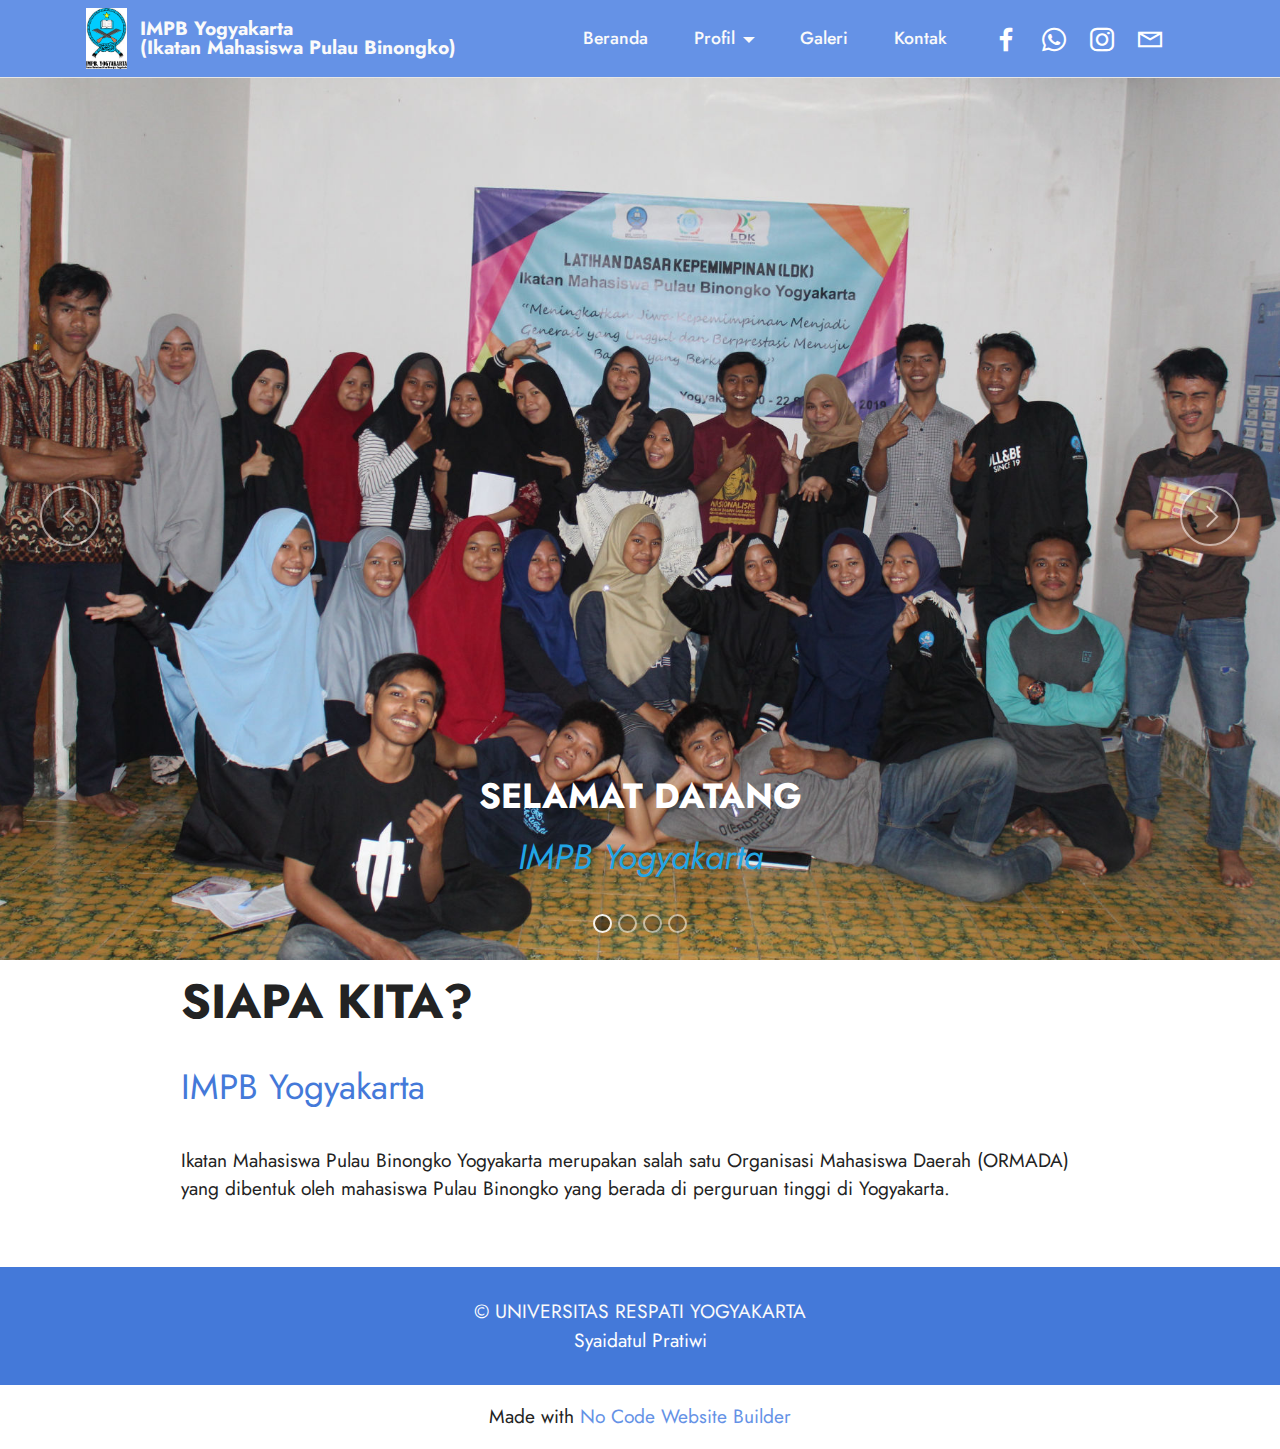
<file: index.html>
<!DOCTYPE html>
<html  >
<head>
  <!-- Site made with Mobirise Website Builder v5.7.4, https://mobirise.com -->
  <meta charset="UTF-8">
  <meta http-equiv="X-UA-Compatible" content="IE=edge">
  <meta name="generator" content="Mobirise v5.7.4, mobirise.com">
  <meta name="viewport" content="width=device-width, initial-scale=1, minimum-scale=1">
  <link rel="shortcut icon" href="assets/images/9-121x178.jpg" type="image/x-icon">
  <meta name="description" content="">
  
  
  <title>Home</title>
  <link rel="stylesheet" href="assets/web/assets/mobirise-icons2/mobirise2.css">
  <link rel="stylesheet" href="assets/bootstrap/css/bootstrap.min.css">
  <link rel="stylesheet" href="assets/bootstrap/css/bootstrap-grid.min.css">
  <link rel="stylesheet" href="assets/bootstrap/css/bootstrap-reboot.min.css">
  <link rel="stylesheet" href="assets/dropdown/css/style.css">
  <link rel="stylesheet" href="assets/socicon/css/styles.css">
  <link rel="stylesheet" href="assets/theme/css/style.css">
  <link rel="preload" href="https://fonts.googleapis.com/css?family=Jost:100,200,300,400,500,600,700,800,900,100i,200i,300i,400i,500i,600i,700i,800i,900i&display=swap" as="style" onload="this.onload=null;this.rel='stylesheet'">
  <noscript><link rel="stylesheet" href="https://fonts.googleapis.com/css?family=Jost:100,200,300,400,500,600,700,800,900,100i,200i,300i,400i,500i,600i,700i,800i,900i&display=swap"></noscript>
  <link rel="preload" as="style" href="assets/mobirise/css/mbr-additional.css"><link rel="stylesheet" href="assets/mobirise/css/mbr-additional.css" type="text/css">

  
  
  
</head>
<body>
  
  <section data-bs-version="5.1" class="menu cid-s48OLK6784" once="menu" id="menu1-h">
    
    <nav class="navbar navbar-dropdown navbar-fixed-top navbar-expand-lg">
        <div class="container">
            <div class="navbar-brand">
                <span class="navbar-logo">
                    <a href="page6.html">
                        <img src="assets/images/9-121x178.jpg" alt="Mobirise Website Builder" style="height: 3.8rem;">
                    </a>
                </span>
                <span class="navbar-caption-wrap"><a class="navbar-caption text-white display-7" href="index.html">IMPB Yogyakarta<br>(Ikatan Mahasiswa Pulau Binongko)</a></span>
            </div>
            <button class="navbar-toggler" type="button" data-toggle="collapse" data-bs-toggle="collapse" data-target="#navbarSupportedContent" data-bs-target="#navbarSupportedContent" aria-controls="navbarNavAltMarkup" aria-expanded="false" aria-label="Toggle navigation">
                <div class="hamburger">
                    <span></span>
                    <span></span>
                    <span></span>
                    <span></span>
                </div>
            </button>
            <div class="collapse navbar-collapse" id="navbarSupportedContent">
                <ul class="navbar-nav nav-dropdown nav-right" data-app-modern-menu="true"><li class="nav-item"><a class="nav-link link text-white text-primary display-4" href="index.html#content5-35">Beranda</a></li>
                    <li class="nav-item dropdown"><a class="nav-link link dropdown-toggle show text-white display-4" href="https://mobirise.com" data-toggle="dropdown-submenu" data-bs-toggle="dropdown" data-bs-auto-close="outside" aria-expanded="false">Profil<br></a><div class="dropdown-menu show" aria-labelledby="dropdown-861" data-bs-popper="none"><a class="dropdown-item text-white display-4" href="page1.html">Visi Misi</a><a class="show dropdown-item text-white display-4" href="page2.html">Sejarah<br></a><a class="dropdown-item text-white display-4" href="page3.html">Struktur Organisasi<br></a></div></li><li class="nav-item"><a class="nav-link link text-white display-4" href="page4.html">Galeri</a></li><li class="nav-item"><a class="nav-link link text-white display-4" href="page5.html">Kontak</a></li></ul>
                <div class="icons-menu">
                    <a class="iconfont-wrapper" href="https://www.facebook.com/profile.php?id=100010501574332" target="_blank">
                        <span class="p-2 mbr-iconfont socicon-facebook socicon" style="color: rgb(255, 255, 255); fill: rgb(255, 255, 255);"></span>
                    </a>
                    <a class="iconfont-wrapper" href="https://wa.me/62 81390400883">
                        <span class="p-2 mbr-iconfont socicon-whatsapp socicon" style="color: rgb(255, 255, 255); fill: rgb(255, 255, 255);"></span>
                    </a>
                    <a class="iconfont-wrapper" href="https://www.instagram.com/impb_yogyakarta/?next=%2F" target="_blank">
                        <span class="p-2 mbr-iconfont socicon-instagram socicon" style="color: rgb(255, 255, 255); fill: rgb(255, 255, 255);"></span>
                    </a>
                    <a class="iconfont-wrapper" href="mailto:impb.yogyakarta@gmail.com">
                        <span class="p-2 mbr-iconfont mobi-mbri-letter mobi-mbri" style="color: rgb(255, 255, 255); fill: rgb(255, 255, 255);"></span>
                    </a>
                </div>
                
            </div>
        </div>
    </nav>

</section>

<section data-bs-version="5.1" class="slider1 cid-trurhmGTHz mbr-fullscreen" id="slider1-1a">
    
    <div class="carousel slide" id="ts5dCzBUdC" data-ride="carousel" data-bs-ride="carousel" data-interval="4000" data-bs-interval="4000">
        <ol class="carousel-indicators">
            <li data-slide-to="0" data-bs-slide-to="0" class="active" data-target="#ts5dCzBUdC" data-bs-target="#ts5dCzBUdC"></li><li data-slide-to="1" data-bs-slide-to="1" class="" data-target="#ts5dCzBUdC" data-bs-target="#ts5dCzBUdC"></li><li data-slide-to="2" data-bs-slide-to="2" class="" data-target="#ts5dCzBUdC" data-bs-target="#ts5dCzBUdC"></li><li data-slide-to="3" data-bs-slide-to="3" class="" data-target="#ts5dCzBUdC" data-bs-target="#ts5dCzBUdC"></li>
            
            
        </ol>
        <div class="carousel-inner">
            
            
            <div class="carousel-item slider-image item active">
                <div class="item-wrapper">
                    <img class="d-block w-100" src="assets/images/img-5733-1900x1267.jpg" alt="Mobirise Website Builder" data-slide-to="0" data-bs-slide-to="0">
                    
                    <div class="carousel-caption">
                        <h5 class="mbr-section-subtitle mbr-fonts-style display-5"><strong>SELAMAT DATANG</strong></h5>
                        <p class="mbr-section-text mbr-fonts-style display-5"><em>IMPB Yogyakarta</em></p>
                    </div>
                </div>
            </div><div class="carousel-item slider-image item">
                <div class="item-wrapper">
                    <img class="d-block w-100" src="assets/images/dscf7388-1020x680.jpg" alt="Mobirise Website Builder" data-slide-to="1" data-bs-slide-to="1">
                    
                    <div class="carousel-caption">
                        <h5 class="mbr-section-subtitle mbr-fonts-style display-5"><strong>SELAMAT DATANG</strong></h5>
                        <p class="mbr-section-text mbr-fonts-style display-5"><em>IMPB Yogyakarta</em></p>
                    </div>
                </div>
            </div><div class="carousel-item slider-image item">
                <div class="item-wrapper">
                    <img class="d-block w-100" src="assets/images/img-69471-1900x1105.jpg" alt="Mobirise Website Builder" data-slide-to="2" data-bs-slide-to="2">
                    
                    <div class="carousel-caption">
                        <h5 class="mbr-section-subtitle mbr-fonts-style display-5"><strong>SELAMAT DATANG</strong></h5>
                        <p class="mbr-section-text mbr-fonts-style display-5"><em>IMPB Yogyakarta</em></p>
                    </div>
                </div>
            </div><div class="carousel-item slider-image item">
                <div class="item-wrapper">
                    <img class="d-block w-100" src="assets/images/sosialisasi-1296x621.jpeg" alt="Mobirise Website Builder" data-slide-to="3" data-bs-slide-to="3">
                    
                    <div class="carousel-caption">
                        <h5 class="mbr-section-subtitle mbr-fonts-style display-5"><strong>SELAMAT DATANG</strong></h5>
                        <p class="mbr-section-text mbr-fonts-style display-5"><em>IMPB Yogyakarta</em></p>
                    </div>
                </div>
            </div>
        </div>
        <a class="carousel-control carousel-control-prev" role="button" data-slide="prev" data-bs-slide="prev" href="#ts5dCzBUdC">
            <span class="mobi-mbri mobi-mbri-arrow-prev" aria-hidden="true"></span>
            <span class="sr-only visually-hidden">Previous</span>
        </a>
        <a class="carousel-control carousel-control-next" role="button" data-slide="next" data-bs-slide="next" href="#ts5dCzBUdC">
            <span class="mobi-mbri mobi-mbri-arrow-next" aria-hidden="true"></span>
            <span class="sr-only visually-hidden">Next</span>
        </a>
    </div>
</section>

<section data-bs-version="5.1" class="content5 cid-ts4ZnFMsCz" id="content5-35">
    
    <div class="container">
        <div class="row justify-content-center">
            <div class="col-md-12 col-lg-10">
                <h3 class="mbr-section-title mbr-fonts-style mb-4 display-2"><strong>SIAPA KITA?</strong></h3>
                <h4 class="mbr-section-subtitle mbr-fonts-style mb-4 display-5">IMPB Yogyakarta</h4>
                <p class="mbr-text mbr-fonts-style display-7">
                    Ikatan Mahasiswa Pulau Binongko Yogyakarta merupakan salah satu Organisasi Mahasiswa Daerah (ORMADA) yang dibentuk oleh mahasiswa Pulau Binongko yang berada di perguruan tinggi di Yogyakarta.</p>
            </div>
        </div>
    </div>
</section>

<section data-bs-version="5.1" class="footer7 cid-trFY1rjYcJ" once="footers" id="footer7-1t">

    

    

    <div class="container">
        <div class="media-container-row align-center mbr-white">
            <div class="col-12">
                <p class="mbr-text mb-0 mbr-fonts-style display-7">
                    ©<a href="https://respati.ac.id/" class="text-white" target="_blank"> UNIVERSITAS RESPATI YOGYAKARTA</a><br>Syaidatul Pratiwi</p>
            </div>
        </div>
    </div>
</section><section class="display-7" style="padding: 0;align-items: center;justify-content: center;flex-wrap: wrap;    align-content: center;display: flex;position: relative;height: 4rem;"><a href="https://mobiri.se/2927710" style="flex: 1 1;height: 4rem;position: absolute;width: 100%;z-index: 1;"><img alt="" style="height: 4rem;" src="[data-uri]"></a><p style="margin: 0;text-align: center;" class="display-7">Made with &#8204;</p><a style="z-index:1" href="https://mobirise.com/builder/no-code-website-builder.html">No Code Website Builder</a></section><script src="assets/bootstrap/js/bootstrap.bundle.min.js"></script>  <script src="assets/smoothscroll/smooth-scroll.js"></script>  <script src="assets/ytplayer/index.js"></script>  <script src="assets/dropdown/js/navbar-dropdown.js"></script>  <script src="assets/theme/js/script.js"></script>  
  
  
</body>
</html>
</file>
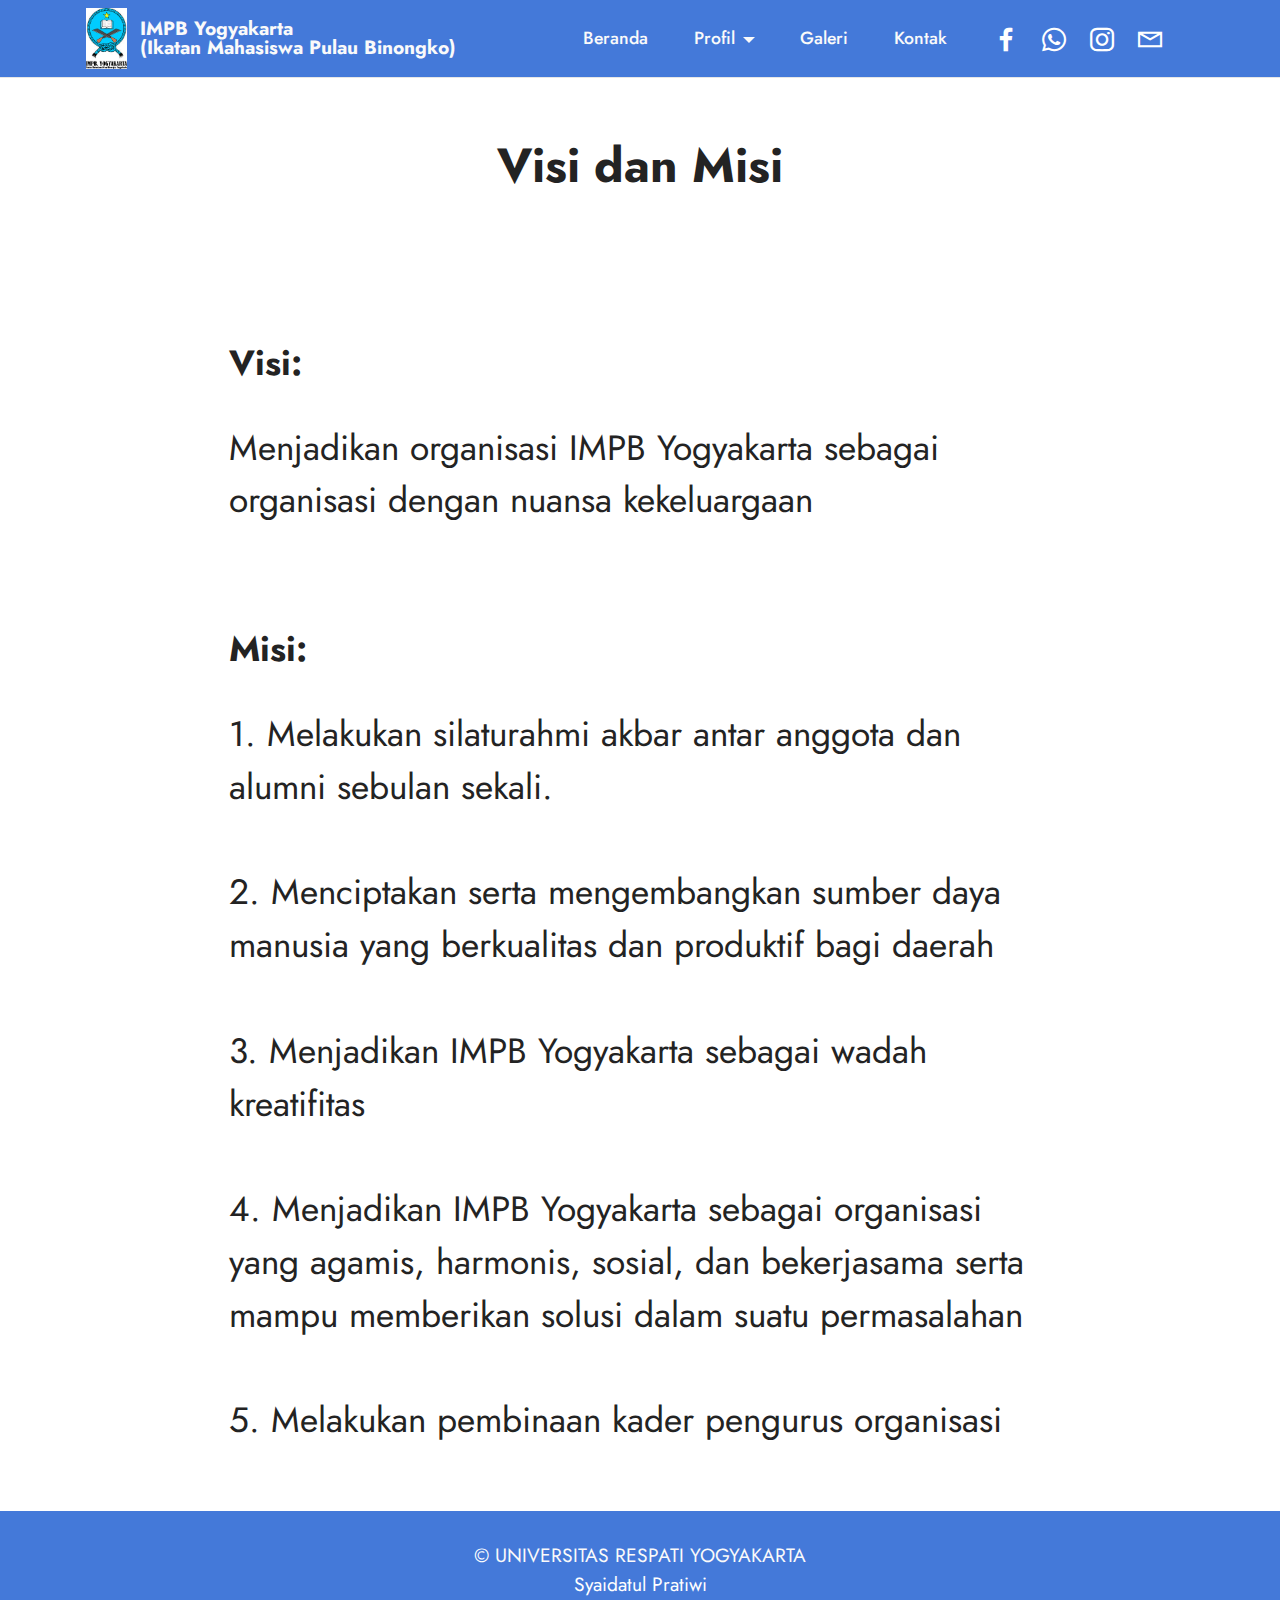
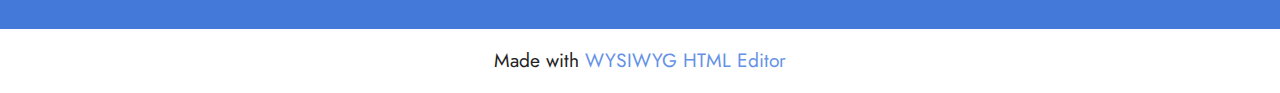
<file: page1.html>
<!DOCTYPE html>
<html  >
<head>
  <!-- Site made with Mobirise Website Builder v5.7.4, https://mobirise.com -->
  <meta charset="UTF-8">
  <meta http-equiv="X-UA-Compatible" content="IE=edge">
  <meta name="generator" content="Mobirise v5.7.4, mobirise.com">
  <meta name="viewport" content="width=device-width, initial-scale=1, minimum-scale=1">
  <link rel="shortcut icon" href="assets/images/9-121x178.jpg" type="image/x-icon">
  <meta name="description" content="">
  
  
  <title>Visi Misi</title>
  <link rel="stylesheet" href="assets/web/assets/mobirise-icons2/mobirise2.css">
  <link rel="stylesheet" href="assets/bootstrap/css/bootstrap.min.css">
  <link rel="stylesheet" href="assets/bootstrap/css/bootstrap-grid.min.css">
  <link rel="stylesheet" href="assets/bootstrap/css/bootstrap-reboot.min.css">
  <link rel="stylesheet" href="assets/dropdown/css/style.css">
  <link rel="stylesheet" href="assets/socicon/css/styles.css">
  <link rel="stylesheet" href="assets/theme/css/style.css">
  <link rel="preload" href="https://fonts.googleapis.com/css?family=Jost:100,200,300,400,500,600,700,800,900,100i,200i,300i,400i,500i,600i,700i,800i,900i&display=swap" as="style" onload="this.onload=null;this.rel='stylesheet'">
  <noscript><link rel="stylesheet" href="https://fonts.googleapis.com/css?family=Jost:100,200,300,400,500,600,700,800,900,100i,200i,300i,400i,500i,600i,700i,800i,900i&display=swap"></noscript>
  <link rel="preload" as="style" href="assets/mobirise/css/mbr-additional.css"><link rel="stylesheet" href="assets/mobirise/css/mbr-additional.css" type="text/css">

  
  
  
</head>
<body>
  
  <section data-bs-version="5.1" class="menu cid-tru9EeYLKo" once="menu" id="menu1-q">
    
    <nav class="navbar navbar-dropdown navbar-fixed-top navbar-expand-lg">
        <div class="container">
            <div class="navbar-brand">
                <span class="navbar-logo">
                    <a href="page6.html">
                        <img src="assets/images/9-121x178.jpg" alt="Mobirise Website Builder" style="height: 3.8rem;">
                    </a>
                </span>
                <span class="navbar-caption-wrap"><a class="navbar-caption text-white display-7" href="index.html">IMPB Yogyakarta<br>(Ikatan Mahasiswa Pulau Binongko)</a></span>
            </div>
            <button class="navbar-toggler" type="button" data-toggle="collapse" data-bs-toggle="collapse" data-target="#navbarSupportedContent" data-bs-target="#navbarSupportedContent" aria-controls="navbarNavAltMarkup" aria-expanded="false" aria-label="Toggle navigation">
                <div class="hamburger">
                    <span></span>
                    <span></span>
                    <span></span>
                    <span></span>
                </div>
            </button>
            <div class="collapse navbar-collapse" id="navbarSupportedContent">
                <ul class="navbar-nav nav-dropdown nav-right" data-app-modern-menu="true"><li class="nav-item"><a class="nav-link link text-white text-primary display-4" href="index.html#content5-35">Beranda</a></li>
                    <li class="nav-item dropdown"><a class="nav-link link dropdown-toggle show text-white display-4" href="https://mobirise.com" data-toggle="dropdown-submenu" data-bs-toggle="dropdown" data-bs-auto-close="outside" aria-expanded="false">Profil<br></a><div class="dropdown-menu show" aria-labelledby="dropdown-861" data-bs-popper="none"><a class="dropdown-item text-white display-4" href="page1.html">Visi Misi</a><a class="show dropdown-item text-white display-4" href="page2.html">Sejarah<br></a><a class="dropdown-item text-white display-4" href="page3.html">Struktur Organisasi<br></a></div></li><li class="nav-item"><a class="nav-link link text-white display-4" href="page4.html">Galeri</a></li><li class="nav-item"><a class="nav-link link text-white display-4" href="page5.html">Kontak</a></li></ul>
                <div class="icons-menu">
                    <a class="iconfont-wrapper" href="https://www.facebook.com/profile.php?id=100010501574332" target="_blank">
                        <span class="p-2 mbr-iconfont socicon-facebook socicon" style="color: rgb(255, 255, 255); fill: rgb(255, 255, 255);"></span>
                    </a>
                    <a class="iconfont-wrapper" href="https://wa.me/62 81390400883">
                        <span class="p-2 mbr-iconfont socicon-whatsapp socicon" style="color: rgb(255, 255, 255); fill: rgb(255, 255, 255);"></span>
                    </a>
                    <a class="iconfont-wrapper" href="https://www.instagram.com/impb_yogyakarta/?next=%2F" target="_blank">
                        <span class="p-2 mbr-iconfont socicon-instagram socicon" style="color: rgb(255, 255, 255); fill: rgb(255, 255, 255);"></span>
                    </a>
                    <a class="iconfont-wrapper" href="mailto:impb.yogyakarta@gmail.com">
                        <span class="p-2 mbr-iconfont mobi-mbri-letter mobi-mbri" style="color: rgb(255, 255, 255); fill: rgb(255, 255, 255);"></span>
                    </a>
                </div>
                
            </div>
        </div>
    </nav>

</section>

<section data-bs-version="5.1" class="content4 cid-trG8XVmQTe" id="content4-24">
    

    
    
    <div class="container">
        <div class="row justify-content-center">
            <div class="title col-md-12 col-lg-8">
                <h3 class="mbr-section-title mbr-fonts-style align-center mb-4 display-2"><strong>Visi dan Misi</strong></h3>
                
                
            </div>
        </div>
    </div>
</section>

<section data-bs-version="5.1" class="content1 cid-tru9E4rLfc" id="content1-l">
    
    <div class="container">
        <div class="row justify-content-center">
            <div class="title col-12 col-md-9">
                <h3 class="mbr-section-title mbr-fonts-style align-center mb-4 display-5"><strong>Visi:</strong></h3>
                <h4 class="mbr-section-subtitle align-center mbr-fonts-style mb-4 display-5">Menjadikan organisasi IMPB Yogyakarta sebagai organisasi dengan nuansa kekeluargaan</h4>
                
            </div>
        </div>
    </div>
</section>

<section data-bs-version="5.1" class="content1 cid-tru9E8Y4xr" id="content1-n">
    
    <div class="container">
        <div class="row justify-content-center">
            <div class="title col-12 col-md-9">
                <h3 class="mbr-section-title mbr-fonts-style align-center mb-4 display-5"><strong>Misi:</strong></h3>
                <h4 class="mbr-section-subtitle align-center mbr-fonts-style mb-4 display-5">1. Melakukan silaturahmi akbar antar anggota dan alumni sebulan sekali.<br><br>
<div>
</div><div>2. Menciptakan serta mengembangkan sumber daya manusia yang berkualitas dan produktif bagi daerah</div><br><div>
</div><div>3. Menjadikan IMPB Yogyakarta sebagai wadah kreatifitas</div><br><div>
</div><div>4.  Menjadikan IMPB Yogyakarta sebagai organisasi yang agamis, harmonis, sosial, dan bekerjasama serta mampu memberikan solusi dalam suatu permasalahan</div><br><div>
</div><div>5. Melakukan pembinaan kader pengurus organisasi</div><div>
</div><div>
</div><div>
</div></h4>
                
            </div>
        </div>
    </div>
</section>

<section data-bs-version="5.1" class="footer7 cid-trFY1rjYcJ" once="footers" id="footer7-1t">

    

    

    <div class="container">
        <div class="media-container-row align-center mbr-white">
            <div class="col-12">
                <p class="mbr-text mb-0 mbr-fonts-style display-7">
                    ©<a href="https://respati.ac.id/" class="text-white" target="_blank"> UNIVERSITAS RESPATI YOGYAKARTA</a><br>Syaidatul Pratiwi</p>
            </div>
        </div>
    </div>
</section><section class="display-7" style="padding: 0;align-items: center;justify-content: center;flex-wrap: wrap;    align-content: center;display: flex;position: relative;height: 4rem;"><a href="https://mobiri.se/2927710" style="flex: 1 1;height: 4rem;position: absolute;width: 100%;z-index: 1;"><img alt="" style="height: 4rem;" src="[data-uri]"></a><p style="margin: 0;text-align: center;" class="display-7">Made with &#8204;</p><a style="z-index:1" href="https://mobirise.com/html-editor.html">WYSIWYG HTML Editor</a></section><script src="assets/bootstrap/js/bootstrap.bundle.min.js"></script>  <script src="assets/smoothscroll/smooth-scroll.js"></script>  <script src="assets/ytplayer/index.js"></script>  <script src="assets/dropdown/js/navbar-dropdown.js"></script>  <script src="assets/theme/js/script.js"></script>  
  
  
</body>
</html>
</file>
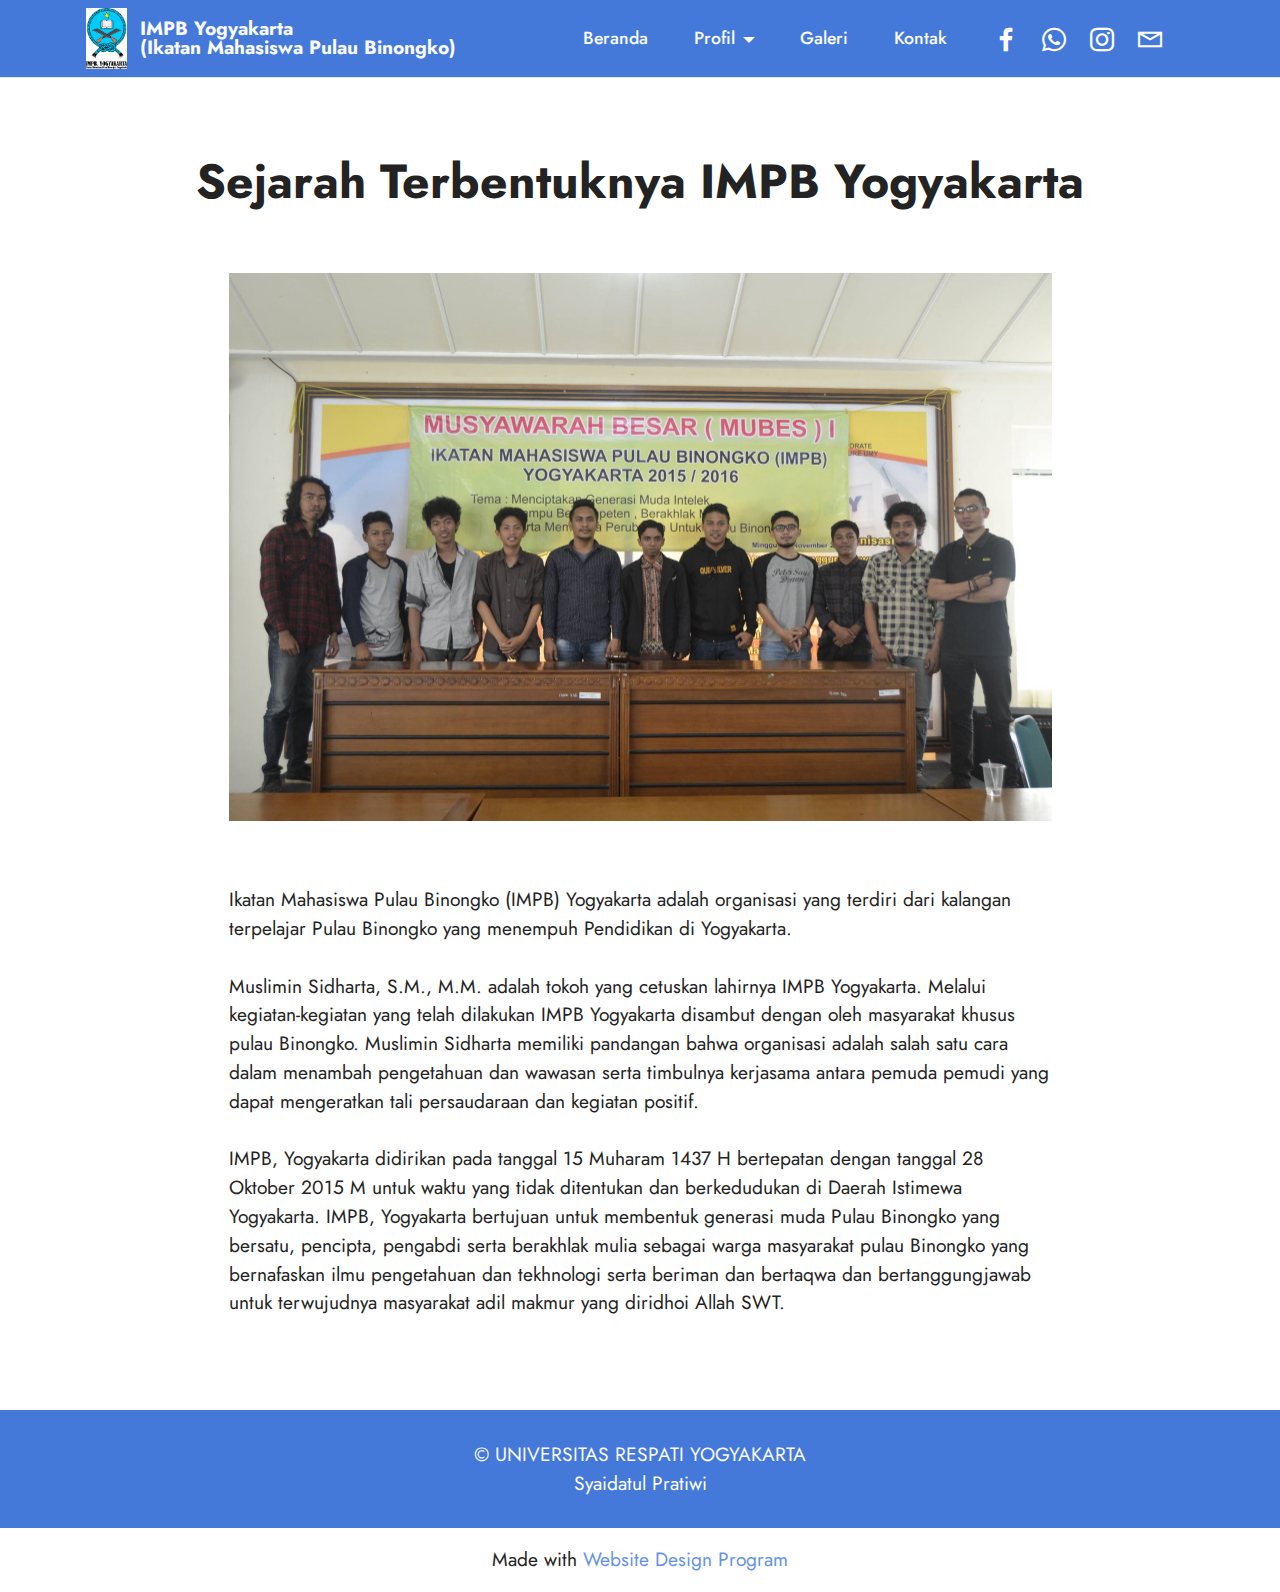
<file: page2.html>
<!DOCTYPE html>
<html  >
<head>
  <!-- Site made with Mobirise Website Builder v5.7.4, https://mobirise.com -->
  <meta charset="UTF-8">
  <meta http-equiv="X-UA-Compatible" content="IE=edge">
  <meta name="generator" content="Mobirise v5.7.4, mobirise.com">
  <meta name="viewport" content="width=device-width, initial-scale=1, minimum-scale=1">
  <link rel="shortcut icon" href="assets/images/9-121x178.jpg" type="image/x-icon">
  <meta name="description" content="">
  
  
  <title>Sejarah</title>
  <link rel="stylesheet" href="assets/web/assets/mobirise-icons2/mobirise2.css">
  <link rel="stylesheet" href="assets/bootstrap/css/bootstrap.min.css">
  <link rel="stylesheet" href="assets/bootstrap/css/bootstrap-grid.min.css">
  <link rel="stylesheet" href="assets/bootstrap/css/bootstrap-reboot.min.css">
  <link rel="stylesheet" href="assets/dropdown/css/style.css">
  <link rel="stylesheet" href="assets/socicon/css/styles.css">
  <link rel="stylesheet" href="assets/theme/css/style.css">
  <link rel="preload" href="https://fonts.googleapis.com/css?family=Jost:100,200,300,400,500,600,700,800,900,100i,200i,300i,400i,500i,600i,700i,800i,900i&display=swap" as="style" onload="this.onload=null;this.rel='stylesheet'">
  <noscript><link rel="stylesheet" href="https://fonts.googleapis.com/css?family=Jost:100,200,300,400,500,600,700,800,900,100i,200i,300i,400i,500i,600i,700i,800i,900i&display=swap"></noscript>
  <link rel="preload" as="style" href="assets/mobirise/css/mbr-additional.css"><link rel="stylesheet" href="assets/mobirise/css/mbr-additional.css" type="text/css">

  
  
  
</head>
<body>
  
  <section data-bs-version="5.1" class="menu cid-tru9ToKmpv" once="menu" id="menu1-y">
    
    <nav class="navbar navbar-dropdown navbar-fixed-top navbar-expand-lg">
        <div class="container">
            <div class="navbar-brand">
                <span class="navbar-logo">
                    <a href="page6.html">
                        <img src="assets/images/9-121x178.jpg" alt="Mobirise Website Builder" style="height: 3.8rem;">
                    </a>
                </span>
                <span class="navbar-caption-wrap"><a class="navbar-caption text-white display-7" href="index.html">IMPB Yogyakarta<br>(Ikatan Mahasiswa Pulau Binongko)</a></span>
            </div>
            <button class="navbar-toggler" type="button" data-toggle="collapse" data-bs-toggle="collapse" data-target="#navbarSupportedContent" data-bs-target="#navbarSupportedContent" aria-controls="navbarNavAltMarkup" aria-expanded="false" aria-label="Toggle navigation">
                <div class="hamburger">
                    <span></span>
                    <span></span>
                    <span></span>
                    <span></span>
                </div>
            </button>
            <div class="collapse navbar-collapse" id="navbarSupportedContent">
                <ul class="navbar-nav nav-dropdown nav-right" data-app-modern-menu="true"><li class="nav-item"><a class="nav-link link text-white text-primary display-4" href="index.html#content5-35">Beranda</a></li>
                    <li class="nav-item dropdown"><a class="nav-link link dropdown-toggle show text-white display-4" href="https://mobirise.com" data-toggle="dropdown-submenu" data-bs-toggle="dropdown" data-bs-auto-close="outside" aria-expanded="false">Profil<br></a><div class="dropdown-menu show" aria-labelledby="dropdown-861" data-bs-popper="none"><a class="dropdown-item text-white display-4" href="page1.html">Visi Misi</a><a class="show dropdown-item text-white display-4" href="page2.html">Sejarah<br></a><a class="dropdown-item text-white display-4" href="page3.html">Struktur Organisasi<br></a></div></li><li class="nav-item"><a class="nav-link link text-white display-4" href="page4.html">Galeri</a></li><li class="nav-item"><a class="nav-link link text-white display-4" href="page5.html">Kontak</a></li></ul>
                <div class="icons-menu">
                    <a class="iconfont-wrapper" href="https://www.facebook.com/profile.php?id=100010501574332" target="_blank">
                        <span class="p-2 mbr-iconfont socicon-facebook socicon" style="color: rgb(255, 255, 255); fill: rgb(255, 255, 255);"></span>
                    </a>
                    <a class="iconfont-wrapper" href="https://wa.me/62 81390400883">
                        <span class="p-2 mbr-iconfont socicon-whatsapp socicon" style="color: rgb(255, 255, 255); fill: rgb(255, 255, 255);"></span>
                    </a>
                    <a class="iconfont-wrapper" href="https://www.instagram.com/impb_yogyakarta/?next=%2F" target="_blank">
                        <span class="p-2 mbr-iconfont socicon-instagram socicon" style="color: rgb(255, 255, 255); fill: rgb(255, 255, 255);"></span>
                    </a>
                    <a class="iconfont-wrapper" href="mailto:impb.yogyakarta@gmail.com">
                        <span class="p-2 mbr-iconfont mobi-mbri-letter mobi-mbri" style="color: rgb(255, 255, 255); fill: rgb(255, 255, 255);"></span>
                    </a>
                </div>
                
            </div>
        </div>
    </nav>

</section>

<section data-bs-version="5.1" class="content4 cid-trGihzxYTK" id="content4-25">
    

    
    
    <div class="container">
        <div class="row justify-content-center">
            <div class="title col-md-12 col-lg-10">
                <h3 class="mbr-section-title mbr-fonts-style align-center mb-4 display-2"><strong>Sejarah Terbentuknya IMPB Yogyakarta</strong></h3>
                
                
            </div>
        </div>
    </div>
</section>

<section data-bs-version="5.1" class="image3 cid-tru9TgeEhY" id="image3-u">
    

    

    <div class="container">
        <div class="row justify-content-center">
            <div class="col-12 col-lg-9">
                <div class="image-wrapper">
                    <img src="assets/images/mubes-1-1646x1097.jpg" alt="Mobirise Website Builder">
                    
                </div>
            </div>
        </div>
    </div>
</section>

<section data-bs-version="5.1" class="content1 cid-tru9Ti0Pih" id="content1-v">
    
    <div class="container">
        <div class="row justify-content-center">
            <div class="title col-12 col-md-9">
                
                <h4 class="mbr-section-subtitle align-center mbr-fonts-style mb-4 display-7">Ikatan Mahasiswa Pulau Binongko (IMPB) Yogyakarta adalah organisasi yang terdiri dari kalangan terpelajar Pulau Binongko yang menempuh Pendidikan di Yogyakarta.<br><br><div>Muslimin Sidharta, S.M., M.M. adalah tokoh yang cetuskan lahirnya IMPB Yogyakarta. Melalui kegiatan-kegiatan yang telah dilakukan IMPB Yogyakarta disambut dengan oleh masyarakat khusus pulau Binongko. Muslimin Sidharta memiliki pandangan bahwa organisasi adalah salah satu cara dalam menambah pengetahuan dan wawasan serta timbulnya kerjasama antara pemuda pemudi yang dapat mengeratkan tali persaudaraan dan kegiatan positif.</div><br><div>
</div><div>IMPB, Yogyakarta didirikan pada tanggal 15 Muharam 1437 H bertepatan dengan tanggal 28 Oktober 2015 M untuk waktu yang tidak ditentukan dan berkedudukan di Daerah Istimewa Yogyakarta. IMPB, Yogyakarta bertujuan untuk membentuk generasi muda Pulau Binongko yang bersatu, pencipta, pengabdi serta berakhlak mulia sebagai warga masyarakat pulau Binongko yang bernafaskan ilmu pengetahuan dan tekhnologi serta beriman dan bertaqwa dan bertanggungjawab untuk terwujudnya masyarakat adil makmur yang diridhoi Allah SWT.
</div><div><br></div></h4>
                
            </div>
        </div>
    </div>
</section>

<section data-bs-version="5.1" class="footer7 cid-trFY1rjYcJ" once="footers" id="footer7-1t">

    

    

    <div class="container">
        <div class="media-container-row align-center mbr-white">
            <div class="col-12">
                <p class="mbr-text mb-0 mbr-fonts-style display-7">
                    ©<a href="https://respati.ac.id/" class="text-white" target="_blank"> UNIVERSITAS RESPATI YOGYAKARTA</a><br>Syaidatul Pratiwi</p>
            </div>
        </div>
    </div>
</section><section class="display-7" style="padding: 0;align-items: center;justify-content: center;flex-wrap: wrap;    align-content: center;display: flex;position: relative;height: 4rem;"><a href="https://mobiri.se/2927710" style="flex: 1 1;height: 4rem;position: absolute;width: 100%;z-index: 1;"><img alt="" style="height: 4rem;" src="[data-uri]"></a><p style="margin: 0;text-align: center;" class="display-7">Made with &#8204;</p><a style="z-index:1" href="https://mobirise.com/builder/web-design-program.html">Website Design Program</a></section><script src="assets/bootstrap/js/bootstrap.bundle.min.js"></script>  <script src="assets/smoothscroll/smooth-scroll.js"></script>  <script src="assets/ytplayer/index.js"></script>  <script src="assets/dropdown/js/navbar-dropdown.js"></script>  <script src="assets/theme/js/script.js"></script>  
  
  
</body>
</html>
</file>
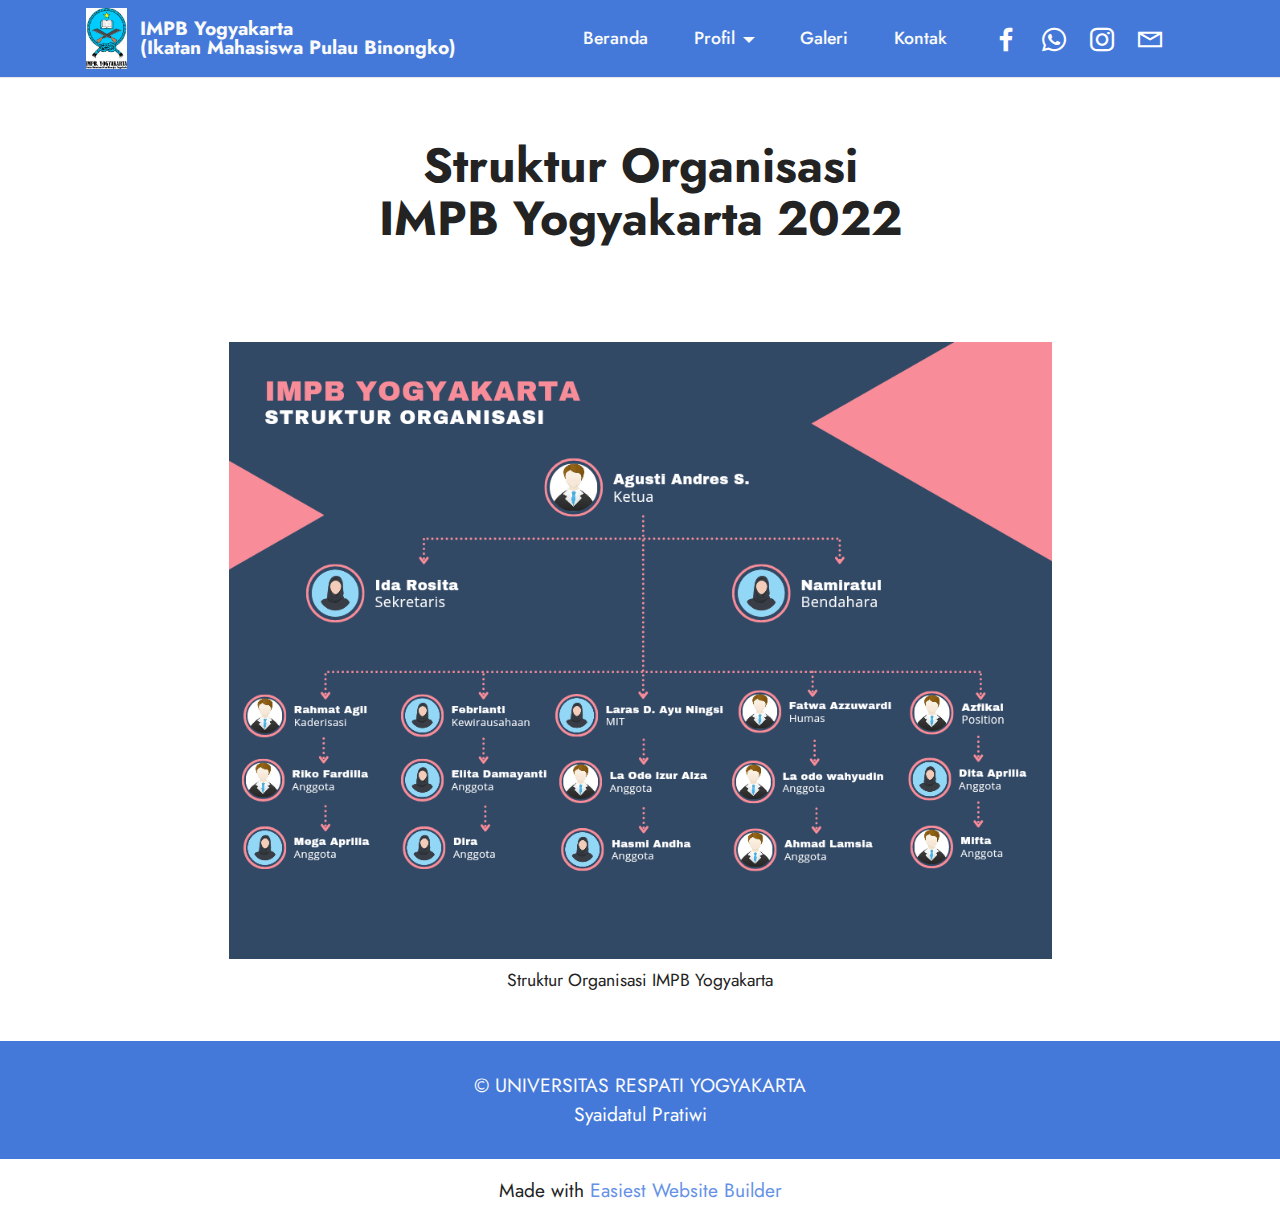
<file: page3.html>
<!DOCTYPE html>
<html  >
<head>
  <!-- Site made with Mobirise Website Builder v5.7.4, https://mobirise.com -->
  <meta charset="UTF-8">
  <meta http-equiv="X-UA-Compatible" content="IE=edge">
  <meta name="generator" content="Mobirise v5.7.4, mobirise.com">
  <meta name="viewport" content="width=device-width, initial-scale=1, minimum-scale=1">
  <link rel="shortcut icon" href="assets/images/9-121x178.jpg" type="image/x-icon">
  <meta name="description" content="">
  
  
  <title>Struktur Organisasi</title>
  <link rel="stylesheet" href="assets/web/assets/mobirise-icons2/mobirise2.css">
  <link rel="stylesheet" href="assets/bootstrap/css/bootstrap.min.css">
  <link rel="stylesheet" href="assets/bootstrap/css/bootstrap-grid.min.css">
  <link rel="stylesheet" href="assets/bootstrap/css/bootstrap-reboot.min.css">
  <link rel="stylesheet" href="assets/dropdown/css/style.css">
  <link rel="stylesheet" href="assets/socicon/css/styles.css">
  <link rel="stylesheet" href="assets/theme/css/style.css">
  <link rel="preload" href="https://fonts.googleapis.com/css?family=Jost:100,200,300,400,500,600,700,800,900,100i,200i,300i,400i,500i,600i,700i,800i,900i&display=swap" as="style" onload="this.onload=null;this.rel='stylesheet'">
  <noscript><link rel="stylesheet" href="https://fonts.googleapis.com/css?family=Jost:100,200,300,400,500,600,700,800,900,100i,200i,300i,400i,500i,600i,700i,800i,900i&display=swap"></noscript>
  <link rel="preload" as="style" href="assets/mobirise/css/mbr-additional.css"><link rel="stylesheet" href="assets/mobirise/css/mbr-additional.css" type="text/css">

  
  
  
</head>
<body>
  
  <section data-bs-version="5.1" class="menu cid-tru9VOBO8k" once="menu" id="menu1-16">
    
    <nav class="navbar navbar-dropdown navbar-fixed-top navbar-expand-lg">
        <div class="container">
            <div class="navbar-brand">
                <span class="navbar-logo">
                    <a href="page6.html">
                        <img src="assets/images/9-121x178.jpg" alt="Mobirise Website Builder" style="height: 3.8rem;">
                    </a>
                </span>
                <span class="navbar-caption-wrap"><a class="navbar-caption text-white display-7" href="index.html">IMPB Yogyakarta<br>(Ikatan Mahasiswa Pulau Binongko)</a></span>
            </div>
            <button class="navbar-toggler" type="button" data-toggle="collapse" data-bs-toggle="collapse" data-target="#navbarSupportedContent" data-bs-target="#navbarSupportedContent" aria-controls="navbarNavAltMarkup" aria-expanded="false" aria-label="Toggle navigation">
                <div class="hamburger">
                    <span></span>
                    <span></span>
                    <span></span>
                    <span></span>
                </div>
            </button>
            <div class="collapse navbar-collapse" id="navbarSupportedContent">
                <ul class="navbar-nav nav-dropdown nav-right" data-app-modern-menu="true"><li class="nav-item"><a class="nav-link link text-white text-primary display-4" href="index.html#content5-35">Beranda</a></li>
                    <li class="nav-item dropdown"><a class="nav-link link dropdown-toggle show text-white display-4" href="https://mobirise.com" data-toggle="dropdown-submenu" data-bs-toggle="dropdown" data-bs-auto-close="outside" aria-expanded="false">Profil<br></a><div class="dropdown-menu show" aria-labelledby="dropdown-861" data-bs-popper="none"><a class="dropdown-item text-white display-4" href="page1.html">Visi Misi</a><a class="show dropdown-item text-white display-4" href="page2.html">Sejarah<br></a><a class="dropdown-item text-white display-4" href="page3.html">Struktur Organisasi<br></a></div></li><li class="nav-item"><a class="nav-link link text-white display-4" href="page4.html">Galeri</a></li><li class="nav-item"><a class="nav-link link text-white display-4" href="page5.html">Kontak</a></li></ul>
                <div class="icons-menu">
                    <a class="iconfont-wrapper" href="https://www.facebook.com/profile.php?id=100010501574332" target="_blank">
                        <span class="p-2 mbr-iconfont socicon-facebook socicon" style="color: rgb(255, 255, 255); fill: rgb(255, 255, 255);"></span>
                    </a>
                    <a class="iconfont-wrapper" href="https://wa.me/62 81390400883">
                        <span class="p-2 mbr-iconfont socicon-whatsapp socicon" style="color: rgb(255, 255, 255); fill: rgb(255, 255, 255);"></span>
                    </a>
                    <a class="iconfont-wrapper" href="https://www.instagram.com/impb_yogyakarta/?next=%2F" target="_blank">
                        <span class="p-2 mbr-iconfont socicon-instagram socicon" style="color: rgb(255, 255, 255); fill: rgb(255, 255, 255);"></span>
                    </a>
                    <a class="iconfont-wrapper" href="mailto:impb.yogyakarta@gmail.com">
                        <span class="p-2 mbr-iconfont mobi-mbri-letter mobi-mbri" style="color: rgb(255, 255, 255); fill: rgb(255, 255, 255);"></span>
                    </a>
                </div>
                
            </div>
        </div>
    </nav>

</section>

<section data-bs-version="5.1" class="content1 cid-tru9VFXUUU" id="content1-11">
    
    <div class="container">
        <div class="row justify-content-center">
            <div class="title col-12 col-md-9">
                <h3 class="mbr-section-title mbr-fonts-style align-center mb-4 display-2"><strong>Struktur Organisasi</strong><br><strong>IMPB Yogyakarta 2022</strong></h3>
                
                
            </div>
        </div>
    </div>
</section>

<section data-bs-version="5.1" class="image3 cid-tru9VHu0Q6" id="image3-12">
    

    

    <div class="container">
        <div class="row justify-content-center">
            <div class="col-12 col-lg-9">
                <div class="image-wrapper">
                    <img src="assets/images/20230101-145823-1024x768.png" alt="Mobirise Website Builder">
                    <p class="mbr-description mbr-fonts-style mt-2 align-center display-4">Struktur Organisasi IMPB Yogyakarta</p>
                </div>
            </div>
        </div>
    </div>
</section>

<section data-bs-version="5.1" class="footer7 cid-trFY1rjYcJ" once="footers" id="footer7-1t">

    

    

    <div class="container">
        <div class="media-container-row align-center mbr-white">
            <div class="col-12">
                <p class="mbr-text mb-0 mbr-fonts-style display-7">
                    ©<a href="https://respati.ac.id/" class="text-white" target="_blank"> UNIVERSITAS RESPATI YOGYAKARTA</a><br>Syaidatul Pratiwi</p>
            </div>
        </div>
    </div>
</section><section class="display-7" style="padding: 0;align-items: center;justify-content: center;flex-wrap: wrap;    align-content: center;display: flex;position: relative;height: 4rem;"><a href="https://mobiri.se/2927710" style="flex: 1 1;height: 4rem;position: absolute;width: 100%;z-index: 1;"><img alt="" style="height: 4rem;" src="[data-uri]"></a><p style="margin: 0;text-align: center;" class="display-7">Made with &#8204;</p><a style="z-index:1" href="https://mobirise.com/builder/easiest-website-builder.html">Easiest Website Builder</a></section><script src="assets/bootstrap/js/bootstrap.bundle.min.js"></script>  <script src="assets/smoothscroll/smooth-scroll.js"></script>  <script src="assets/ytplayer/index.js"></script>  <script src="assets/dropdown/js/navbar-dropdown.js"></script>  <script src="assets/theme/js/script.js"></script>  
  
  
</body>
</html>
</file>
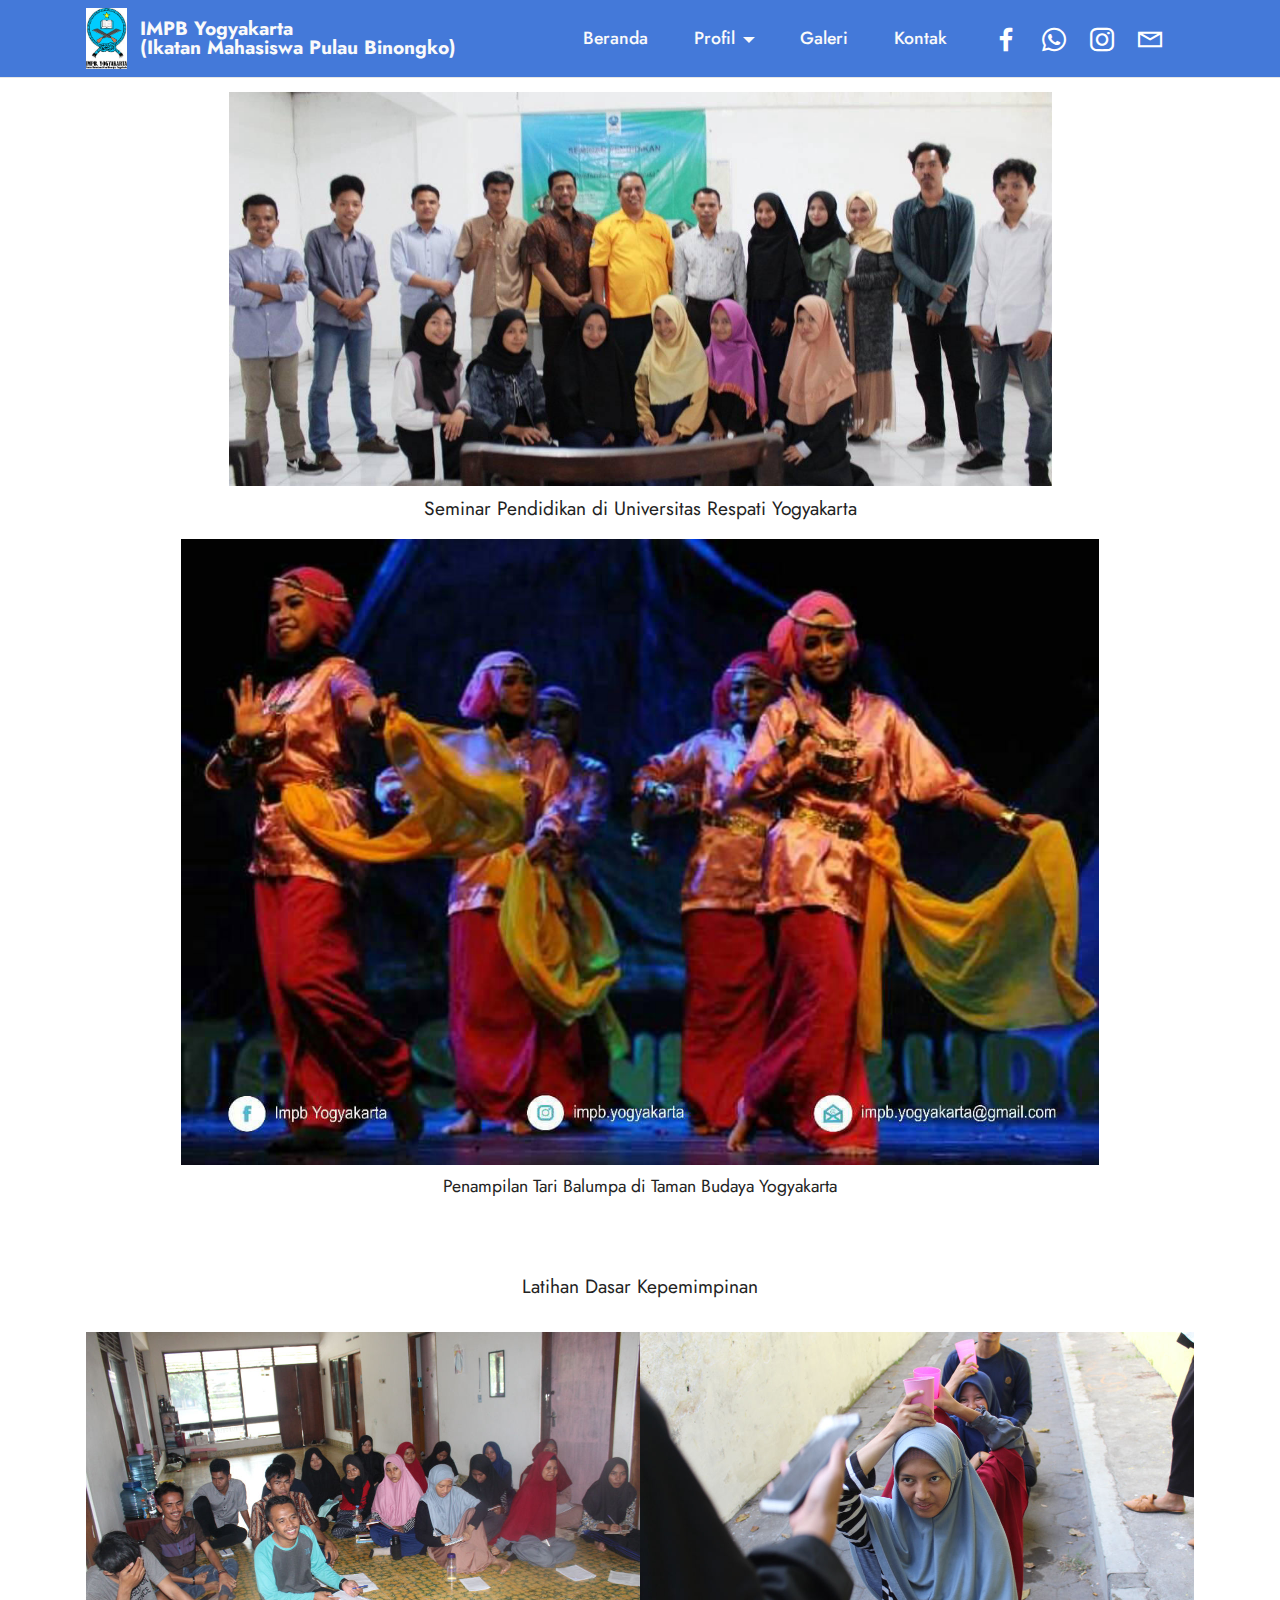
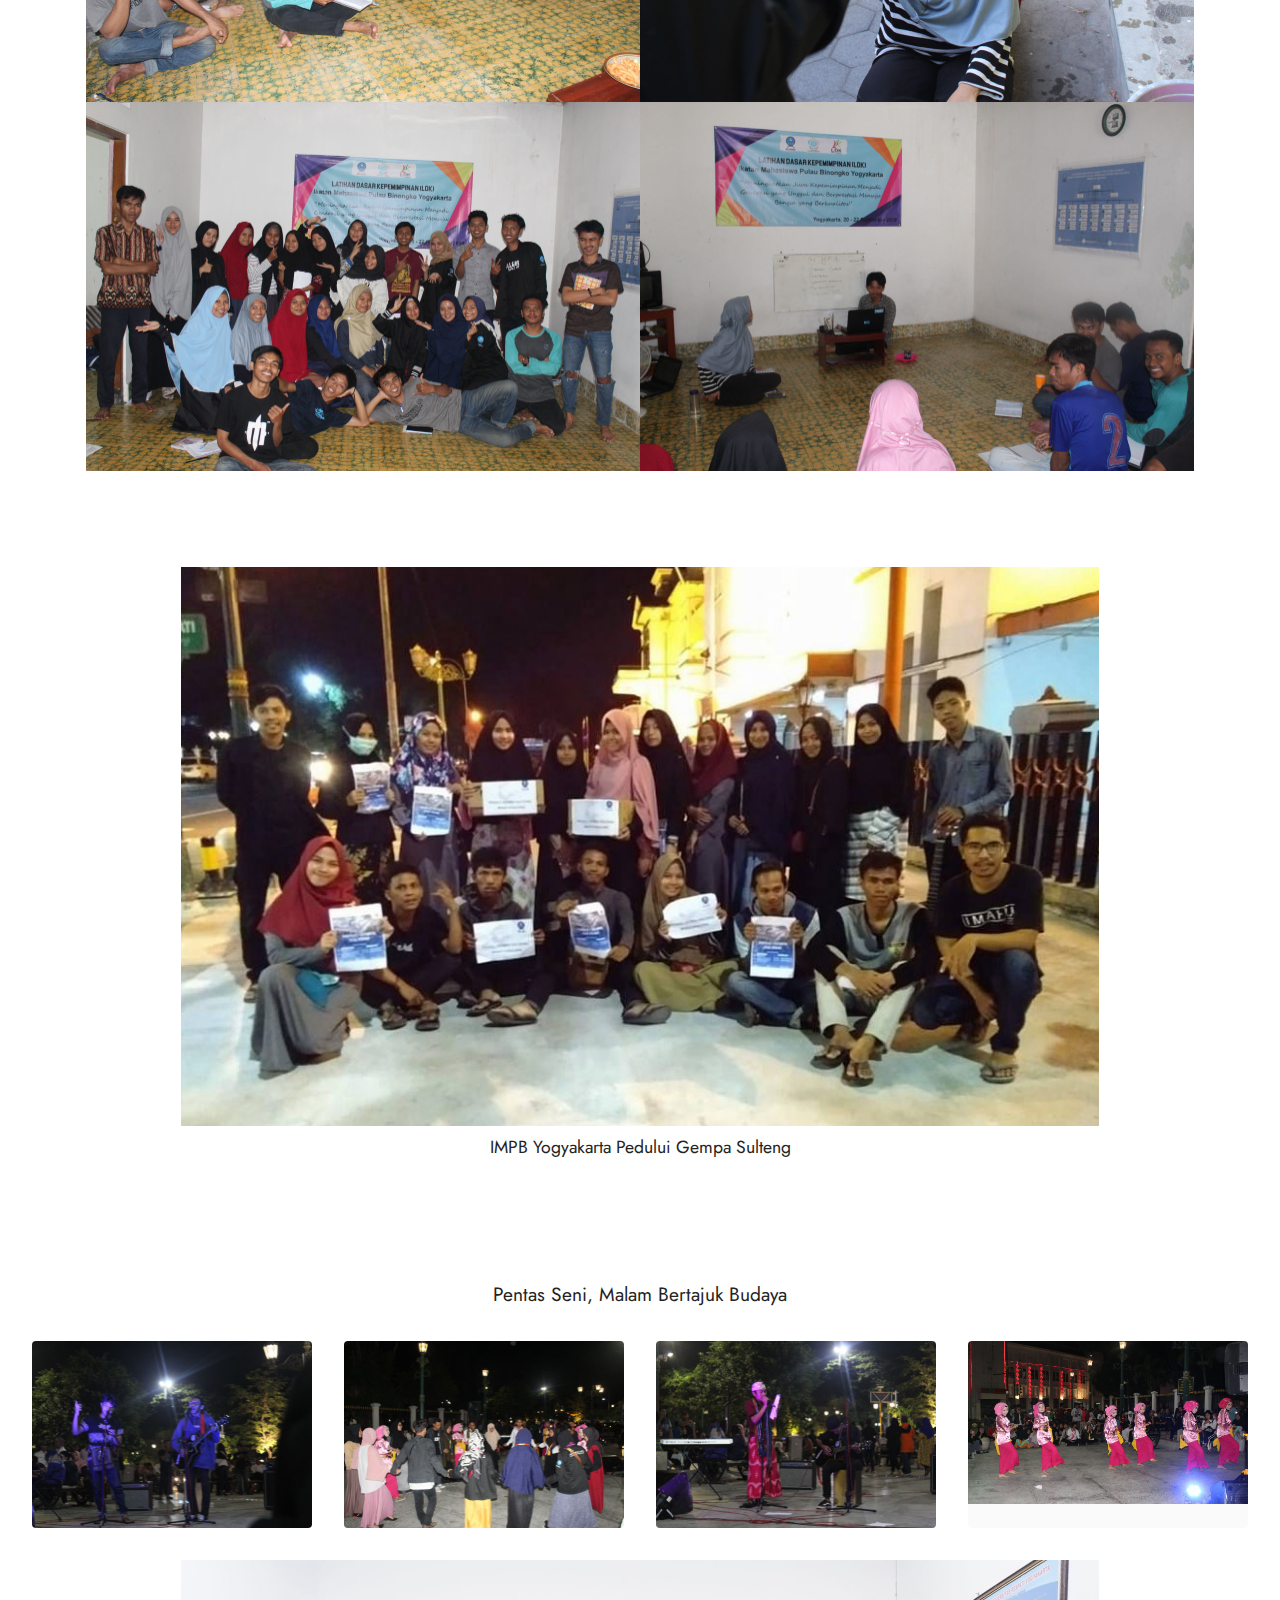
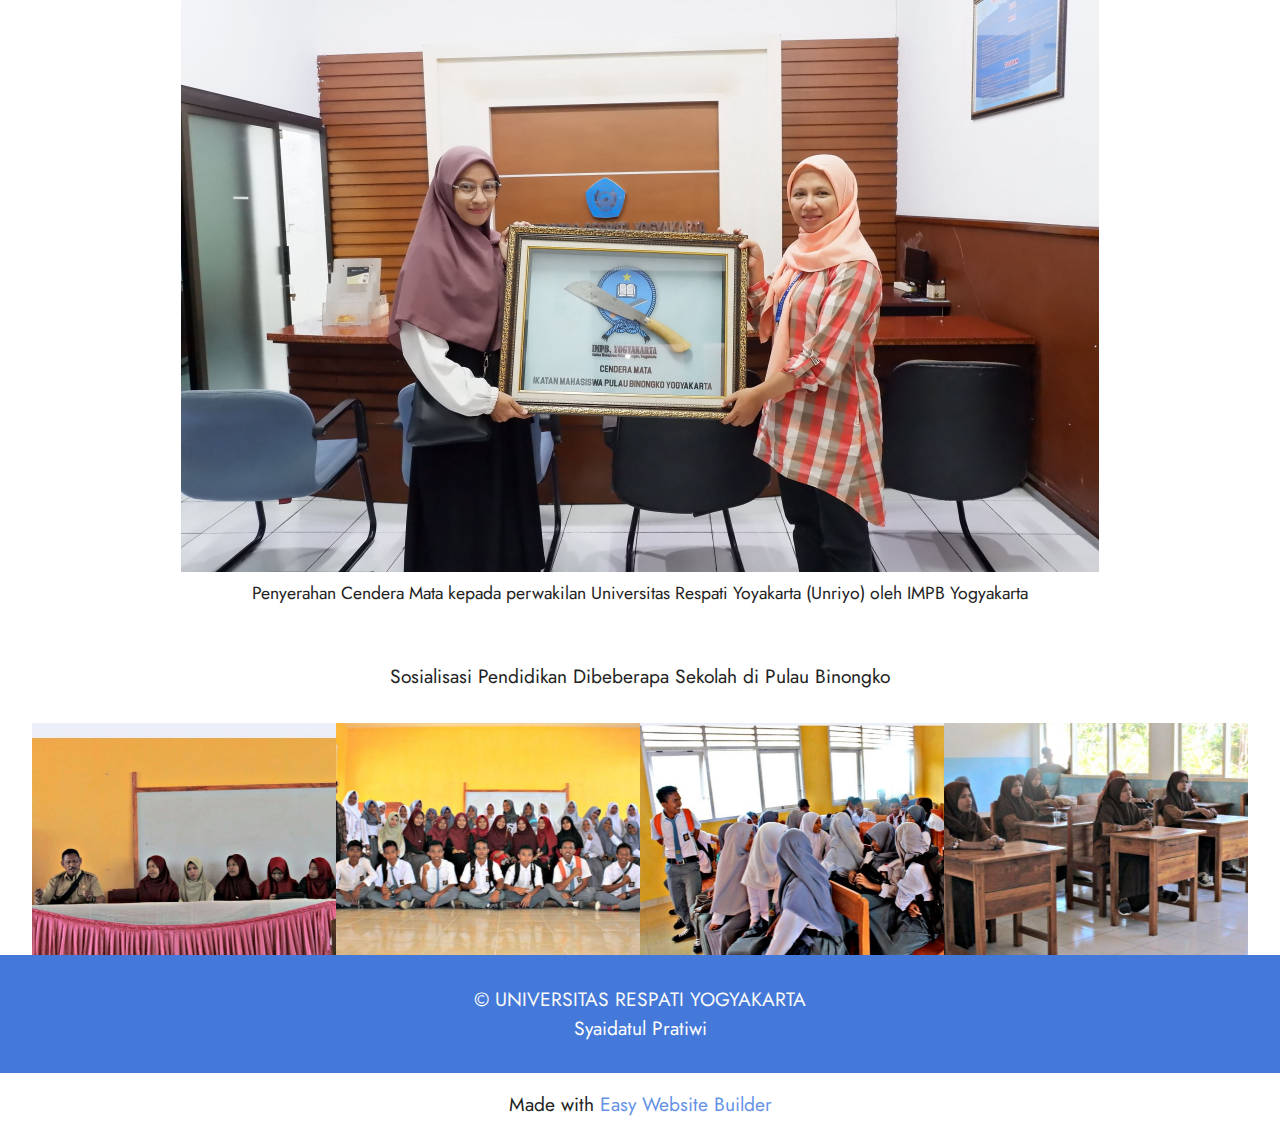
<file: page4.html>
<!DOCTYPE html>
<html  >
<head>
  <!-- Site made with Mobirise Website Builder v5.7.4, https://mobirise.com -->
  <meta charset="UTF-8">
  <meta http-equiv="X-UA-Compatible" content="IE=edge">
  <meta name="generator" content="Mobirise v5.7.4, mobirise.com">
  <meta name="viewport" content="width=device-width, initial-scale=1, minimum-scale=1">
  <link rel="shortcut icon" href="assets/images/9-121x178.jpg" type="image/x-icon">
  <meta name="description" content="">
  
  
  <title>Galeri</title>
  <link rel="stylesheet" href="assets/web/assets/mobirise-icons2/mobirise2.css">
  <link rel="stylesheet" href="assets/bootstrap/css/bootstrap.min.css">
  <link rel="stylesheet" href="assets/bootstrap/css/bootstrap-grid.min.css">
  <link rel="stylesheet" href="assets/bootstrap/css/bootstrap-reboot.min.css">
  <link rel="stylesheet" href="assets/dropdown/css/style.css">
  <link rel="stylesheet" href="assets/socicon/css/styles.css">
  <link rel="stylesheet" href="assets/theme/css/style.css">
  <link rel="preload" href="https://fonts.googleapis.com/css?family=Jost:100,200,300,400,500,600,700,800,900,100i,200i,300i,400i,500i,600i,700i,800i,900i&display=swap" as="style" onload="this.onload=null;this.rel='stylesheet'">
  <noscript><link rel="stylesheet" href="https://fonts.googleapis.com/css?family=Jost:100,200,300,400,500,600,700,800,900,100i,200i,300i,400i,500i,600i,700i,800i,900i&display=swap"></noscript>
  <link rel="preload" as="style" href="assets/mobirise/css/mbr-additional.css"><link rel="stylesheet" href="assets/mobirise/css/mbr-additional.css" type="text/css">

  
  
  
</head>
<body>
  
  <section data-bs-version="5.1" class="menu cid-trGyRxbqJR" once="menu" id="menu1-2c">
    
    <nav class="navbar navbar-dropdown navbar-fixed-top navbar-expand-lg">
        <div class="container">
            <div class="navbar-brand">
                <span class="navbar-logo">
                    <a href="page6.html">
                        <img src="assets/images/9-121x178.jpg" alt="Mobirise Website Builder" style="height: 3.8rem;">
                    </a>
                </span>
                <span class="navbar-caption-wrap"><a class="navbar-caption text-white display-7" href="index.html">IMPB Yogyakarta<br>(Ikatan Mahasiswa Pulau Binongko)</a></span>
            </div>
            <button class="navbar-toggler" type="button" data-toggle="collapse" data-bs-toggle="collapse" data-target="#navbarSupportedContent" data-bs-target="#navbarSupportedContent" aria-controls="navbarNavAltMarkup" aria-expanded="false" aria-label="Toggle navigation">
                <div class="hamburger">
                    <span></span>
                    <span></span>
                    <span></span>
                    <span></span>
                </div>
            </button>
            <div class="collapse navbar-collapse" id="navbarSupportedContent">
                <ul class="navbar-nav nav-dropdown nav-right" data-app-modern-menu="true"><li class="nav-item"><a class="nav-link link text-white text-primary display-4" href="index.html#content5-35">Beranda</a></li>
                    <li class="nav-item dropdown"><a class="nav-link link dropdown-toggle show text-white display-4" href="https://mobirise.com" data-toggle="dropdown-submenu" data-bs-toggle="dropdown" data-bs-auto-close="outside" aria-expanded="false">Profil<br></a><div class="dropdown-menu show" aria-labelledby="dropdown-861" data-bs-popper="none"><a class="dropdown-item text-white display-4" href="page1.html">Visi Misi</a><a class="show dropdown-item text-white display-4" href="page2.html">Sejarah<br></a><a class="dropdown-item text-white display-4" href="page3.html">Struktur Organisasi<br></a></div></li><li class="nav-item"><a class="nav-link link text-white display-4" href="page4.html">Galeri</a></li><li class="nav-item"><a class="nav-link link text-white display-4" href="page5.html">Kontak</a></li></ul>
                <div class="icons-menu">
                    <a class="iconfont-wrapper" href="https://www.facebook.com/profile.php?id=100010501574332" target="_blank">
                        <span class="p-2 mbr-iconfont socicon-facebook socicon" style="color: rgb(255, 255, 255); fill: rgb(255, 255, 255);"></span>
                    </a>
                    <a class="iconfont-wrapper" href="https://wa.me/62 81390400883">
                        <span class="p-2 mbr-iconfont socicon-whatsapp socicon" style="color: rgb(255, 255, 255); fill: rgb(255, 255, 255);"></span>
                    </a>
                    <a class="iconfont-wrapper" href="https://www.instagram.com/impb_yogyakarta/?next=%2F" target="_blank">
                        <span class="p-2 mbr-iconfont socicon-instagram socicon" style="color: rgb(255, 255, 255); fill: rgb(255, 255, 255);"></span>
                    </a>
                    <a class="iconfont-wrapper" href="mailto:impb.yogyakarta@gmail.com">
                        <span class="p-2 mbr-iconfont mobi-mbri-letter mobi-mbri" style="color: rgb(255, 255, 255); fill: rgb(255, 255, 255);"></span>
                    </a>
                </div>
                
            </div>
        </div>
    </nav>

</section>

<section data-bs-version="5.1" class="image3 cid-trGyRtCa0V" id="image3-2b">
    

    

    <div class="container">
        <div class="row justify-content-center">
            <div class="col-12 col-lg-9">
                <div class="image-wrapper">
                    <img src="assets/images/sosialisasi-1296x621.jpg" alt="Mobirise Website Builder">
                    <p class="mbr-description mbr-fonts-style mt-2 align-center display-7">Seminar Pendidikan di Universitas Respati Yogyakarta</p>
                </div>
            </div>
        </div>
    </div>
</section>

<section data-bs-version="5.1" class="image3 cid-trGzzF6yyw" id="image3-2e">
    

    
    

    <div class="container">
        <div class="row justify-content-center">
            <div class="col-12 col-lg-10">
                <div class="image-wrapper">
                    <img src="assets/images/balumpa-1239x845.jpg" alt="Mobirise Website Builder">
                    <p class="mbr-description mbr-fonts-style mt-2 align-center display-4">Penampilan Tari Balumpa di Taman Budaya Yogyakarta</p>
                </div>
            </div>
        </div>
    </div>
</section>

<section data-bs-version="5.1" class="gallery4 mbr-gallery cid-trGMkLisFv" id="gallery4-2j">
    

    
    

    <div class="container">
        <div class="mbr-section-head">
            
            <h4 class="mbr-section-subtitle mbr-fonts-style align-center mb-0 mt-2 display-7">Latihan Dasar Kepemimpinan</h4>
        </div>
        <div class="row mbr-gallery mt-4">
            <div class="col-12 col-md-6 col-lg-6 item gallery-image active">
                <div class="item-wrapper" data-toggle="modal" data-bs-toggle="modal" data-target="#ts5dFwo9tc-modal" data-bs-target="#ts5dFwo9tc-modal">
                    <img class="w-100" src="assets/images/img-5848-1108x739.jpg" alt="Mobirise Website Builder" data-slide-to="0" data-bs-slide-to="0" data-target="#lb-ts5dFwo9tc" data-bs-target="#lb-ts5dFwo9tc">
                    <div class="icon-wrapper">
                        <span class="mobi-mbri mobi-mbri-search mbr-iconfont mbr-iconfont-btn"></span>
                    </div>
                </div>
                
            </div><div class="col-12 col-md-6 col-lg-6 item gallery-image">
                <div class="item-wrapper" data-toggle="modal" data-bs-toggle="modal" data-target="#ts5dFwo9tc-modal" data-bs-target="#ts5dFwo9tc-modal">
                    <img class="w-100" src="assets/images/img-5930-1108x739.jpg" alt="Mobirise Website Builder" data-slide-to="1" data-bs-slide-to="1" data-target="#lb-ts5dFwo9tc" data-bs-target="#lb-ts5dFwo9tc">
                    <div class="icon-wrapper">
                        <span class="mobi-mbri mobi-mbri-search mbr-iconfont mbr-iconfont-btn"></span>
                    </div>
                </div>
                
            </div>
            <div class="col-12 col-md-6 col-lg-6 item gallery-image">
                <div class="item-wrapper" data-toggle="modal" data-bs-toggle="modal" data-target="#ts5dFwo9tc-modal" data-bs-target="#ts5dFwo9tc-modal">
                    <img class="w-100" src="assets/images/img-5733-1108x739.jpg" alt="Mobirise Website Builder" data-slide-to="2" data-bs-slide-to="2" data-target="#lb-ts5dFwo9tc" data-bs-target="#lb-ts5dFwo9tc">
                    <div class="icon-wrapper">
                        <span class="mobi-mbri mobi-mbri-search mbr-iconfont mbr-iconfont-btn"></span>
                    </div>
                </div>
                
            </div>
            <div class="col-12 col-md-6 col-lg-6 item gallery-image">
                <div class="item-wrapper" data-toggle="modal" data-bs-toggle="modal" data-target="#ts5dFwo9tc-modal" data-bs-target="#ts5dFwo9tc-modal">
                    <img class="w-100" src="assets/images/img-5870-1108x739.jpg" alt="Mobirise Website Builder" data-slide-to="3" data-bs-slide-to="3" data-target="#lb-ts5dFwo9tc" data-bs-target="#lb-ts5dFwo9tc">
                    <div class="icon-wrapper">
                        <span class="mobi-mbri mobi-mbri-search mbr-iconfont mbr-iconfont-btn"></span>
                    </div>
                </div>
                
            </div>
            
        </div>

        <div class="modal mbr-slider" tabindex="-1" role="dialog" aria-hidden="true" id="ts5dFwo9tc-modal">
            <div class="modal-dialog" role="document">
                <div class="modal-content">
                    <div class="modal-body">
                        <div class="carousel slide" id="lb-ts5dFwo9tc" data-interval="5000" data-bs-interval="5000">
                            <div class="carousel-inner">
                                <div class="carousel-item active">
                                    <img class="d-block w-100" src="assets/images/img-5848-1108x739.jpg" alt="Mobirise Website Builder">
                                </div><div class="carousel-item">
                                    <img class="d-block w-100" src="assets/images/img-5930-1108x739.jpg" alt="Mobirise Website Builder">
                                </div>
                                <div class="carousel-item">
                                    <img class="d-block w-100" src="assets/images/img-5733-1108x739.jpg" alt="Mobirise Website Builder">
                                </div>
                                <div class="carousel-item">
                                    <img class="d-block w-100" src="assets/images/img-5870-1108x739.jpg" alt="Mobirise Website Builder">
                                </div>
                                
                            </div>
                            <ol class="carousel-indicators">
                                <li data-slide-to="0" data-bs-slide-to="0" class="active" data-target="#lb-ts5dFwo9tc" data-bs-target="#lb-ts5dFwo9tc"></li>
                                <li data-slide-to="1" data-bs-slide-to="1" data-target="#lb-ts5dFwo9tc" data-bs-target="#lb-ts5dFwo9tc"></li>
                                <li data-slide-to="2" data-bs-slide-to="2" data-target="#lb-ts5dFwo9tc" data-bs-target="#lb-ts5dFwo9tc"></li>
                                <li data-slide-to="3" data-bs-slide-to="3" data-target="#lb-ts5dFwo9tc" data-bs-target="#lb-ts5dFwo9tc"></li>
                            </ol>
                            <a role="button" href="" class="close" data-dismiss="modal" data-bs-dismiss="modal" aria-label="Close">
                            </a>
                            <a class="carousel-control-prev carousel-control" role="button" data-slide="prev" data-bs-slide="prev" href="#lb-ts5dFwo9tc">
                                <span class="mobi-mbri mobi-mbri-arrow-prev" aria-hidden="true"></span>
                                <span class="sr-only visually-hidden">Previous</span>
                            </a>
                            <a class="carousel-control-next carousel-control" role="button" data-slide="next" data-bs-slide="next" href="#lb-ts5dFwo9tc">
                                <span class="mobi-mbri mobi-mbri-arrow-next" aria-hidden="true"></span>
                                <span class="sr-only visually-hidden">Next</span>
                            </a>
                        </div>
                    </div>
                </div>
            </div>
        </div>
    </div>
</section>

<section data-bs-version="5.1" class="image3 cid-trGUtLLHgs" id="image3-2m">
    

    
    

    <div class="container">
        <div class="row justify-content-center">
            <div class="col-12 col-lg-10">
                <div class="image-wrapper">
                    <img src="assets/images/peduli-gempa-960x720.jpeg" alt="Mobirise Website Builder">
                    <p class="mbr-description mbr-fonts-style mt-2 align-center display-4">
                        IMPB Yogyakarta Pedului Gempa Sulteng</p>
                </div>
            </div>
        </div>
    </div>
</section>

<section data-bs-version="5.1" class="gallery3 cid-trGW1SgByl" id="gallery3-2n">
    
    
    <div class="container-fluid">
        <div class="mbr-section-head">
            
            <h5 class="mbr-section-subtitle mbr-fonts-style align-center mb-0 mt-2 display-7">Pentas Seni, Malam Bertajuk Budaya</h5>
        </div>
        <div class="row mt-4">
            
            <div class="item features-image сol-12 col-md-6 col-lg-3 active">
                <div class="item-wrapper">
                    <div class="item-img">
                        <img src="assets/images/img-7071-561x374.jpg" alt="Mobirise Website Builder" data-slide-to="0" data-bs-slide-to="0">
                    </div>
                    
                    
                </div>
            </div>
            <div class="item features-image сol-12 col-md-6 col-lg-3">
                <div class="item-wrapper">
                    <div class="item-img">
                        <img src="assets/images/img-7020-561x374.jpg" alt="Mobirise Website Builder" data-slide-to="1" data-bs-slide-to="1">
                    </div>
                    
                    
                </div>
            </div>
            <div class="item features-image сol-12 col-md-6 col-lg-3">
                <div class="item-wrapper">
                    <div class="item-img">
                        <img src="assets/images/img-7092-561x374.jpg" alt="Mobirise Website Builder" title="" data-slide-to="2" data-bs-slide-to="2">
                    </div>
                    
                    
                </div>
            </div><div class="item features-image сol-12 col-md-6 col-lg-3">
                <div class="item-wrapper">
                    <div class="item-img">
                        <img src="assets/images/img-69471-4327x2516.jpg" alt="Mobirise Website Builder" title="" data-slide-to="3" data-bs-slide-to="3">
                    </div>
                    
                    
                </div>
            </div>
        </div>
    </div>
</section>

<section data-bs-version="5.1" class="image3 cid-trGSito7sJ" id="image3-2l">
    

    
    

    <div class="container">
        <div class="row justify-content-center">
            <div class="col-12 col-lg-10">
                <div class="image-wrapper">
                    <img src="assets/images/dscf7388-1836x1224.jpg" alt="Mobirise Website Builder">
                    <p class="mbr-description mbr-fonts-style mt-2 align-center display-4">Penyerahan Cendera Mata kepada perwakilan Universitas Respati Yoyakarta (Unriyo) oleh IMPB Yogyakarta</p>
                </div>
            </div>
        </div>
    </div>
</section>

<section data-bs-version="5.1" class="gallery6 mbr-gallery cid-trGPkpGLXZ" id="gallery6-2k">
    

    
    

    <div class="container-fluid">
        <div class="mbr-section-head">
            
            <h4 class="mbr-section-subtitle mbr-fonts-style align-center mb-0 mt-2 display-7">Sosialisasi Pendidikan Dibeberapa Sekolah di Pulau Binongko</h4>
        </div>
        <div class="row mbr-gallery mt-4">
            <div class="col-12 col-md-6 col-lg-3 item gallery-image">
                <div class="item-wrapper" data-toggle="modal" data-bs-toggle="modal" data-target="#ts5dFMBKhx-modal" data-bs-target="#ts5dFMBKhx-modal">
                    <img class="w-100" src="assets/images/9-609x596.jpeg" alt="Mobirise Website Builder" data-slide-to="0" data-bs-slide-to="0" data-target="#lb-ts5dFMBKhx" data-bs-target="#lb-ts5dFMBKhx">
                    <div class="icon-wrapper">
                        <span class="mobi-mbri mobi-mbri-search mbr-iconfont mbr-iconfont-btn"></span>
                    </div>
                </div>
                
            </div>
            <div class="col-12 col-md-6 col-lg-3 item gallery-image">
                <div class="item-wrapper" data-toggle="modal" data-bs-toggle="modal" data-target="#ts5dFMBKhx-modal" data-bs-target="#ts5dFMBKhx-modal">
                    <img class="w-100" src="assets/images/2-609x596.jpeg" alt="Mobirise Website Builder" data-slide-to="1" data-bs-slide-to="1" data-target="#lb-ts5dFMBKhx" data-bs-target="#lb-ts5dFMBKhx">
                    <div class="icon-wrapper">
                        <span class="mobi-mbri mobi-mbri-search mbr-iconfont mbr-iconfont-btn"></span>
                    </div>
                </div>
                
            </div>
            <div class="col-12 col-md-6 col-lg-3 item gallery-image">
                <div class="item-wrapper" data-toggle="modal" data-bs-toggle="modal" data-target="#ts5dFMBKhx-modal" data-bs-target="#ts5dFMBKhx-modal">
                    <img class="w-100" src="assets/images/10-609x596.jpeg" alt="Mobirise Website Builder" data-slide-to="2" data-bs-slide-to="2" data-target="#lb-ts5dFMBKhx" data-bs-target="#lb-ts5dFMBKhx">
                    <div class="icon-wrapper">
                        <span class="mobi-mbri mobi-mbri-search mbr-iconfont mbr-iconfont-btn"></span>
                    </div>
                </div>
                
            </div>
            <div class="col-12 col-md-6 col-lg-3 item gallery-image">
                <div class="item-wrapper" data-toggle="modal" data-bs-toggle="modal" data-target="#ts5dFMBKhx-modal" data-bs-target="#ts5dFMBKhx-modal">
                    <img class="w-100" src="assets/images/13-609x596.jpeg" alt="Mobirise Website Builder" data-slide-to="3" data-bs-slide-to="3" data-target="#lb-ts5dFMBKhx" data-bs-target="#lb-ts5dFMBKhx">
                    <div class="icon-wrapper">
                        <span class="mobi-mbri mobi-mbri-search mbr-iconfont mbr-iconfont-btn"></span>
                    </div>
                </div>
                
            </div>
        </div>

        <div class="modal mbr-slider" tabindex="-1" role="dialog" aria-hidden="true" id="ts5dFMBKhx-modal">
            <div class="modal-dialog" role="document">
                <div class="modal-content">
                    <div class="modal-body">
                        <div class="carousel slide" id="lb-ts5dFMBKhx" data-interval="5000" data-bs-interval="5000">
                            <div class="carousel-inner">
                                <div class="carousel-item active">
                                    <img class="d-block w-100" src="assets/images/9-609x596.jpeg" alt="Mobirise Website Builder">
                                </div>
                                <div class="carousel-item">
                                    <img class="d-block w-100" src="assets/images/2-609x596.jpeg" alt="Mobirise Website Builder">
                                </div>
                                <div class="carousel-item">
                                    <img class="d-block w-100" src="assets/images/10-609x596.jpeg" alt="Mobirise Website Builder">
                                </div>
                                <div class="carousel-item">
                                    <img class="d-block w-100" src="assets/images/13-609x596.jpeg" alt="Mobirise Website Builder">
                                </div>
                            </div>
                            <ol class="carousel-indicators">
                                <li data-slide-to="0" data-bs-slide-to="0" class="active" data-target="#lb-ts5dFMBKhx" data-bs-target="#lb-ts5dFMBKhx"></li>
                                <li data-slide-to="1" data-bs-slide-to="1" data-target="#lb-ts5dFMBKhx" data-bs-target="#lb-ts5dFMBKhx"></li>
                                <li data-slide-to="2" data-bs-slide-to="2" data-target="#lb-ts5dFMBKhx" data-bs-target="#lb-ts5dFMBKhx"></li>
                                <li data-slide-to="3" data-bs-slide-to="3" data-target="#lb-ts5dFMBKhx" data-bs-target="#lb-ts5dFMBKhx"></li>
                            </ol>
                            <a role="button" href="" class="close" data-dismiss="modal" data-bs-dismiss="modal" aria-label="Close">
                            </a>
                            <a class="carousel-control-prev carousel-control" role="button" data-slide="prev" data-bs-slide="prev" href="#lb-ts5dFMBKhx">
                                <span class="mobi-mbri mobi-mbri-arrow-prev" aria-hidden="true"></span>
                                <span class="sr-only visually-hidden">Previous</span>
                            </a>
                            <a class="carousel-control-next carousel-control" role="button" data-slide="next" data-bs-slide="next" href="#lb-ts5dFMBKhx">
                                <span class="mobi-mbri mobi-mbri-arrow-next" aria-hidden="true"></span>
                                <span class="sr-only visually-hidden">Next</span>
                            </a>
                        </div>
                    </div>
                </div>
            </div>
        </div>
    </div>
</section>

<section data-bs-version="5.1" class="footer7 cid-trGyRAmcSQ" once="footers" id="footer7-2d">

    

    

    <div class="container">
        <div class="media-container-row align-center mbr-white">
            <div class="col-12">
                <p class="mbr-text mb-0 mbr-fonts-style display-7">
                    ©<a href="https://respati.ac.id/" class="text-white" target="_blank"> UNIVERSITAS RESPATI YOGYAKARTA</a><br>Syaidatul Pratiwi</p>
            </div>
        </div>
    </div>
</section><section class="display-7" style="padding: 0;align-items: center;justify-content: center;flex-wrap: wrap;    align-content: center;display: flex;position: relative;height: 4rem;"><a href="https://mobiri.se/2927710" style="flex: 1 1;height: 4rem;position: absolute;width: 100%;z-index: 1;"><img alt="" style="height: 4rem;" src="[data-uri]"></a><p style="margin: 0;text-align: center;" class="display-7">Made with &#8204;</p><a style="z-index:1" href="https://mobirise.com/builder/easiest-website-builder.html">Easy Website Builder</a></section><script src="assets/bootstrap/js/bootstrap.bundle.min.js"></script>  <script src="assets/smoothscroll/smooth-scroll.js"></script>  <script src="assets/ytplayer/index.js"></script>  <script src="assets/dropdown/js/navbar-dropdown.js"></script>  <script src="assets/theme/js/script.js"></script>  
  
  
</body>
</html>
</file>
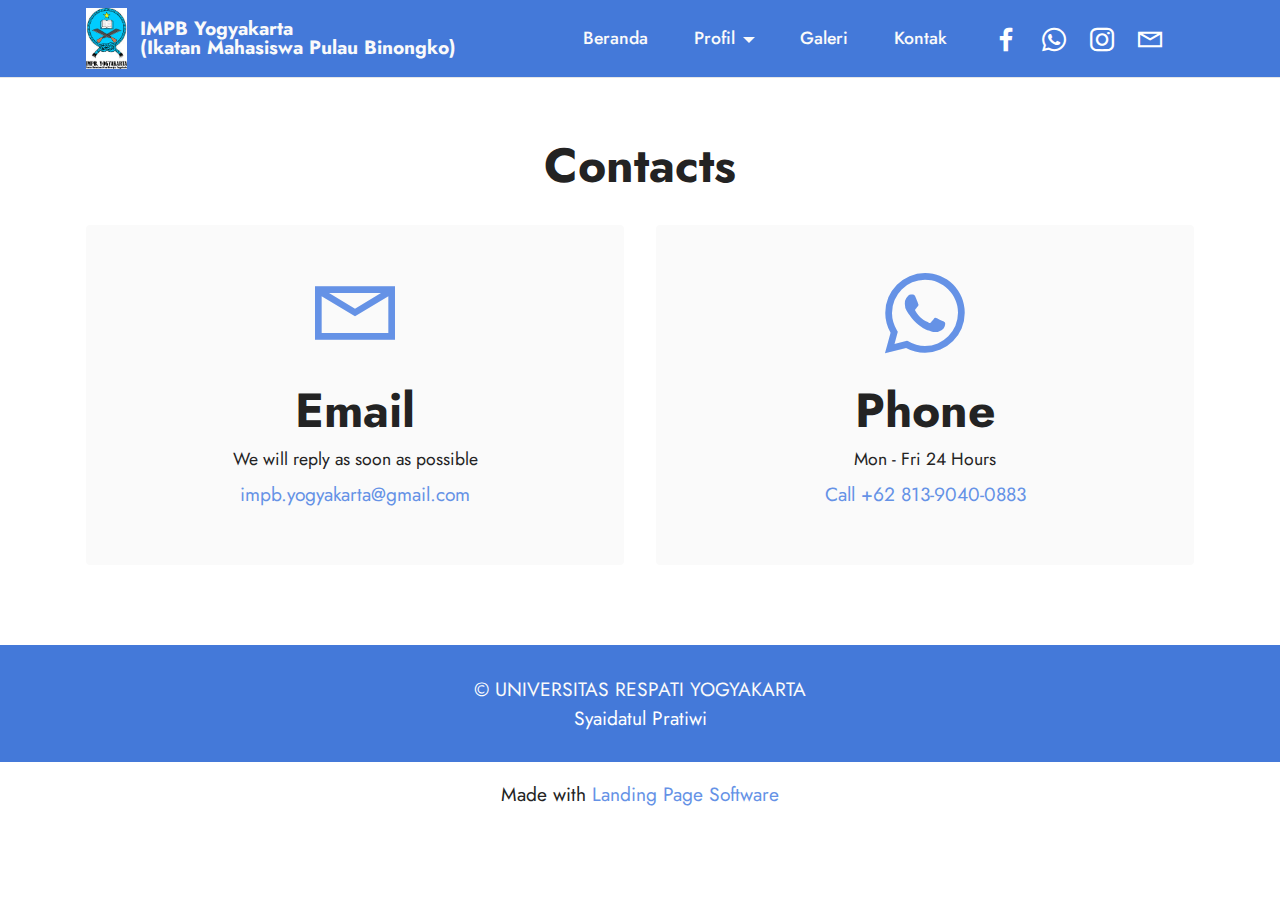
<file: page5.html>
<!DOCTYPE html>
<html  >
<head>
  <!-- Site made with Mobirise Website Builder v5.7.4, https://mobirise.com -->
  <meta charset="UTF-8">
  <meta http-equiv="X-UA-Compatible" content="IE=edge">
  <meta name="generator" content="Mobirise v5.7.4, mobirise.com">
  <meta name="viewport" content="width=device-width, initial-scale=1, minimum-scale=1">
  <link rel="shortcut icon" href="assets/images/9-121x178.jpg" type="image/x-icon">
  <meta name="description" content="">
  
  
  <title>Kontak</title>
  <link rel="stylesheet" href="assets/web/assets/mobirise-icons2/mobirise2.css">
  <link rel="stylesheet" href="assets/bootstrap/css/bootstrap.min.css">
  <link rel="stylesheet" href="assets/bootstrap/css/bootstrap-grid.min.css">
  <link rel="stylesheet" href="assets/bootstrap/css/bootstrap-reboot.min.css">
  <link rel="stylesheet" href="assets/dropdown/css/style.css">
  <link rel="stylesheet" href="assets/socicon/css/styles.css">
  <link rel="stylesheet" href="assets/theme/css/style.css">
  <link rel="preload" href="https://fonts.googleapis.com/css?family=Jost:100,200,300,400,500,600,700,800,900,100i,200i,300i,400i,500i,600i,700i,800i,900i&display=swap" as="style" onload="this.onload=null;this.rel='stylesheet'">
  <noscript><link rel="stylesheet" href="https://fonts.googleapis.com/css?family=Jost:100,200,300,400,500,600,700,800,900,100i,200i,300i,400i,500i,600i,700i,800i,900i&display=swap"></noscript>
  <link rel="preload" as="style" href="assets/mobirise/css/mbr-additional.css"><link rel="stylesheet" href="assets/mobirise/css/mbr-additional.css" type="text/css">

  
  
  
</head>
<body>
  
  <section data-bs-version="5.1" class="menu cid-trGZSZYtVL" once="menu" id="menu1-2q">
    
    <nav class="navbar navbar-dropdown navbar-fixed-top navbar-expand-lg">
        <div class="container">
            <div class="navbar-brand">
                <span class="navbar-logo">
                    <a href="page6.html">
                        <img src="assets/images/9-121x178.jpg" alt="Mobirise Website Builder" style="height: 3.8rem;">
                    </a>
                </span>
                <span class="navbar-caption-wrap"><a class="navbar-caption text-white display-7" href="index.html">IMPB Yogyakarta<br>(Ikatan Mahasiswa Pulau Binongko)</a></span>
            </div>
            <button class="navbar-toggler" type="button" data-toggle="collapse" data-bs-toggle="collapse" data-target="#navbarSupportedContent" data-bs-target="#navbarSupportedContent" aria-controls="navbarNavAltMarkup" aria-expanded="false" aria-label="Toggle navigation">
                <div class="hamburger">
                    <span></span>
                    <span></span>
                    <span></span>
                    <span></span>
                </div>
            </button>
            <div class="collapse navbar-collapse" id="navbarSupportedContent">
                <ul class="navbar-nav nav-dropdown nav-right" data-app-modern-menu="true"><li class="nav-item"><a class="nav-link link text-white text-primary display-4" href="index.html#content5-35">Beranda</a></li>
                    <li class="nav-item dropdown"><a class="nav-link link dropdown-toggle show text-white display-4" href="https://mobirise.com" data-toggle="dropdown-submenu" data-bs-toggle="dropdown" data-bs-auto-close="outside" aria-expanded="false">Profil<br></a><div class="dropdown-menu show" aria-labelledby="dropdown-861" data-bs-popper="none"><a class="dropdown-item text-white display-4" href="page1.html">Visi Misi</a><a class="show dropdown-item text-white display-4" href="page2.html">Sejarah<br></a><a class="dropdown-item text-white display-4" href="page3.html">Struktur Organisasi<br></a></div></li><li class="nav-item"><a class="nav-link link text-white display-4" href="page4.html">Galeri</a></li><li class="nav-item"><a class="nav-link link text-white display-4" href="page5.html">Kontak</a></li></ul>
                <div class="icons-menu">
                    <a class="iconfont-wrapper" href="https://www.facebook.com/profile.php?id=100010501574332" target="_blank">
                        <span class="p-2 mbr-iconfont socicon-facebook socicon" style="color: rgb(255, 255, 255); fill: rgb(255, 255, 255);"></span>
                    </a>
                    <a class="iconfont-wrapper" href="https://wa.me/62 81390400883">
                        <span class="p-2 mbr-iconfont socicon-whatsapp socicon" style="color: rgb(255, 255, 255); fill: rgb(255, 255, 255);"></span>
                    </a>
                    <a class="iconfont-wrapper" href="https://www.instagram.com/impb_yogyakarta/?next=%2F" target="_blank">
                        <span class="p-2 mbr-iconfont socicon-instagram socicon" style="color: rgb(255, 255, 255); fill: rgb(255, 255, 255);"></span>
                    </a>
                    <a class="iconfont-wrapper" href="mailto:impb.yogyakarta@gmail.com">
                        <span class="p-2 mbr-iconfont mobi-mbri-letter mobi-mbri" style="color: rgb(255, 255, 255); fill: rgb(255, 255, 255);"></span>
                    </a>
                </div>
                
            </div>
        </div>
    </nav>

</section>

<section data-bs-version="5.1" class="contacts1 cid-trIsIksUvT" id="contacts1-2y">

    

    
    
    <div class="container">
        <div class="mbr-section-head">
            <h3 class="mbr-section-title mbr-fonts-style align-center mb-0 display-2">
                <strong>Contacts</strong>
            </h3>
            
        </div>
        <div class="row justify-content-center mt-4">
            <div class="card col-12 col-lg-6">
                <div class="card-wrapper">
                    <div class="card-box align-center">
                        <div class="image-wrapper">
                            <span class="mbr-iconfont mobi-mbri-letter mobi-mbri"></span>
                        </div>
                        <h4 class="card-title mbr-fonts-style mb-2 display-2">
                            <strong>Email</strong>
                        </h4>
                        <p class="mbr-text mbr-fonts-style mb-2 display-4">
                            We will reply as soon as possible</p>
                        <h5 class="link mbr-fonts-style display-7"><a href="mailto:impb.yogyakarta@gmail.com" class="text-primary">impb.yogyakarta@gmail.com</a></h5>
                    </div>
                </div>
            </div>
            <div class="card col-12 col-lg-6">
                <div class="card-wrapper">
                    <div class="card-box align-center">
                        <div class="image-wrapper">
                            <span class="mbr-iconfont socicon-whatsapp socicon"></span>
                        </div>
                        <h4 class="card-title mbr-fonts-style align-center mb-2 display-2">
                            <strong>Phone</strong>
                        </h4>
                        <p class="mbr-text mbr-fonts-style mb-2 display-4">
                            Mon - Fri 24 Hours</p>
                        <h5 class="link mbr-black mbr-fonts-style display-7">
                            <a href="https://wa.me/62 81390400883" class="text-primary">Call +62 813-9040-0883</a></h5>
                    </div>
                </div>
            </div>
        </div>
    </div>
</section>

<section data-bs-version="5.1" class="footer7 cid-trGZT2wfv2" once="footers" id="footer7-2r">

    

    

    <div class="container">
        <div class="media-container-row align-center mbr-white">
            <div class="col-12">
                <p class="mbr-text mb-0 mbr-fonts-style display-7">
                    ©<a href="https://respati.ac.id/" class="text-white" target="_blank"> UNIVERSITAS RESPATI YOGYAKARTA</a><br>Syaidatul Pratiwi</p>
            </div>
        </div>
    </div>
</section><section class="display-7" style="padding: 0;align-items: center;justify-content: center;flex-wrap: wrap;    align-content: center;display: flex;position: relative;height: 4rem;"><a href="https://mobiri.se/2927710" style="flex: 1 1;height: 4rem;position: absolute;width: 100%;z-index: 1;"><img alt="" style="height: 4rem;" src="[data-uri]"></a><p style="margin: 0;text-align: center;" class="display-7">Made with &#8204;</p><a style="z-index:1" href="https://mobirise.com/builder/landing-page-software.html">Landing Page Software</a></section><script src="assets/bootstrap/js/bootstrap.bundle.min.js"></script>  <script src="assets/smoothscroll/smooth-scroll.js"></script>  <script src="assets/ytplayer/index.js"></script>  <script src="assets/dropdown/js/navbar-dropdown.js"></script>  <script src="assets/theme/js/script.js"></script>  
  
  
</body>
</html>
</file>
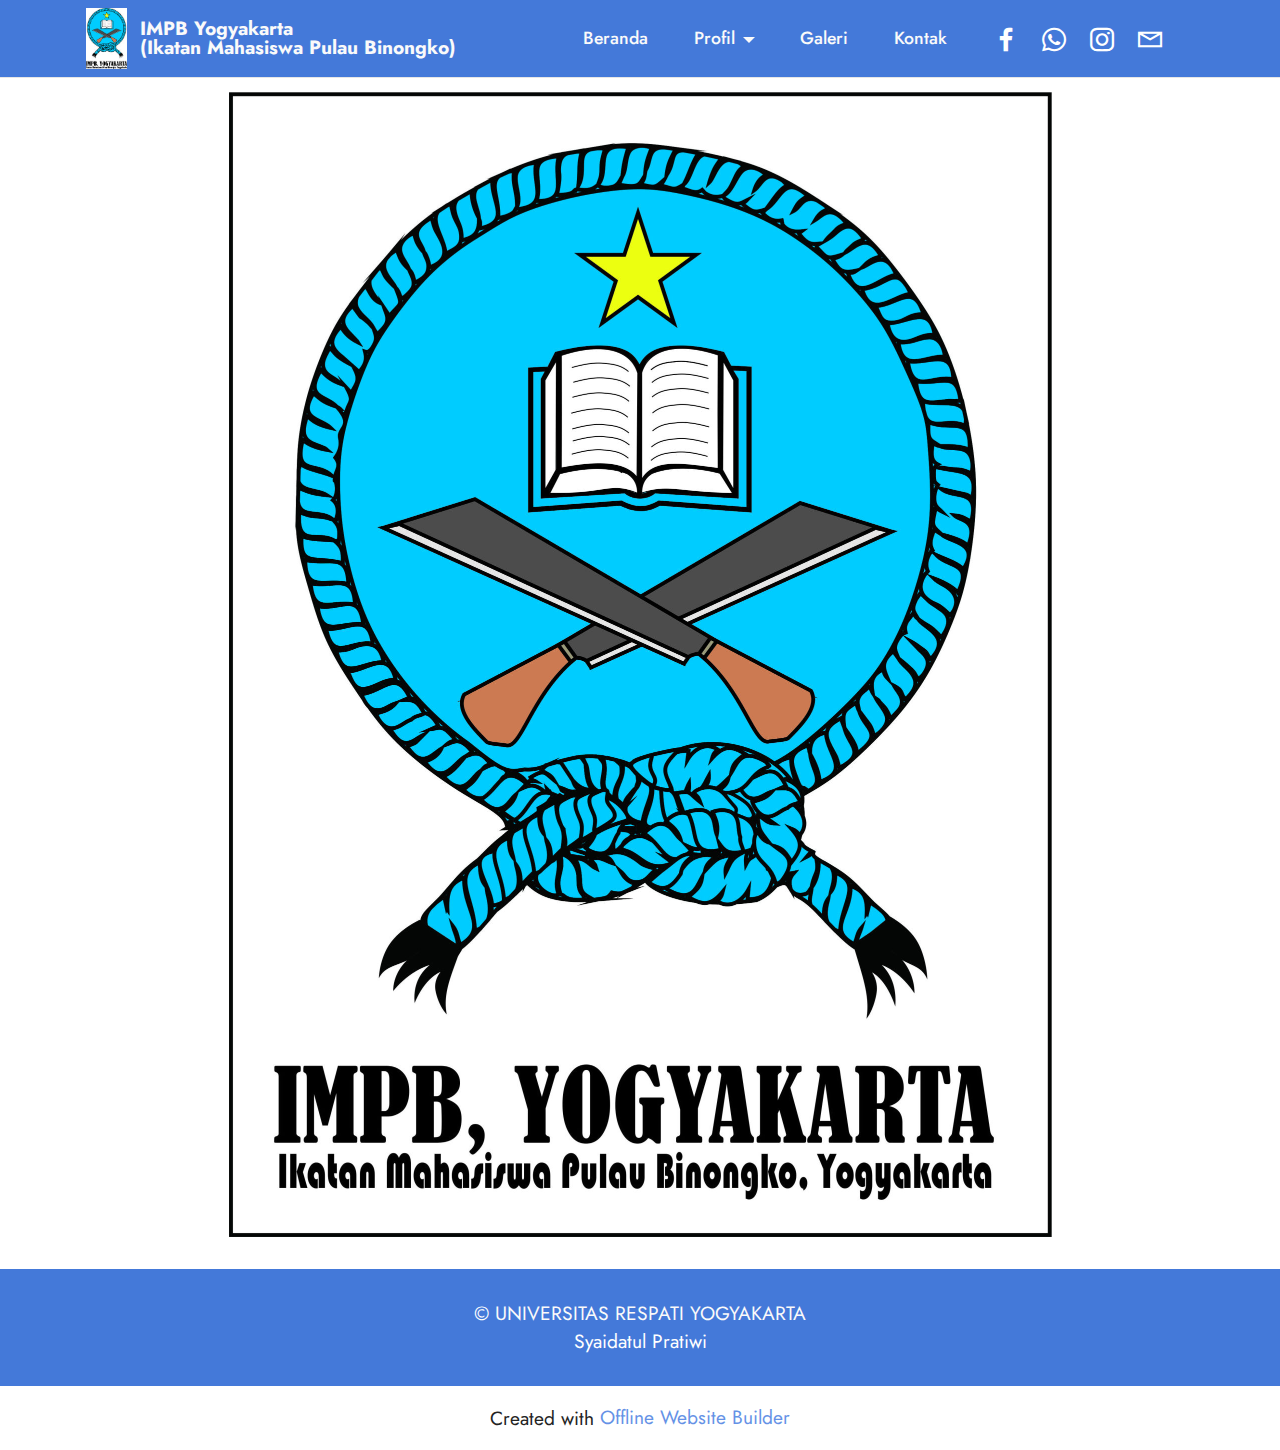
<file: page6.html>
<!DOCTYPE html>
<html  >
<head>
  <!-- Site made with Mobirise Website Builder v5.7.4, https://mobirise.com -->
  <meta charset="UTF-8">
  <meta http-equiv="X-UA-Compatible" content="IE=edge">
  <meta name="generator" content="Mobirise v5.7.4, mobirise.com">
  <meta name="viewport" content="width=device-width, initial-scale=1, minimum-scale=1">
  <link rel="shortcut icon" href="assets/images/9-121x178.jpg" type="image/x-icon">
  <meta name="description" content="">
  
  
  <title>logo</title>
  <link rel="stylesheet" href="assets/web/assets/mobirise-icons2/mobirise2.css">
  <link rel="stylesheet" href="assets/bootstrap/css/bootstrap.min.css">
  <link rel="stylesheet" href="assets/bootstrap/css/bootstrap-grid.min.css">
  <link rel="stylesheet" href="assets/bootstrap/css/bootstrap-reboot.min.css">
  <link rel="stylesheet" href="assets/dropdown/css/style.css">
  <link rel="stylesheet" href="assets/socicon/css/styles.css">
  <link rel="stylesheet" href="assets/theme/css/style.css">
  <link rel="preload" href="https://fonts.googleapis.com/css?family=Jost:100,200,300,400,500,600,700,800,900,100i,200i,300i,400i,500i,600i,700i,800i,900i&display=swap" as="style" onload="this.onload=null;this.rel='stylesheet'">
  <noscript><link rel="stylesheet" href="https://fonts.googleapis.com/css?family=Jost:100,200,300,400,500,600,700,800,900,100i,200i,300i,400i,500i,600i,700i,800i,900i&display=swap"></noscript>
  <link rel="preload" as="style" href="assets/mobirise/css/mbr-additional.css"><link rel="stylesheet" href="assets/mobirise/css/mbr-additional.css" type="text/css">

  
  
  
</head>
<body>
  
  <section data-bs-version="5.1" class="menu cid-trIyjwLhwy" once="menu" id="menu1-32">
    
    <nav class="navbar navbar-dropdown navbar-fixed-top navbar-expand-lg">
        <div class="container">
            <div class="navbar-brand">
                <span class="navbar-logo">
                    <a href="page6.html">
                        <img src="assets/images/9-121x178.jpg" alt="Mobirise Website Builder" style="height: 3.8rem;">
                    </a>
                </span>
                <span class="navbar-caption-wrap"><a class="navbar-caption text-white display-7" href="index.html">IMPB Yogyakarta<br>(Ikatan Mahasiswa Pulau Binongko)</a></span>
            </div>
            <button class="navbar-toggler" type="button" data-toggle="collapse" data-bs-toggle="collapse" data-target="#navbarSupportedContent" data-bs-target="#navbarSupportedContent" aria-controls="navbarNavAltMarkup" aria-expanded="false" aria-label="Toggle navigation">
                <div class="hamburger">
                    <span></span>
                    <span></span>
                    <span></span>
                    <span></span>
                </div>
            </button>
            <div class="collapse navbar-collapse" id="navbarSupportedContent">
                <ul class="navbar-nav nav-dropdown nav-right" data-app-modern-menu="true"><li class="nav-item"><a class="nav-link link text-white text-primary display-4" href="index.html#content5-35">Beranda</a></li>
                    <li class="nav-item dropdown"><a class="nav-link link dropdown-toggle show text-white display-4" href="https://mobirise.com" data-toggle="dropdown-submenu" data-bs-toggle="dropdown" data-bs-auto-close="outside" aria-expanded="false">Profil<br></a><div class="dropdown-menu show" aria-labelledby="dropdown-861" data-bs-popper="none"><a class="dropdown-item text-white display-4" href="page1.html">Visi Misi</a><a class="show dropdown-item text-white display-4" href="page2.html">Sejarah<br></a><a class="dropdown-item text-white display-4" href="page3.html">Struktur Organisasi<br></a></div></li><li class="nav-item"><a class="nav-link link text-white display-4" href="page4.html">Galeri</a></li><li class="nav-item"><a class="nav-link link text-white display-4" href="page5.html">Kontak</a></li></ul>
                <div class="icons-menu">
                    <a class="iconfont-wrapper" href="https://www.facebook.com/profile.php?id=100010501574332" target="_blank">
                        <span class="p-2 mbr-iconfont socicon-facebook socicon" style="color: rgb(255, 255, 255); fill: rgb(255, 255, 255);"></span>
                    </a>
                    <a class="iconfont-wrapper" href="https://wa.me/62 81390400883">
                        <span class="p-2 mbr-iconfont socicon-whatsapp socicon" style="color: rgb(255, 255, 255); fill: rgb(255, 255, 255);"></span>
                    </a>
                    <a class="iconfont-wrapper" href="https://www.instagram.com/impb_yogyakarta/?next=%2F" target="_blank">
                        <span class="p-2 mbr-iconfont socicon-instagram socicon" style="color: rgb(255, 255, 255); fill: rgb(255, 255, 255);"></span>
                    </a>
                    <a class="iconfont-wrapper" href="mailto:impb.yogyakarta@gmail.com">
                        <span class="p-2 mbr-iconfont mobi-mbri-letter mobi-mbri" style="color: rgb(255, 255, 255); fill: rgb(255, 255, 255);"></span>
                    </a>
                </div>
                
            </div>
        </div>
    </nav>

</section>

<section data-bs-version="5.1" class="image3 cid-trIyjrHtC4" id="image3-30">
    

    

    <div class="container">
        <div class="row justify-content-center">
            <div class="col-12 col-lg-9">
                <div class="image-wrapper">
                    <img src="assets/images/10-1646x2289.jpg" alt="Mobirise Website Builder">
                    
                </div>
            </div>
        </div>
    </div>
</section>

<section data-bs-version="5.1" class="footer7 cid-trIyjABUyw" once="footers" id="footer7-33">

    

    

    <div class="container">
        <div class="media-container-row align-center mbr-white">
            <div class="col-12">
                <p class="mbr-text mb-0 mbr-fonts-style display-7">
                    ©<a href="https://respati.ac.id/" class="text-white" target="_blank"> UNIVERSITAS RESPATI YOGYAKARTA</a><br>Syaidatul Pratiwi</p>
            </div>
        </div>
    </div>
</section><section class="display-7" style="padding: 0;align-items: center;justify-content: center;flex-wrap: wrap;    align-content: center;display: flex;position: relative;height: 4rem;"><a href="https://mobiri.se/2927710" style="flex: 1 1;height: 4rem;position: absolute;width: 100%;z-index: 1;"><img alt="" style="height: 4rem;" src="[data-uri]"></a><p style="margin: 0;text-align: center;" class="display-7">Created with &#8204;</p><a style="z-index:1" href="https://mobirise.com/offline-website-builder.html">Offline Website Builder</a></section><script src="assets/bootstrap/js/bootstrap.bundle.min.js"></script>  <script src="assets/smoothscroll/smooth-scroll.js"></script>  <script src="assets/ytplayer/index.js"></script>  <script src="assets/dropdown/js/navbar-dropdown.js"></script>  <script src="assets/theme/js/script.js"></script>  
  
  
</body>
</html>
</file>
<file: assets/web/assets/mobirise-icons2/mobirise2.css>
@font-face {
  font-family: 'Moririse2';
  font-display: swap;
  src:  url('mobirise2.eot?f2bix4');
  src:  url('mobirise2.eot?f2bix4#iefix') format('embedded-opentype'),
    url('mobirise2.ttf?f2bix4') format('truetype'),
    url('mobirise2.woff?f2bix4') format('woff'),
    url('mobirise2.svg?f2bix4#mobirise2') format('svg');
  font-weight: normal;
  font-style: normal;
}

[class^="mobi-"], [class*=" mobi-"] {
  /* use !important to prevent issues with browser extensions that change fonts */
  font-family: 'Moririse2' !important;
  speak: none;
  font-style: normal;
  font-weight: normal;
  font-variant: normal;
  text-transform: none;
  line-height: 1;

  /* Better Font Rendering =========== */
  -webkit-font-smoothing: antialiased;
  -moz-osx-font-smoothing: grayscale;
}

.mobi-mbri-add-submenu:before {
  content: "\e900";
}
.mobi-mbri-alert:before {
  content: "\e901";
}
.mobi-mbri-align-center:before {
  content: "\e902";
}
.mobi-mbri-align-justify:before {
  content: "\e903";
}
.mobi-mbri-align-left:before {
  content: "\e904";
}
.mobi-mbri-align-right:before {
  content: "\e905";
}
.mobi-mbri-android:before {
  content: "\e906";
}
.mobi-mbri-apple:before {
  content: "\e907";
}
.mobi-mbri-arrow-down:before {
  content: "\e908";
}
.mobi-mbri-arrow-next:before {
  content: "\e909";
}
.mobi-mbri-arrow-prev:before {
  content: "\e90a";
}
.mobi-mbri-arrow-up:before {
  content: "\e90b";
}
.mobi-mbri-bold:before {
  content: "\e90c";
}
.mobi-mbri-bookmark:before {
  content: "\e90d";
}
.mobi-mbri-bootstrap:before {
  content: "\e90e";
}
.mobi-mbri-briefcase:before {
  content: "\e90f";
}
.mobi-mbri-browse:before {
  content: "\e910";
}
.mobi-mbri-bulleted-list:before {
  content: "\e911";
}
.mobi-mbri-calendar:before {
  content: "\e912";
}
.mobi-mbri-camera:before {
  content: "\e913";
}
.mobi-mbri-cart-add:before {
  content: "\e914";
}
.mobi-mbri-cart-full:before {
  content: "\e915";
}
.mobi-mbri-cash:before {
  content: "\e916";
}
.mobi-mbri-change-style:before {
  content: "\e917";
}
.mobi-mbri-chat:before {
  content: "\e918";
}
.mobi-mbri-clock:before {
  content: "\e919";
}
.mobi-mbri-close:before {
  content: "\e91a";
}
.mobi-mbri-cloud:before {
  content: "\e91b";
}
.mobi-mbri-code:before {
  content: "\e91c";
}
.mobi-mbri-contact-form:before {
  content: "\e91d";
}
.mobi-mbri-credit-card:before {
  content: "\e91e";
}
.mobi-mbri-cursor-click:before {
  content: "\e91f";
}
.mobi-mbri-cust-feedback:before {
  content: "\e920";
}
.mobi-mbri-database:before {
  content: "\e921";
}
.mobi-mbri-delivery:before {
  content: "\e922";
}
.mobi-mbri-desktop:before {
  content: "\e923";
}
.mobi-mbri-devices:before {
  content: "\e924";
}
.mobi-mbri-down:before {
  content: "\e925";
}
.mobi-mbri-download-2:before {
  content: "\e926";
}
.mobi-mbri-download:before {
  content: "\e927";
}
.mobi-mbri-drag-n-drop-2:before {
  content: "\e928";
}
.mobi-mbri-drag-n-drop:before {
  content: "\e929";
}
.mobi-mbri-edit-2:before {
  content: "\e92a";
}
.mobi-mbri-edit:before {
  content: "\e92b";
}
.mobi-mbri-error:before {
  content: "\e92c";
}
.mobi-mbri-extension:before {
  content: "\e92d";
}
.mobi-mbri-features:before {
  content: "\e92e";
}
.mobi-mbri-file:before {
  content: "\e92f";
}
.mobi-mbri-flag:before {
  content: "\e930";
}
.mobi-mbri-folder:before {
  content: "\e931";
}
.mobi-mbri-gift:before {
  content: "\e932";
}
.mobi-mbri-github:before {
  content: "\e933";
}
.mobi-mbri-globe-2:before {
  content: "\e934";
}
.mobi-mbri-globe:before {
  content: "\e935";
}
.mobi-mbri-growing-chart:before {
  content: "\e936";
}
.mobi-mbri-hearth:before {
  content: "\e937";
}
.mobi-mbri-help:before {
  content: "\e938";
}
.mobi-mbri-home:before {
  content: "\e939";
}
.mobi-mbri-hot-cup:before {
  content: "\e93a";
}
.mobi-mbri-idea:before {
  content: "\e93b";
}
.mobi-mbri-image-gallery:before {
  content: "\e93c";
}
.mobi-mbri-image-slider:before {
  content: "\e93d";
}
.mobi-mbri-info:before {
  content: "\e93e";
}
.mobi-mbri-italic:before {
  content: "\e93f";
}
.mobi-mbri-key:before {
  content: "\e940";
}
.mobi-mbri-laptop:before {
  content: "\e941";
}
.mobi-mbri-layers:before {
  content: "\e942";
}
.mobi-mbri-left-right:before {
  content: "\e943";
}
.mobi-mbri-left:before {
  content: "\e944";
}
.mobi-mbri-letter:before {
  content: "\e945";
}
.mobi-mbri-like:before {
  content: "\e946";
}
.mobi-mbri-link:before {
  content: "\e947";
}
.mobi-mbri-lock:before {
  content: "\e948";
}
.mobi-mbri-login:before {
  content: "\e949";
}
.mobi-mbri-logout:before {
  content: "\e94a";
}
.mobi-mbri-magic-stick:before {
  content: "\e94b";
}
.mobi-mbri-map-pin:before {
  content: "\e94c";
}
.mobi-mbri-menu:before {
  content: "\e94d";
}
.mobi-mbri-mobile-2:before {
  content: "\e94e";
}
.mobi-mbri-mobile-horizontal:before {
  content: "\e94f";
}
.mobi-mbri-mobile:before {
  content: "\e950";
}
.mobi-mbri-mobirise:before {
  content: "\e951";
}
.mobi-mbri-more-horizontal:before {
  content: "\e952";
}
.mobi-mbri-more-vertical:before {
  content: "\e953";
}
.mobi-mbri-music:before {
  content: "\e954";
}
.mobi-mbri-new-file:before {
  content: "\e955";
}
.mobi-mbri-numbered-list:before {
  content: "\e956";
}
.mobi-mbri-opened-folder:before {
  content: "\e957";
}
.mobi-mbri-pages:before {
  content: "\e958";
}
.mobi-mbri-paper-plane:before {
  content: "\e959";
}
.mobi-mbri-paperclip:before {
  content: "\e95a";
}
.mobi-mbri-phone:before {
  content: "\e95b";
}
.mobi-mbri-photo:before {
  content: "\e95c";
}
.mobi-mbri-photos:before {
  content: "\e95d";
}
.mobi-mbri-pin:before {
  content: "\e95e";
}
.mobi-mbri-play:before {
  content: "\e95f";
}
.mobi-mbri-plus:before {
  content: "\e960";
}
.mobi-mbri-preview:before {
  content: "\e961";
}
.mobi-mbri-print:before {
  content: "\e962";
}
.mobi-mbri-protect:before {
  content: "\e963";
}
.mobi-mbri-question:before {
  content: "\e964";
}
.mobi-mbri-quote-left:before {
  content: "\e965";
}
.mobi-mbri-quote-right:before {
  content: "\e966";
}
.mobi-mbri-redo:before {
  content: "\e967";
}
.mobi-mbri-refresh:before {
  content: "\e968";
}
.mobi-mbri-responsive-2:before {
  content: "\e969";
}
.mobi-mbri-responsive:before {
  content: "\e96a";
}
.mobi-mbri-right:before {
  content: "\e96b";
}
.mobi-mbri-rocket:before {
  content: "\e96c";
}
.mobi-mbri-sad-face:before {
  content: "\e96d";
}
.mobi-mbri-sale:before {
  content: "\e96e";
}
.mobi-mbri-save:before {
  content: "\e96f";
}
.mobi-mbri-search:before {
  content: "\e970";
}
.mobi-mbri-setting-2:before {
  content: "\e971";
}
.mobi-mbri-setting-3:before {
  content: "\e972";
}
.mobi-mbri-setting:before {
  content: "\e973";
}
.mobi-mbri-share:before {
  content: "\e974";
}
.mobi-mbri-shopping-bag:before {
  content: "\e975";
}
.mobi-mbri-shopping-basket:before {
  content: "\e976";
}
.mobi-mbri-shopping-cart:before {
  content: "\e977";
}
.mobi-mbri-sites:before {
  content: "\e978";
}
.mobi-mbri-smile-face:before {
  content: "\e979";
}
.mobi-mbri-speed:before {
  content: "\e97a";
}
.mobi-mbri-star:before {
  content: "\e97b";
}
.mobi-mbri-success:before {
  content: "\e97c";
}
.mobi-mbri-sun:before {
  content: "\e97d";
}
.mobi-mbri-sun2:before {
  content: "\e97e";
}
.mobi-mbri-tablet-vertical:before {
  content: "\e97f";
}
.mobi-mbri-tablet:before {
  content: "\e980";
}
.mobi-mbri-target:before {
  content: "\e981";
}
.mobi-mbri-timer:before {
  content: "\e982";
}
.mobi-mbri-to-ftp:before {
  content: "\e983";
}
.mobi-mbri-to-local-drive:before {
  content: "\e984";
}
.mobi-mbri-touch-swipe:before {
  content: "\e985";
}
.mobi-mbri-touch:before {
  content: "\e986";
}
.mobi-mbri-trash:before {
  content: "\e987";
}
.mobi-mbri-underline:before {
  content: "\e988";
}
.mobi-mbri-undo:before {
  content: "\e989";
}
.mobi-mbri-unlink:before {
  content: "\e98a";
}
.mobi-mbri-unlock:before {
  content: "\e98b";
}
.mobi-mbri-up-down:before {
  content: "\e98c";
}
.mobi-mbri-up:before {
  content: "\e98d";
}
.mobi-mbri-update:before {
  content: "\e98e";
}
.mobi-mbri-upload-2:before {
  content: "\e98f";
}
.mobi-mbri-upload:before {
  content: "\e990";
}
.mobi-mbri-user-2:before {
  content: "\e991";
}
.mobi-mbri-user:before {
  content: "\e992";
}
.mobi-mbri-users:before {
  content: "\e993";
}
.mobi-mbri-video-play:before {
  content: "\e994";
}
.mobi-mbri-video:before {
  content: "\e995";
}
.mobi-mbri-watch:before {
  content: "\e996";
}
.mobi-mbri-website-theme-2:before {
  content: "\e997";
}
.mobi-mbri-website-theme:before {
  content: "\e998";
}
.mobi-mbri-wifi:before {
  content: "\e999";
}
.mobi-mbri-windows:before {
  content: "\e99a";
}
.mobi-mbri-zoom-in:before {
  content: "\e99b";
}
.mobi-mbri-zoom-out:before {
  content: "\e99c";
}
</file>
<file: assets/dropdown/css/style.css>
.navbar-dropdown {
  left: 0;
  padding: 0;
  position: absolute;
  right: 0;
  top: 0;
  transition: all 0.45s ease;
  z-index: 1030;
  background: #282828; }
  .navbar-dropdown .navbar-logo {
    margin-right: 0.8rem;
    transition: margin 0.3s ease-in-out;
    vertical-align: middle; }
    .navbar-dropdown .navbar-logo img {
      height: 3.125rem;
      transition: all 0.3s ease-in-out; }
    .navbar-dropdown .navbar-logo.mbr-iconfont {
      font-size: 3.125rem;
      line-height: 3.125rem; }
  .navbar-dropdown .navbar-caption {
    font-weight: 700;
    white-space: normal;
    vertical-align: -4px;
    line-height: 3.125rem !important; }
    .navbar-dropdown .navbar-caption, .navbar-dropdown .navbar-caption:hover {
      color: inherit;
      text-decoration: none; }
  .navbar-dropdown .mbr-iconfont + .navbar-caption {
    vertical-align: -1px; }
  .navbar-dropdown.navbar-fixed-top {
    position: fixed; }
  .navbar-dropdown .navbar-brand span {
    vertical-align: -4px; }
  .navbar-dropdown.bg-color.transparent {
    background: none; }
  .navbar-dropdown.navbar-short .navbar-brand {
    padding: 0.625rem 0; }
    .navbar-dropdown.navbar-short .navbar-brand span {
      vertical-align: -1px; }
  .navbar-dropdown.navbar-short .navbar-caption {
    line-height: 2.375rem !important;
    vertical-align: -2px; }
  .navbar-dropdown.navbar-short .navbar-logo {
    margin-right: 0.5rem; }
    .navbar-dropdown.navbar-short .navbar-logo img {
      height: 2.375rem; }
    .navbar-dropdown.navbar-short .navbar-logo.mbr-iconfont {
      font-size: 2.375rem;
      line-height: 2.375rem; }
  .navbar-dropdown.navbar-short .mbr-table-cell {
    height: 3.625rem; }
  .navbar-dropdown .navbar-close {
    left: 0.6875rem;
    position: fixed;
    top: 0.75rem;
    z-index: 1000; }
  .navbar-dropdown .hamburger-icon {
    content: "";
    display: inline-block;
    vertical-align: middle;
    width: 16px;
    -webkit-box-shadow: 0 -6px 0 1px #282828,0 0 0 1px #282828,0 6px 0 1px #282828;
    -moz-box-shadow: 0 -6px 0 1px #282828,0 0 0 1px #282828,0 6px 0 1px #282828;
    box-shadow: 0 -6px 0 1px #282828,0 0 0 1px #282828,0 6px 0 1px #282828; }

.dropdown-menu .dropdown-toggle[data-toggle="dropdown-submenu"]::after {
  border-bottom: 0.35em solid transparent;
  border-left: 0.35em solid;
  border-right: 0;
  border-top: 0.35em solid transparent;
  margin-left: 0.3rem; }

.dropdown-menu .dropdown-item:focus {
  outline: 0; }

.nav-dropdown {
  font-size: 0.75rem;
  font-weight: 500;
  height: auto !important; }
  .nav-dropdown .nav-btn {
    padding-left: 1rem; }
  .nav-dropdown .link {
    margin: .667em 1.667em;
    font-weight: 500;
    padding: 0;
    transition: color .2s ease-in-out; }
    .nav-dropdown .link.dropdown-toggle {
      margin-right: 2.583em; }
      .nav-dropdown .link.dropdown-toggle::after {
        margin-left: .25rem;
        border-top: 0.35em solid;
        border-right: 0.35em solid transparent;
        border-left: 0.35em solid transparent;
        border-bottom: 0; }
      .nav-dropdown .link.dropdown-toggle[aria-expanded="true"] {
        margin: 0;
        padding: 0.667em 3.263em  0.667em 1.667em; }
  .nav-dropdown .link::after,
  .nav-dropdown .dropdown-item::after {
    color: inherit; }
  .nav-dropdown .btn {
    font-size: 0.75rem;
    font-weight: 700;
    letter-spacing: 0;
    margin-bottom: 0;
    padding-left: 1.25rem;
    padding-right: 1.25rem; }
  .nav-dropdown .dropdown-menu {
    border-radius: 0;
    border: 0;
    left: 0;
    margin: 0;
    padding-bottom: 1.25rem;
    padding-top: 1.25rem;
    position: relative; }
  .nav-dropdown .dropdown-submenu {
    margin-left: 0.125rem;
    top: 0; }
  .nav-dropdown .dropdown-item {
    font-weight: 500;
    line-height: 2;
    padding: 0.3846em 4.615em 0.3846em 1.5385em;
    position: relative;
    transition: color .2s ease-in-out, background-color .2s ease-in-out; }
    .nav-dropdown .dropdown-item::after {
      margin-top: -0.3077em;
      position: absolute;
      right: 1.1538em;
      top: 50%; }
    .nav-dropdown .dropdown-item:focus, .nav-dropdown .dropdown-item:hover {
      background: none; }

@media (max-width: 767px) {
  .nav-dropdown.navbar-toggleable-sm {
    bottom: 0;
    display: none;
    left: 0;
    overflow-x: hidden;
    position: fixed;
    top: 0;
    transform: translateX(-100%);
    -ms-transform: translateX(-100%);
    -webkit-transform: translateX(-100%);
    width: 18.75rem;
    z-index: 999; } }
.nav-dropdown.navbar-toggleable-xl {
  bottom: 0;
  display: none;
  left: 0;
  overflow-x: hidden;
  position: fixed;
  top: 0;
  transform: translateX(-100%);
  -ms-transform: translateX(-100%);
  -webkit-transform: translateX(-100%);
  width: 18.75rem;
  z-index: 999; }

.nav-dropdown-sm {
  display: block !important;
  overflow-x: hidden;
  overflow: auto;
  padding-top: 3.875rem; }
  .nav-dropdown-sm::after {
    content: "";
    display: block;
    height: 3rem;
    width: 100%; }
  .nav-dropdown-sm.collapse.in ~ .navbar-close {
    display: block !important; }
  .nav-dropdown-sm.collapsing, .nav-dropdown-sm.collapse.in {
    transform: translateX(0);
    -ms-transform: translateX(0);
    -webkit-transform: translateX(0);
    transition: all 0.25s ease-out;
    -webkit-transition: all 0.25s ease-out;
    background: #282828; }
  .nav-dropdown-sm.collapsing[aria-expanded="false"] {
    transform: translateX(-100%);
    -ms-transform: translateX(-100%);
    -webkit-transform: translateX(-100%); }
  .nav-dropdown-sm .nav-item {
    display: block;
    margin-left: 0 !important;
    padding-left: 0; }
  .nav-dropdown-sm .link,
  .nav-dropdown-sm .dropdown-item {
    border-top: 1px dotted rgba(255, 255, 255, 0.1);
    font-size: 0.8125rem;
    line-height: 1.6;
    margin: 0 !important;
    padding: 0.875rem 2.4rem 0.875rem 1.5625rem !important;
    position: relative;
    white-space: normal; }
    .nav-dropdown-sm .link:focus, .nav-dropdown-sm .link:hover,
    .nav-dropdown-sm .dropdown-item:focus,
    .nav-dropdown-sm .dropdown-item:hover {
      background: rgba(0, 0, 0, 0.2) !important;
      color: #c0a375; }
  .nav-dropdown-sm .nav-btn {
    position: relative;
    padding: 1.5625rem 1.5625rem 0 1.5625rem; }
    .nav-dropdown-sm .nav-btn::before {
      border-top: 1px dotted rgba(255, 255, 255, 0.1);
      content: "";
      left: 0;
      position: absolute;
      top: 0;
      width: 100%; }
    .nav-dropdown-sm .nav-btn + .nav-btn {
      padding-top: 0.625rem; }
      .nav-dropdown-sm .nav-btn + .nav-btn::before {
        display: none; }
  .nav-dropdown-sm .btn {
    padding: 0.625rem 0; }
  .nav-dropdown-sm .dropdown-toggle[data-toggle="dropdown-submenu"]::after {
    margin-left: .25rem;
    border-top: 0.35em solid;
    border-right: 0.35em solid transparent;
    border-left: 0.35em solid transparent;
    border-bottom: 0; }
  .nav-dropdown-sm .dropdown-toggle[data-toggle="dropdown-submenu"][aria-expanded="true"]::after {
    border-top: 0;
    border-right: 0.35em solid transparent;
    border-left: 0.35em solid transparent;
    border-bottom: 0.35em solid; }
  .nav-dropdown-sm .dropdown-menu {
    margin: 0;
    padding: 0;
    position: relative;
    top: 0;
    left: 0;
    width: 100%;
    border: 0;
    float: none;
    border-radius: 0;
    background: none; }
  .nav-dropdown-sm .dropdown-submenu {
    left: 100%;
    margin-left: 0.125rem;
    margin-top: -1.25rem;
    top: 0; }

.navbar-toggleable-sm .nav-dropdown .dropdown-menu {
  position: absolute; }

.navbar-toggleable-sm .nav-dropdown .dropdown-submenu {
  left: 100%;
  margin-left: 0.125rem;
  margin-top: -1.25rem;
  top: 0; }

.navbar-toggleable-sm.opened .nav-dropdown .dropdown-menu {
  position: relative; }

.navbar-toggleable-sm.opened .nav-dropdown .dropdown-submenu {
  left: 0;
  margin-left: 00rem;
  margin-top: 0rem;
  top: 0; }

.is-builder .nav-dropdown.collapsing {
  transition: none !important; }
</file>
<file: assets/socicon/css/styles.css>
@charset "UTF-8";

@font-face {
  font-family: 'Socicon';
  src:  url('../fonts/socicon.eot');
  src:  url('../fonts/socicon.eot?#iefix') format('embedded-opentype'),
    url('../fonts/socicon.woff2') format('woff2'),
    url('../fonts/socicon.ttf') format('truetype'),
    url('../fonts/socicon.woff') format('woff'),
    url('../fonts/socicon.svg#socicon') format('svg');
  font-weight: normal;
  font-style: normal;
  font-display: swap;
}

[data-icon]:before {
  font-family: "socicon" !important;
  content: attr(data-icon);
  font-style: normal !important;
  font-weight: normal !important;
  font-variant: normal !important;
  text-transform: none !important;
  speak: none;
  line-height: 1;
  -webkit-font-smoothing: antialiased;
  -moz-osx-font-smoothing: grayscale;
}

[class^="socicon-"], [class*=" socicon-"] {
  /* use !important to prevent issues with browser extensions that change fonts */
  font-family: 'Socicon' !important;
  speak: none;
  font-style: normal;
  font-weight: normal;
  font-variant: normal;
  text-transform: none;
  line-height: 1;

  /* Better Font Rendering =========== */
  -webkit-font-smoothing: antialiased;
  -moz-osx-font-smoothing: grayscale;
}

.socicon-eitaa:before {
  content: "\e97c";
}
.socicon-soroush:before {
  content: "\e97d";
}
.socicon-bale:before {
  content: "\e97e";
}
.socicon-zazzle:before {
  content: "\e97b";
}
.socicon-society6:before {
  content: "\e97a";
}
.socicon-redbubble:before {
  content: "\e979";
}
.socicon-avvo:before {
  content: "\e978";
}
.socicon-stitcher:before {
  content: "\e977";
}
.socicon-googlehangouts:before {
  content: "\e974";
}
.socicon-dlive:before {
  content: "\e975";
}
.socicon-vsco:before {
  content: "\e976";
}
.socicon-flipboard:before {
  content: "\e973";
}
.socicon-ubuntu:before {
  content: "\e958";
}
.socicon-artstation:before {
  content: "\e959";
}
.socicon-invision:before {
  content: "\e95a";
}
.socicon-torial:before {
  content: "\e95b";
}
.socicon-collectorz:before {
  content: "\e95c";
}
.socicon-seenthis:before {
  content: "\e95d";
}
.socicon-googleplaymusic:before {
  content: "\e95e";
}
.socicon-debian:before {
  content: "\e95f";
}
.socicon-filmfreeway:before {
  content: "\e960";
}
.socicon-gnome:before {
  content: "\e961";
}
.socicon-itchio:before {
  content: "\e962";
}
.socicon-jamendo:before {
  content: "\e963";
}
.socicon-mix:before {
  content: "\e964";
}
.socicon-sharepoint:before {
  content: "\e965";
}
.socicon-tinder:before {
  content: "\e966";
}
.socicon-windguru:before {
  content: "\e967";
}
.socicon-cdbaby:before {
  content: "\e968";
}
.socicon-elementaryos:before {
  content: "\e969";
}
.socicon-stage32:before {
  content: "\e96a";
}
.socicon-tiktok:before {
  content: "\e96b";
}
.socicon-gitter:before {
  content: "\e96c";
}
.socicon-letterboxd:before {
  content: "\e96d";
}
.socicon-threema:before {
  content: "\e96e";
}
.socicon-splice:before {
  content: "\e96f";
}
.socicon-metapop:before {
  content: "\e970";
}
.socicon-naver:before {
  content: "\e971";
}
.socicon-remote:before {
  content: "\e972";
}
.socicon-internet:before {
  content: "\e957";
}
.socicon-moddb:before {
  content: "\e94b";
}
.socicon-indiedb:before {
  content: "\e94c";
}
.socicon-traxsource:before {
  content: "\e94d";
}
.socicon-gamefor:before {
  content: "\e94e";
}
.socicon-pixiv:before {
  content: "\e94f";
}
.socicon-myanimelist:before {
  content: "\e950";
}
.socicon-blackberry:before {
  content: "\e951";
}
.socicon-wickr:before {
  content: "\e952";
}
.socicon-spip:before {
  content: "\e953";
}
.socicon-napster:before {
  content: "\e954";
}
.socicon-beatport:before {
  content: "\e955";
}
.socicon-hackerone:before {
  content: "\e956";
}
.socicon-hackernews:before {
  content: "\e946";
}
.socicon-smashwords:before {
  content: "\e947";
}
.socicon-kobo:before {
  content: "\e948";
}
.socicon-bookbub:before {
  content: "\e949";
}
.socicon-mailru:before {
  content: "\e94a";
}
.socicon-gitlab:before {
  content: "\e945";
}
.socicon-instructables:before {
  content: "\e944";
}
.socicon-portfolio:before {
  content: "\e943";
}
.socicon-codered:before {
  content: "\e940";
}
.socicon-origin:before {
  content: "\e941";
}
.socicon-nextdoor:before {
  content: "\e942";
}
.socicon-udemy:before {
  content: "\e93f";
}
.socicon-livemaster:before {
  content: "\e93e";
}
.socicon-crunchbase:before {
  content: "\e93b";
}
.socicon-homefy:before {
  content: "\e93c";
}
.socicon-calendly:before {
  content: "\e93d";
}
.socicon-realtor:before {
  content: "\e90f";
}
.socicon-tidal:before {
  content: "\e910";
}
.socicon-qobuz:before {
  content: "\e911";
}
.socicon-natgeo:before {
  content: "\e912";
}
.socicon-mastodon:before {
  content: "\e913";
}
.socicon-unsplash:before {
  content: "\e914";
}
.socicon-homeadvisor:before {
  content: "\e915";
}
.socicon-angieslist:before {
  content: "\e916";
}
.socicon-codepen:before {
  content: "\e917";
}
.socicon-slack:before {
  content: "\e918";
}
.socicon-openaigym:before {
  content: "\e919";
}
.socicon-logmein:before {
  content: "\e91a";
}
.socicon-fiverr:before {
  content: "\e91b";
}
.socicon-gotomeeting:before {
  content: "\e91c";
}
.socicon-aliexpress:before {
  content: "\e91d";
}
.socicon-guru:before {
  content: "\e91e";
}
.socicon-appstore:before {
  content: "\e91f";
}
.socicon-homes:before {
  content: "\e920";
}
.socicon-zoom:before {
  content: "\e921";
}
.socicon-alibaba:before {
  content: "\e922";
}
.socicon-craigslist:before {
  content: "\e923";
}
.socicon-wix:before {
  content: "\e924";
}
.socicon-redfin:before {
  content: "\e925";
}
.socicon-googlecalendar:before {
  content: "\e926";
}
.socicon-shopify:before {
  content: "\e927";
}
.socicon-freelancer:before {
  content: "\e928";
}
.socicon-seedrs:before {
  content: "\e929";
}
.socicon-bing:before {
  content: "\e92a";
}
.socicon-doodle:before {
  content: "\e92b";
}
.socicon-bonanza:before {
  content: "\e92c";
}
.socicon-squarespace:before {
  content: "\e92d";
}
.socicon-toptal:before {
  content: "\e92e";
}
.socicon-gust:before {
  content: "\e92f";
}
.socicon-ask:before {
  content: "\e930";
}
.socicon-trulia:before {
  content: "\e931";
}
.socicon-loomly:before {
  content: "\e932";
}
.socicon-ghost:before {
  content: "\e933";
}
.socicon-upwork:before {
  content: "\e934";
}
.socicon-fundable:before {
  content: "\e935";
}
.socicon-booking:before {
  content: "\e936";
}
.socicon-googlemaps:before {
  content: "\e937";
}
.socicon-zillow:before {
  content: "\e938";
}
.socicon-niconico:before {
  content: "\e939";
}
.socicon-toneden:before {
  content: "\e93a";
}
.socicon-augment:before {
  content: "\e908";
}
.socicon-bitbucket:before {
  content: "\e909";
}
.socicon-fyuse:before {
  content: "\e90a";
}
.socicon-yt-gaming:before {
  content: "\e90b";
}
.socicon-sketchfab:before {
  content: "\e90c";
}
.socicon-mobcrush:before {
  content: "\e90d";
}
.socicon-microsoft:before {
  content: "\e90e";
}
.socicon-pandora:before {
  content: "\e907";
}
.socicon-messenger:before {
  content: "\e906";
}
.socicon-gamewisp:before {
  content: "\e905";
}
.socicon-bloglovin:before {
  content: "\e904";
}
.socicon-tunein:before {
  content: "\e903";
}
.socicon-gamejolt:before {
  content: "\e901";
}
.socicon-trello:before {
  content: "\e902";
}
.socicon-spreadshirt:before {
  content: "\e900";
}
.socicon-500px:before {
  content: "\e000";
}
.socicon-8tracks:before {
  content: "\e001";
}
.socicon-airbnb:before {
  content: "\e002";
}
.socicon-alliance:before {
  content: "\e003";
}
.socicon-amazon:before {
  content: "\e004";
}
.socicon-amplement:before {
  content: "\e005";
}
.socicon-android:before {
  content: "\e006";
}
.socicon-angellist:before {
  content: "\e007";
}
.socicon-apple:before {
  content: "\e008";
}
.socicon-appnet:before {
  content: "\e009";
}
.socicon-baidu:before {
  content: "\e00a";
}
.socicon-bandcamp:before {
  content: "\e00b";
}
.socicon-battlenet:before {
  content: "\e00c";
}
.socicon-mixer:before {
  content: "\e00d";
}
.socicon-bebee:before {
  content: "\e00e";
}
.socicon-bebo:before {
  content: "\e00f";
}
.socicon-behance:before {
  content: "\e010";
}
.socicon-blizzard:before {
  content: "\e011";
}
.socicon-blogger:before {
  content: "\e012";
}
.socicon-buffer:before {
  content: "\e013";
}
.socicon-chrome:before {
  content: "\e014";
}
.socicon-coderwall:before {
  content: "\e015";
}
.socicon-curse:before {
  content: "\e016";
}
.socicon-dailymotion:before {
  content: "\e017";
}
.socicon-deezer:before {
  content: "\e018";
}
.socicon-delicious:before {
  content: "\e019";
}
.socicon-deviantart:before {
  content: "\e01a";
}
.socicon-diablo:before {
  content: "\e01b";
}
.socicon-digg:before {
  content: "\e01c";
}
.socicon-discord:before {
  content: "\e01d";
}
.socicon-disqus:before {
  content: "\e01e";
}
.socicon-douban:before {
  content: "\e01f";
}
.socicon-draugiem:before {
  content: "\e020";
}
.socicon-dribbble:before {
  content: "\e021";
}
.socicon-drupal:before {
  content: "\e022";
}
.socicon-ebay:before {
  content: "\e023";
}
.socicon-ello:before {
  content: "\e024";
}
.socicon-endomodo:before {
  content: "\e025";
}
.socicon-envato:before {
  content: "\e026";
}
.socicon-etsy:before {
  content: "\e027";
}
.socicon-facebook:before {
  content: "\e028";
}
.socicon-feedburner:before {
  content: "\e029";
}
.socicon-filmweb:before {
  content: "\e02a";
}
.socicon-firefox:before {
  content: "\e02b";
}
.socicon-flattr:before {
  content: "\e02c";
}
.socicon-flickr:before {
  content: "\e02d";
}
.socicon-formulr:before {
  content: "\e02e";
}
.socicon-forrst:before {
  content: "\e02f";
}
.socicon-foursquare:before {
  content: "\e030";
}
.socicon-friendfeed:before {
  content: "\e031";
}
.socicon-github:before {
  content: "\e032";
}
.socicon-goodreads:before {
  content: "\e033";
}
.socicon-google:before {
  content: "\e034";
}
.socicon-googlescholar:before {
  content: "\e035";
}
.socicon-googlegroups:before {
  content: "\e036";
}
.socicon-googlephotos:before {
  content: "\e037";
}
.socicon-googleplus:before {
  content: "\e038";
}
.socicon-grooveshark:before {
  content: "\e039";
}
.socicon-hackerrank:before {
  content: "\e03a";
}
.socicon-hearthstone:before {
  content: "\e03b";
}
.socicon-hellocoton:before {
  content: "\e03c";
}
.socicon-heroes:before {
  content: "\e03d";
}
.socicon-smashcast:before {
  content: "\e03e";
}
.socicon-horde:before {
  content: "\e03f";
}
.socicon-houzz:before {
  content: "\e040";
}
.socicon-icq:before {
  content: "\e041";
}
.socicon-identica:before {
  content: "\e042";
}
.socicon-imdb:before {
  content: "\e043";
}
.socicon-instagram:before {
  content: "\e044";
}
.socicon-issuu:before {
  content: "\e045";
}
.socicon-istock:before {
  content: "\e046";
}
.socicon-itunes:before {
  content: "\e047";
}
.socicon-keybase:before {
  content: "\e048";
}
.socicon-lanyrd:before {
  content: "\e049";
}
.socicon-lastfm:before {
  content: "\e04a";
}
.socicon-line:before {
  content: "\e04b";
}
.socicon-linkedin:before {
  content: "\e04c";
}
.socicon-livejournal:before {
  content: "\e04d";
}
.socicon-lyft:before {
  content: "\e04e";
}
.socicon-macos:before {
  content: "\e04f";
}
.socicon-mail:before {
  content: "\e050";
}
.socicon-medium:before {
  content: "\e051";
}
.socicon-meetup:before {
  content: "\e052";
}
.socicon-mixcloud:before {
  content: "\e053";
}
.socicon-modelmayhem:before {
  content: "\e054";
}
.socicon-mumble:before {
  content: "\e055";
}
.socicon-myspace:before {
  content: "\e056";
}
.socicon-newsvine:before {
  content: "\e057";
}
.socicon-nintendo:before {
  content: "\e058";
}
.socicon-npm:before {
  content: "\e059";
}
.socicon-odnoklassniki:before {
  content: "\e05a";
}
.socicon-openid:before {
  content: "\e05b";
}
.socicon-opera:before {
  content: "\e05c";
}
.socicon-outlook:before {
  content: "\e05d";
}
.socicon-overwatch:before {
  content: "\e05e";
}
.socicon-patreon:before {
  content: "\e05f";
}
.socicon-paypal:before {
  content: "\e060";
}
.socicon-periscope:before {
  content: "\e061";
}
.socicon-persona:before {
  content: "\e062";
}
.socicon-pinterest:before {
  content: "\e063";
}
.socicon-play:before {
  content: "\e064";
}
.socicon-player:before {
  content: "\e065";
}
.socicon-playstation:before {
  content: "\e066";
}
.socicon-pocket:before {
  content: "\e067";
}
.socicon-qq:before {
  content: "\e068";
}
.socicon-quora:before {
  content: "\e069";
}
.socicon-raidcall:before {
  content: "\e06a";
}
.socicon-ravelry:before {
  content: "\e06b";
}
.socicon-reddit:before {
  content: "\e06c";
}
.socicon-renren:before {
  content: "\e06d";
}
.socicon-researchgate:before {
  content: "\e06e";
}
.socicon-residentadvisor:before {
  content: "\e06f";
}
.socicon-reverbnation:before {
  content: "\e070";
}
.socicon-rss:before {
  content: "\e071";
}
.socicon-sharethis:before {
  content: "\e072";
}
.socicon-skype:before {
  content: "\e073";
}
.socicon-slideshare:before {
  content: "\e074";
}
.socicon-smugmug:before {
  content: "\e075";
}
.socicon-snapchat:before {
  content: "\e076";
}
.socicon-songkick:before {
  content: "\e077";
}
.socicon-soundcloud:before {
  content: "\e078";
}
.socicon-spotify:before {
  content: "\e079";
}
.socicon-stackexchange:before {
  content: "\e07a";
}
.socicon-stackoverflow:before {
  content: "\e07b";
}
.socicon-starcraft:before {
  content: "\e07c";
}
.socicon-stayfriends:before {
  content: "\e07d";
}
.socicon-steam:before {
  content: "\e07e";
}
.socicon-storehouse:before {
  content: "\e07f";
}
.socicon-strava:before {
  content: "\e080";
}
.socicon-streamjar:before {
  content: "\e081";
}
.socicon-stumbleupon:before {
  content: "\e082";
}
.socicon-swarm:before {
  content: "\e083";
}
.socicon-teamspeak:before {
  content: "\e084";
}
.socicon-teamviewer:before {
  content: "\e085";
}
.socicon-technorati:before {
  content: "\e086";
}
.socicon-telegram:before {
  content: "\e087";
}
.socicon-tripadvisor:before {
  content: "\e088";
}
.socicon-tripit:before {
  content: "\e089";
}
.socicon-triplej:before {
  content: "\e08a";
}
.socicon-tumblr:before {
  content: "\e08b";
}
.socicon-twitch:before {
  content: "\e08c";
}
.socicon-twitter:before {
  content: "\e08d";
}
.socicon-uber:before {
  content: "\e08e";
}
.socicon-ventrilo:before {
  content: "\e08f";
}
.socicon-viadeo:before {
  content: "\e090";
}
.socicon-viber:before {
  content: "\e091";
}
.socicon-viewbug:before {
  content: "\e092";
}
.socicon-vimeo:before {
  content: "\e093";
}
.socicon-vine:before {
  content: "\e094";
}
.socicon-vkontakte:before {
  content: "\e095";
}
.socicon-warcraft:before {
  content: "\e096";
}
.socicon-wechat:before {
  content: "\e097";
}
.socicon-weibo:before {
  content: "\e098";
}
.socicon-whatsapp:before {
  content: "\e099";
}
.socicon-wikipedia:before {
  content: "\e09a";
}
.socicon-windows:before {
  content: "\e09b";
}
.socicon-wordpress:before {
  content: "\e09c";
}
.socicon-wykop:before {
  content: "\e09d";
}
.socicon-xbox:before {
  content: "\e09e";
}
.socicon-xing:before {
  content: "\e09f";
}
.socicon-yahoo:before {
  content: "\e0a0";
}
.socicon-yammer:before {
  content: "\e0a1";
}
.socicon-yandex:before {
  content: "\e0a2";
}
.socicon-yelp:before {
  content: "\e0a3";
}
.socicon-younow:before {
  content: "\e0a4";
}
.socicon-youtube:before {
  content: "\e0a5";
}
.socicon-zapier:before {
  content: "\e0a6";
}
.socicon-zerply:before {
  content: "\e0a7";
}
.socicon-zomato:before {
  content: "\e0a8";
}
.socicon-zynga:before {
  content: "\e0a9";
}
</file>
<file: assets/theme/css/style.css>
@charset "UTF-8";
section {
  background-color: #ffffff;
}

body {
  font-style: normal;
  line-height: 1.5;
  font-weight: 400;
  color: #232323;
  position: relative;
}

button {
  background-color: transparent;
  border-color: transparent;
}

section,
.container,
.container-fluid {
  position: relative;
  word-wrap: break-word;
}

a.mbr-iconfont:hover {
  text-decoration: none;
}

.article .lead p,
.article .lead ul,
.article .lead ol,
.article .lead pre,
.article .lead blockquote {
  margin-bottom: 0;
}

a {
  font-style: normal;
  font-weight: 400;
  cursor: pointer;
}
a, a:hover {
  text-decoration: none;
}

.mbr-section-title {
  font-style: normal;
  line-height: 1.3;
}

.mbr-section-subtitle {
  line-height: 1.3;
}

.mbr-text {
  font-style: normal;
  line-height: 1.7;
}

h1,
h2,
h3,
h4,
h5,
h6,
.display-1,
.display-2,
.display-4,
.display-5,
.display-7,
span,
p,
a {
  line-height: 1;
  word-break: break-word;
  word-wrap: break-word;
  font-weight: 400;
}

b,
strong {
  font-weight: bold;
}

input:-webkit-autofill, input:-webkit-autofill:hover, input:-webkit-autofill:focus, input:-webkit-autofill:active {
  transition-delay: 9999s;
  -webkit-transition-property: background-color, color;
  transition-property: background-color, color;
}

textarea[type=hidden] {
  display: none;
}

section {
  background-position: 50% 50%;
  background-repeat: no-repeat;
  background-size: cover;
}
section .mbr-background-video,
section .mbr-background-video-preview {
  position: absolute;
  bottom: 0;
  left: 0;
  right: 0;
  top: 0;
}

.hidden {
  visibility: hidden;
}

.mbr-z-index20 {
  z-index: 20;
}

/*! Base colors */
.mbr-white {
  color: #ffffff;
}

.mbr-black {
  color: #111111;
}

.mbr-bg-white {
  background-color: #ffffff;
}

.mbr-bg-black {
  background-color: #000000;
}

/*! Text-aligns */
.align-left {
  text-align: left;
}

.align-center {
  text-align: center;
}

.align-right {
  text-align: right;
}

/*! Font-weight  */
.mbr-light {
  font-weight: 300;
}

.mbr-regular {
  font-weight: 400;
}

.mbr-semibold {
  font-weight: 500;
}

.mbr-bold {
  font-weight: 700;
}

/*! Media  */
.media-content {
  flex-basis: 100%;
}

.media-container-row {
  display: flex;
  flex-direction: row;
  flex-wrap: wrap;
  justify-content: center;
  align-content: center;
  align-items: start;
}
.media-container-row .media-size-item {
  width: 400px;
}

.media-container-column {
  display: flex;
  flex-direction: column;
  flex-wrap: wrap;
  justify-content: center;
  align-content: center;
  align-items: stretch;
}
.media-container-column > * {
  width: 100%;
}

@media (min-width: 992px) {
  .media-container-row {
    flex-wrap: nowrap;
  }
}
figure {
  margin-bottom: 0;
  overflow: hidden;
}

figure[mbr-media-size] {
  transition: width 0.1s;
}

img,
iframe {
  display: block;
  width: 100%;
}

.card {
  background-color: transparent;
  border: none;
}

.card-box {
  width: 100%;
}

.card-img {
  text-align: center;
  flex-shrink: 0;
  -webkit-flex-shrink: 0;
}

.media {
  max-width: 100%;
  margin: 0 auto;
}

.mbr-figure {
  align-self: center;
}

.media-container > div {
  max-width: 100%;
}

.mbr-figure img,
.card-img img {
  width: 100%;
}

@media (max-width: 991px) {
  .media-size-item {
    width: auto !important;
  }

  .media {
    width: auto;
  }

  .mbr-figure {
    width: 100% !important;
  }
}
/*! Buttons */
.mbr-section-btn {
  margin-left: -0.6rem;
  margin-right: -0.6rem;
  font-size: 0;
}

.btn {
  font-weight: 600;
  border-width: 1px;
  font-style: normal;
  margin: 0.6rem 0.6rem;
  white-space: normal;
  transition: all 0.2s ease-in-out;
  display: inline-flex;
  align-items: center;
  justify-content: center;
  word-break: break-word;
}

.btn-sm {
  font-weight: 600;
  letter-spacing: 0px;
  transition: all 0.3s ease-in-out;
}

.btn-md {
  font-weight: 600;
  letter-spacing: 0px;
  transition: all 0.3s ease-in-out;
}

.btn-lg {
  font-weight: 600;
  letter-spacing: 0px;
  transition: all 0.3s ease-in-out;
}

.btn-form {
  margin: 0;
}
.btn-form:hover {
  cursor: pointer;
}

nav .mbr-section-btn {
  margin-left: 0rem;
  margin-right: 0rem;
}

/*! Btn icon margin */
.btn .mbr-iconfont,
.btn.btn-sm .mbr-iconfont {
  order: 1;
  cursor: pointer;
  margin-left: 0.5rem;
  vertical-align: sub;
}

.btn.btn-md .mbr-iconfont,
.btn.btn-md .mbr-iconfont {
  margin-left: 0.8rem;
}

.mbr-regular {
  font-weight: 400;
}

.mbr-semibold {
  font-weight: 500;
}

.mbr-bold {
  font-weight: 700;
}

[type=submit] {
  -webkit-appearance: none;
}

/*! Full-screen */
.mbr-fullscreen .mbr-overlay {
  min-height: 100vh;
}

.mbr-fullscreen {
  display: flex;
  display: -moz-flex;
  display: -ms-flex;
  display: -o-flex;
  align-items: center;
  min-height: 100vh;
  padding-top: 3rem;
  padding-bottom: 3rem;
}

/*! Map */
.map {
  height: 25rem;
  position: relative;
}
.map iframe {
  width: 100%;
  height: 100%;
}

/*! Scroll to top arrow */
.mbr-arrow-up {
  bottom: 25px;
  right: 90px;
  position: fixed;
  text-align: right;
  z-index: 5000;
  color: #ffffff;
  font-size: 22px;
}

.mbr-arrow-up a {
  background: rgba(0, 0, 0, 0.2);
  border-radius: 50%;
  color: #fff;
  display: inline-block;
  height: 60px;
  width: 60px;
  border: 2px solid #fff;
  outline-style: none !important;
  position: relative;
  text-decoration: none;
  transition: all 0.3s ease-in-out;
  cursor: pointer;
  text-align: center;
}
.mbr-arrow-up a:hover {
  background-color: rgba(0, 0, 0, 0.4);
}
.mbr-arrow-up a i {
  line-height: 60px;
}

.mbr-arrow-up-icon {
  display: block;
  color: #fff;
}

.mbr-arrow-up-icon::before {
  content: "›";
  display: inline-block;
  font-family: serif;
  font-size: 22px;
  line-height: 1;
  font-style: normal;
  position: relative;
  top: 6px;
  left: -4px;
  transform: rotate(-90deg);
}

/*! Arrow Down */
.mbr-arrow {
  position: absolute;
  bottom: 45px;
  left: 50%;
  width: 60px;
  height: 60px;
  cursor: pointer;
  background-color: rgba(80, 80, 80, 0.5);
  border-radius: 50%;
  transform: translateX(-50%);
}
@media (max-width: 767px) {
  .mbr-arrow {
    display: none;
  }
}
.mbr-arrow > a {
  display: inline-block;
  text-decoration: none;
  outline-style: none;
  -webkit-animation: arrowdown 1.7s ease-in-out infinite;
          animation: arrowdown 1.7s ease-in-out infinite;
  color: #ffffff;
}
.mbr-arrow > a > i {
  position: absolute;
  top: -2px;
  left: 15px;
  font-size: 2rem;
}

#scrollToTop a i::before {
  content: "";
  position: absolute;
  display: block;
  border-bottom: 2.5px solid #fff;
  border-left: 2.5px solid #fff;
  width: 27.8%;
  height: 27.8%;
  left: 50%;
  top: 51%;
  transform: translateY(-30%) translateX(-50%) rotate(135deg);
}

@keyframes arrowdown {
  0% {
    transform: translateY(0px);
  }
  50% {
    transform: translateY(-5px);
  }
  100% {
    transform: translateY(0px);
  }
}
@-webkit-keyframes arrowdown {
  0% {
    transform: translateY(0px);
  }
  50% {
    transform: translateY(-5px);
  }
  100% {
    transform: translateY(0px);
  }
}
@media (max-width: 500px) {
  .mbr-arrow-up {
    left: 0;
    right: 0;
    text-align: center;
  }
}
/*Gradients animation*/
@keyframes gradient-animation {
  from {
    background-position: 0% 100%;
    -webkit-animation-timing-function: ease-in-out;
            animation-timing-function: ease-in-out;
  }
  to {
    background-position: 100% 0%;
    -webkit-animation-timing-function: ease-in-out;
            animation-timing-function: ease-in-out;
  }
}
@-webkit-keyframes gradient-animation {
  from {
    background-position: 0% 100%;
    -webkit-animation-timing-function: ease-in-out;
            animation-timing-function: ease-in-out;
  }
  to {
    background-position: 100% 0%;
    -webkit-animation-timing-function: ease-in-out;
            animation-timing-function: ease-in-out;
  }
}
.bg-gradient {
  background-size: 200% 200%;
  animation: gradient-animation 5s infinite alternate;
  -webkit-animation: gradient-animation 5s infinite alternate;
}

.menu .navbar-brand {
  display: -webkit-flex;
}
.menu .navbar-brand span {
  display: flex;
  display: -webkit-flex;
}
.menu .navbar-brand .navbar-caption-wrap {
  display: -webkit-flex;
}
.menu .navbar-brand .navbar-logo img {
  display: -webkit-flex;
  width: auto;
}
@media (min-width: 768px) and (max-width: 991px) {
  .menu .navbar-toggleable-sm .navbar-nav {
    display: -ms-flexbox;
  }
}
@media (max-width: 991px) {
  .menu .navbar-collapse {
    max-height: 93.5vh;
  }
  .menu .navbar-collapse.show {
    overflow: auto;
  }
}
@media (min-width: 992px) {
  .menu .navbar-nav.nav-dropdown {
    display: -webkit-flex;
  }
  .menu .navbar-toggleable-sm .navbar-collapse {
    display: -webkit-flex !important;
  }
  .menu .collapsed .navbar-collapse {
    max-height: 93.5vh;
  }
  .menu .collapsed .navbar-collapse.show {
    overflow: auto;
  }
}
@media (max-width: 767px) {
  .menu .navbar-collapse {
    max-height: 80vh;
  }
}

.nav-link .mbr-iconfont {
  margin-right: 0.5rem;
}

.navbar {
  display: -webkit-flex;
  -webkit-flex-wrap: wrap;
  -webkit-align-items: center;
  -webkit-justify-content: space-between;
}

.navbar-collapse {
  -webkit-flex-basis: 100%;
  -webkit-flex-grow: 1;
  -webkit-align-items: center;
}

.nav-dropdown .link {
  padding: 0.667em 1.667em !important;
  margin: 0 !important;
}

.nav {
  display: -webkit-flex;
  -webkit-flex-wrap: wrap;
}

.row {
  display: -webkit-flex;
  -webkit-flex-wrap: wrap;
}

.justify-content-center {
  -webkit-justify-content: center;
}

.form-inline {
  display: -webkit-flex;
}

.card-wrapper {
  -webkit-flex: 1;
}

.carousel-control {
  z-index: 10;
  display: -webkit-flex;
}

.carousel-controls {
  display: -webkit-flex;
}

.media {
  display: -webkit-flex;
}

.form-group:focus {
  outline: none;
}

.jq-selectbox__select {
  padding: 7px 0;
  position: relative;
}

.jq-selectbox__dropdown {
  overflow: hidden;
  border-radius: 10px;
  position: absolute;
  top: 100%;
  left: 0 !important;
  width: 100% !important;
}

.jq-selectbox__trigger-arrow {
  right: 0;
  transform: translateY(-50%);
}

.jq-selectbox li {
  padding: 1.07em 0.5em;
}

input[type=range] {
  padding-left: 0 !important;
  padding-right: 0 !important;
}

.modal-dialog,
.modal-content {
  height: 100%;
}

.modal-dialog .carousel-inner {
  height: calc(100vh - 1.75rem);
}
@media (max-width: 575px) {
  .modal-dialog .carousel-inner {
    height: calc(100vh - 1rem);
  }
}

.carousel-item {
  text-align: center;
}

.carousel-item img {
  margin: auto;
}

.navbar-toggler {
  align-self: flex-start;
  padding: 0.25rem 0.75rem;
  font-size: 1.25rem;
  line-height: 1;
  background: transparent;
  border: 1px solid transparent;
  border-radius: 0.25rem;
}

.navbar-toggler:focus,
.navbar-toggler:hover {
  text-decoration: none;
  box-shadow: none;
}

.navbar-toggler-icon {
  display: inline-block;
  width: 1.5em;
  height: 1.5em;
  vertical-align: middle;
  content: "";
  background: no-repeat center center;
  background-size: 100% 100%;
}

.navbar-toggler-left {
  position: absolute;
  left: 1rem;
}

.navbar-toggler-right {
  position: absolute;
  right: 1rem;
}

.card-img {
  width: auto;
}

.menu .navbar.collapsed:not(.beta-menu) {
  flex-direction: column;
}

.carousel-item.active,
.carousel-item-next,
.carousel-item-prev {
  display: flex;
}

.note-air-layout .dropup .dropdown-menu,
.note-air-layout .navbar-fixed-bottom .dropdown .dropdown-menu {
  bottom: initial !important;
}

html,
body {
  height: auto;
  min-height: 100vh;
}

.dropup .dropdown-toggle::after {
  display: none;
}

.form-asterisk {
  font-family: initial;
  position: absolute;
  top: -2px;
  font-weight: normal;
}

.form-control-label {
  position: relative;
  cursor: pointer;
  margin-bottom: 0.357em;
  padding: 0;
}

.alert {
  color: #ffffff;
  border-radius: 0;
  border: 0;
  font-size: 1.1rem;
  line-height: 1.5;
  margin-bottom: 1.875rem;
  padding: 1.25rem;
  position: relative;
  text-align: center;
}
.alert.alert-form::after {
  background-color: inherit;
  bottom: -7px;
  content: "";
  display: block;
  height: 14px;
  left: 50%;
  margin-left: -7px;
  position: absolute;
  transform: rotate(45deg);
  width: 14px;
}

.form-control {
  background-color: #ffffff;
  background-clip: border-box;
  color: #232323;
  line-height: 1rem !important;
  height: auto;
  padding: 0.6rem 1.2rem;
  transition: border-color 0.25s ease 0s;
  border: 1px solid transparent !important;
  border-radius: 4px;
  box-shadow: rgba(0, 0, 0, 0.07) 0px 1px 1px 0px, rgba(0, 0, 0, 0.07) 0px 1px 3px 0px, rgba(0, 0, 0, 0.03) 0px 0px 0px 1px;
}
.form-active .form-control:invalid {
  border-color: red;
}

form .row {
  margin-left: -0.6rem;
  margin-right: -0.6rem;
}
form .row [class*=col] {
  padding-left: 0.6rem;
  padding-right: 0.6rem;
}

form .mbr-section-btn {
  margin: 0;
  padding-left: 0.6rem;
  padding-right: 0.6rem;
}

form .btn {
  display: flex;
  padding: 0.6rem 1.2rem;
  margin: 0;
}

form .form-check-input {
  margin-top: 0.5;
}

textarea.form-control {
  line-height: 1.5rem !important;
}

.form-group {
  margin-bottom: 1.2rem;
}

.form-control,
form .btn {
  min-height: 48px;
}

.gdpr-block label span.textGDPR input[name=gdpr] {
  top: 7px;
}

.form-control:focus {
  box-shadow: none;
}

:focus {
  outline: none;
}

.mbr-overlay {
  background-color: #000;
  bottom: 0;
  left: 0;
  opacity: 0.5;
  position: absolute;
  right: 0;
  top: 0;
  z-index: 0;
  pointer-events: none;
}

blockquote {
  font-style: italic;
  padding: 3rem;
  font-size: 1.09rem;
  position: relative;
  border-left: 3px solid;
}

ul,
ol,
pre,
blockquote {
  margin-bottom: 2.3125rem;
}

.mt-4 {
  margin-top: 2rem !important;
}

.mb-4 {
  margin-bottom: 2rem !important;
}

@media (min-width: 992px) {
  .container {
    padding-left: 16px;
    padding-right: 16px;
  }

  .row {
    margin-left: -16px;
    margin-right: -16px;
  }
  .row > [class*=col] {
    padding-left: 16px;
    padding-right: 16px;
  }
}
@media (min-width: 768px) {
  .container-fluid {
    padding-left: 32px;
    padding-right: 32px;
  }
}
@media (min-width: 768px) and (max-width: 991px) {
  .mbr-container {
    padding-left: 32px;
    padding-right: 32px;
  }
}
@media (max-width: 767px) {
  .mbr-container {
    padding-left: 16px;
    padding-right: 16px;
  }
}
.card-wrapper,
.item-wrapper {
  overflow: hidden;
}

.app-video-wrapper > img {
  opacity: 1;
}

.item {
  position: relative;
}

.dropdown-menu .dropdown-menu {
  left: 100%;
}

.dropdown-item + .dropdown-menu {
  display: none;
}

.dropdown-item:hover + .dropdown-menu,
.dropdown-menu:hover {
  display: block;
}

@media (min-aspect-ratio: 16/9) {
  .mbr-video-foreground {
    height: 300% !important;
    top: -100% !important;
  }
}
@media (max-aspect-ratio: 16/9) {
  .mbr-video-foreground {
    width: 300% !important;
    left: -100% !important;
  }
}.engine {
	position: absolute;
	text-indent: -2400px;
	text-align: center;
	padding: 0;
	top: 0;
	left: -2400px;
}
</file>
<file: assets/mobirise/css/mbr-additional.css>
body {
  font-family: Jost;
}
.display-1 {
  font-family: 'Jost', sans-serif;
  font-size: 4.6rem;
  line-height: 1.1;
}
.display-1 > .mbr-iconfont {
  font-size: 5.75rem;
}
.display-2 {
  font-family: 'Jost', sans-serif;
  font-size: 3rem;
  line-height: 1.1;
}
.display-2 > .mbr-iconfont {
  font-size: 3.75rem;
}
.display-4 {
  font-family: 'Jost', sans-serif;
  font-size: 1.1rem;
  line-height: 1.5;
}
.display-4 > .mbr-iconfont {
  font-size: 1.375rem;
}
.display-5 {
  font-family: 'Jost', sans-serif;
  font-size: 2.2rem;
  line-height: 1.5;
}
.display-5 > .mbr-iconfont {
  font-size: 2.75rem;
}
.display-7 {
  font-family: 'Jost', sans-serif;
  font-size: 1.2rem;
  line-height: 1.5;
}
.display-7 > .mbr-iconfont {
  font-size: 1.5rem;
}
/* ---- Fluid typography for mobile devices ---- */
/* 1.4 - font scale ratio ( bootstrap == 1.42857 ) */
/* 100vw - current viewport width */
/* (48 - 20)  48 == 48rem == 768px, 20 == 20rem == 320px(minimal supported viewport) */
/* 0.65 - min scale variable, may vary */
@media (max-width: 992px) {
  .display-1 {
    font-size: 3.68rem;
  }
}
@media (max-width: 768px) {
  .display-1 {
    font-size: 3.22rem;
    font-size: calc( 2.26rem + (4.6 - 2.26) * ((100vw - 20rem) / (48 - 20)));
    line-height: calc( 1.1 * (2.26rem + (4.6 - 2.26) * ((100vw - 20rem) / (48 - 20))));
  }
  .display-2 {
    font-size: 2.4rem;
    font-size: calc( 1.7rem + (3 - 1.7) * ((100vw - 20rem) / (48 - 20)));
    line-height: calc( 1.3 * (1.7rem + (3 - 1.7) * ((100vw - 20rem) / (48 - 20))));
  }
  .display-4 {
    font-size: 0.88rem;
    font-size: calc( 1.0350000000000001rem + (1.1 - 1.0350000000000001) * ((100vw - 20rem) / (48 - 20)));
    line-height: calc( 1.4 * (1.0350000000000001rem + (1.1 - 1.0350000000000001) * ((100vw - 20rem) / (48 - 20))));
  }
  .display-5 {
    font-size: 1.76rem;
    font-size: calc( 1.42rem + (2.2 - 1.42) * ((100vw - 20rem) / (48 - 20)));
    line-height: calc( 1.4 * (1.42rem + (2.2 - 1.42) * ((100vw - 20rem) / (48 - 20))));
  }
  .display-7 {
    font-size: 0.96rem;
    font-size: calc( 1.07rem + (1.2 - 1.07) * ((100vw - 20rem) / (48 - 20)));
    line-height: calc( 1.4 * (1.07rem + (1.2 - 1.07) * ((100vw - 20rem) / (48 - 20))));
  }
}
/* Buttons */
.btn {
  padding: 0.6rem 1.2rem;
  border-radius: 4px;
}
.btn-sm {
  padding: 0.6rem 1.2rem;
  border-radius: 4px;
}
.btn-md {
  padding: 0.6rem 1.2rem;
  border-radius: 4px;
}
.btn-lg {
  padding: 1rem 2.6rem;
  border-radius: 4px;
}
.bg-primary {
  background-color: #6592e6 !important;
}
.bg-success {
  background-color: #40b0bf !important;
}
.bg-info {
  background-color: #47b5ed !important;
}
.bg-warning {
  background-color: #ffe161 !important;
}
.bg-danger {
  background-color: #ff9966 !important;
}
.btn-primary,
.btn-primary:active {
  background-color: #6592e6 !important;
  border-color: #6592e6 !important;
  color: #ffffff !important;
  box-shadow: 0 2px 2px 0 rgba(0, 0, 0, 0.2);
}
.btn-primary:hover,
.btn-primary:focus,
.btn-primary.focus,
.btn-primary.active {
  color: #ffffff !important;
  background-color: #2260d2 !important;
  border-color: #2260d2 !important;
  box-shadow: 0 2px 5px 0 rgba(0, 0, 0, 0.2);
}
.btn-primary.disabled,
.btn-primary:disabled {
  color: #ffffff !important;
  background-color: #2260d2 !important;
  border-color: #2260d2 !important;
}
.btn-secondary,
.btn-secondary:active {
  background-color: #ff6666 !important;
  border-color: #ff6666 !important;
  color: #ffffff !important;
  box-shadow: 0 2px 2px 0 rgba(0, 0, 0, 0.2);
}
.btn-secondary:hover,
.btn-secondary:focus,
.btn-secondary.focus,
.btn-secondary.active {
  color: #ffffff !important;
  background-color: #ff0f0f !important;
  border-color: #ff0f0f !important;
  box-shadow: 0 2px 5px 0 rgba(0, 0, 0, 0.2);
}
.btn-secondary.disabled,
.btn-secondary:disabled {
  color: #ffffff !important;
  background-color: #ff0f0f !important;
  border-color: #ff0f0f !important;
}
.btn-info,
.btn-info:active {
  background-color: #47b5ed !important;
  border-color: #47b5ed !important;
  color: #ffffff !important;
  box-shadow: 0 2px 2px 0 rgba(0, 0, 0, 0.2);
}
.btn-info:hover,
.btn-info:focus,
.btn-info.focus,
.btn-info.active {
  color: #ffffff !important;
  background-color: #148cca !important;
  border-color: #148cca !important;
  box-shadow: 0 2px 5px 0 rgba(0, 0, 0, 0.2);
}
.btn-info.disabled,
.btn-info:disabled {
  color: #ffffff !important;
  background-color: #148cca !important;
  border-color: #148cca !important;
}
.btn-success,
.btn-success:active {
  background-color: #40b0bf !important;
  border-color: #40b0bf !important;
  color: #ffffff !important;
  box-shadow: 0 2px 2px 0 rgba(0, 0, 0, 0.2);
}
.btn-success:hover,
.btn-success:focus,
.btn-success.focus,
.btn-success.active {
  color: #ffffff !important;
  background-color: #2a747e !important;
  border-color: #2a747e !important;
  box-shadow: 0 2px 5px 0 rgba(0, 0, 0, 0.2);
}
.btn-success.disabled,
.btn-success:disabled {
  color: #ffffff !important;
  background-color: #2a747e !important;
  border-color: #2a747e !important;
}
.btn-warning,
.btn-warning:active {
  background-color: #ffe161 !important;
  border-color: #ffe161 !important;
  color: #614f00 !important;
  box-shadow: 0 2px 2px 0 rgba(0, 0, 0, 0.2);
}
.btn-warning:hover,
.btn-warning:focus,
.btn-warning.focus,
.btn-warning.active {
  color: #0a0800 !important;
  background-color: #ffd10a !important;
  border-color: #ffd10a !important;
  box-shadow: 0 2px 5px 0 rgba(0, 0, 0, 0.2);
}
.btn-warning.disabled,
.btn-warning:disabled {
  color: #614f00 !important;
  background-color: #ffd10a !important;
  border-color: #ffd10a !important;
}
.btn-danger,
.btn-danger:active {
  background-color: #ff9966 !important;
  border-color: #ff9966 !important;
  color: #ffffff !important;
  box-shadow: 0 2px 2px 0 rgba(0, 0, 0, 0.2);
}
.btn-danger:hover,
.btn-danger:focus,
.btn-danger.focus,
.btn-danger.active {
  color: #ffffff !important;
  background-color: #ff5f0f !important;
  border-color: #ff5f0f !important;
  box-shadow: 0 2px 5px 0 rgba(0, 0, 0, 0.2);
}
.btn-danger.disabled,
.btn-danger:disabled {
  color: #ffffff !important;
  background-color: #ff5f0f !important;
  border-color: #ff5f0f !important;
}
.btn-white,
.btn-white:active {
  background-color: #fafafa !important;
  border-color: #fafafa !important;
  color: #7a7a7a !important;
  box-shadow: 0 2px 2px 0 rgba(0, 0, 0, 0.2);
}
.btn-white:hover,
.btn-white:focus,
.btn-white.focus,
.btn-white.active {
  color: #4f4f4f !important;
  background-color: #cfcfcf !important;
  border-color: #cfcfcf !important;
  box-shadow: 0 2px 5px 0 rgba(0, 0, 0, 0.2);
}
.btn-white.disabled,
.btn-white:disabled {
  color: #7a7a7a !important;
  background-color: #cfcfcf !important;
  border-color: #cfcfcf !important;
}
.btn-black,
.btn-black:active {
  background-color: #232323 !important;
  border-color: #232323 !important;
  color: #ffffff !important;
  box-shadow: 0 2px 2px 0 rgba(0, 0, 0, 0.2);
}
.btn-black:hover,
.btn-black:focus,
.btn-black.focus,
.btn-black.active {
  color: #ffffff !important;
  background-color: #000000 !important;
  border-color: #000000 !important;
  box-shadow: 0 2px 5px 0 rgba(0, 0, 0, 0.2);
}
.btn-black.disabled,
.btn-black:disabled {
  color: #ffffff !important;
  background-color: #000000 !important;
  border-color: #000000 !important;
}
.btn-primary-outline,
.btn-primary-outline:active {
  background-color: transparent !important;
  border-color: transparent;
  color: #6592e6;
}
.btn-primary-outline:hover,
.btn-primary-outline:focus,
.btn-primary-outline.focus,
.btn-primary-outline.active {
  color: #2260d2 !important;
  background-color: transparent!important;
  border-color: transparent!important;
  box-shadow: none!important;
}
.btn-primary-outline.disabled,
.btn-primary-outline:disabled {
  color: #ffffff !important;
  background-color: #6592e6 !important;
  border-color: #6592e6 !important;
}
.btn-secondary-outline,
.btn-secondary-outline:active {
  background-color: transparent !important;
  border-color: transparent;
  color: #ff6666;
}
.btn-secondary-outline:hover,
.btn-secondary-outline:focus,
.btn-secondary-outline.focus,
.btn-secondary-outline.active {
  color: #ff0f0f !important;
  background-color: transparent!important;
  border-color: transparent!important;
  box-shadow: none!important;
}
.btn-secondary-outline.disabled,
.btn-secondary-outline:disabled {
  color: #ffffff !important;
  background-color: #ff6666 !important;
  border-color: #ff6666 !important;
}
.btn-info-outline,
.btn-info-outline:active {
  background-color: transparent !important;
  border-color: transparent;
  color: #47b5ed;
}
.btn-info-outline:hover,
.btn-info-outline:focus,
.btn-info-outline.focus,
.btn-info-outline.active {
  color: #148cca !important;
  background-color: transparent!important;
  border-color: transparent!important;
  box-shadow: none!important;
}
.btn-info-outline.disabled,
.btn-info-outline:disabled {
  color: #ffffff !important;
  background-color: #47b5ed !important;
  border-color: #47b5ed !important;
}
.btn-success-outline,
.btn-success-outline:active {
  background-color: transparent !important;
  border-color: transparent;
  color: #40b0bf;
}
.btn-success-outline:hover,
.btn-success-outline:focus,
.btn-success-outline.focus,
.btn-success-outline.active {
  color: #2a747e !important;
  background-color: transparent!important;
  border-color: transparent!important;
  box-shadow: none!important;
}
.btn-success-outline.disabled,
.btn-success-outline:disabled {
  color: #ffffff !important;
  background-color: #40b0bf !important;
  border-color: #40b0bf !important;
}
.btn-warning-outline,
.btn-warning-outline:active {
  background-color: transparent !important;
  border-color: transparent;
  color: #ffe161;
}
.btn-warning-outline:hover,
.btn-warning-outline:focus,
.btn-warning-outline.focus,
.btn-warning-outline.active {
  color: #ffd10a !important;
  background-color: transparent!important;
  border-color: transparent!important;
  box-shadow: none!important;
}
.btn-warning-outline.disabled,
.btn-warning-outline:disabled {
  color: #614f00 !important;
  background-color: #ffe161 !important;
  border-color: #ffe161 !important;
}
.btn-danger-outline,
.btn-danger-outline:active {
  background-color: transparent !important;
  border-color: transparent;
  color: #ff9966;
}
.btn-danger-outline:hover,
.btn-danger-outline:focus,
.btn-danger-outline.focus,
.btn-danger-outline.active {
  color: #ff5f0f !important;
  background-color: transparent!important;
  border-color: transparent!important;
  box-shadow: none!important;
}
.btn-danger-outline.disabled,
.btn-danger-outline:disabled {
  color: #ffffff !important;
  background-color: #ff9966 !important;
  border-color: #ff9966 !important;
}
.btn-black-outline,
.btn-black-outline:active {
  background-color: transparent !important;
  border-color: transparent;
  color: #232323;
}
.btn-black-outline:hover,
.btn-black-outline:focus,
.btn-black-outline.focus,
.btn-black-outline.active {
  color: #000000 !important;
  background-color: transparent!important;
  border-color: transparent!important;
  box-shadow: none!important;
}
.btn-black-outline.disabled,
.btn-black-outline:disabled {
  color: #ffffff !important;
  background-color: #232323 !important;
  border-color: #232323 !important;
}
.btn-white-outline,
.btn-white-outline:active {
  background-color: transparent !important;
  border-color: transparent;
  color: #fafafa;
}
.btn-white-outline:hover,
.btn-white-outline:focus,
.btn-white-outline.focus,
.btn-white-outline.active {
  color: #cfcfcf !important;
  background-color: transparent!important;
  border-color: transparent!important;
  box-shadow: none!important;
}
.btn-white-outline.disabled,
.btn-white-outline:disabled {
  color: #7a7a7a !important;
  background-color: #fafafa !important;
  border-color: #fafafa !important;
}
.text-primary {
  color: #6592e6 !important;
}
.text-secondary {
  color: #ff6666 !important;
}
.text-success {
  color: #40b0bf !important;
}
.text-info {
  color: #47b5ed !important;
}
.text-warning {
  color: #ffe161 !important;
}
.text-danger {
  color: #ff9966 !important;
}
.text-white {
  color: #fafafa !important;
}
.text-black {
  color: #232323 !important;
}
a.text-primary:hover,
a.text-primary:focus,
a.text-primary.active {
  color: #205ac5 !important;
}
a.text-secondary:hover,
a.text-secondary:focus,
a.text-secondary.active {
  color: #ff0000 !important;
}
a.text-success:hover,
a.text-success:focus,
a.text-success.active {
  color: #266a73 !important;
}
a.text-info:hover,
a.text-info:focus,
a.text-info.active {
  color: #1283bc !important;
}
a.text-warning:hover,
a.text-warning:focus,
a.text-warning.active {
  color: #facb00 !important;
}
a.text-danger:hover,
a.text-danger:focus,
a.text-danger.active {
  color: #ff5500 !important;
}
a.text-white:hover,
a.text-white:focus,
a.text-white.active {
  color: #c7c7c7 !important;
}
a.text-black:hover,
a.text-black:focus,
a.text-black.active {
  color: #000000 !important;
}
a[class*="text-"]:not(.nav-link):not(.dropdown-item):not([role]):not(.navbar-caption) {
  position: relative;
  background-image: transparent;
  background-size: 10000px 2px;
  background-repeat: no-repeat;
  background-position: 0px 1.2em;
  background-position: -10000px 1.2em;
}
a[class*="text-"]:not(.nav-link):not(.dropdown-item):not([role]):not(.navbar-caption):hover {
  transition: background-position 2s ease-in-out;
  background-image: linear-gradient(currentColor 50%, currentColor 50%);
  background-position: 0px 1.2em;
}
.nav-tabs .nav-link.active {
  color: #6592e6;
}
.nav-tabs .nav-link:not(.active) {
  color: #232323;
}
.alert-success {
  background-color: #70c770;
}
.alert-info {
  background-color: #47b5ed;
}
.alert-warning {
  background-color: #ffe161;
}
.alert-danger {
  background-color: #ff9966;
}
.mbr-gallery-filter li.active .btn {
  background-color: #6592e6;
  border-color: #6592e6;
  color: #ffffff;
}
.mbr-gallery-filter li.active .btn:focus {
  box-shadow: none;
}
a,
a:hover {
  color: #6592e6;
}
.mbr-plan-header.bg-primary .mbr-plan-subtitle,
.mbr-plan-header.bg-primary .mbr-plan-price-desc {
  color: #ffffff;
}
.mbr-plan-header.bg-success .mbr-plan-subtitle,
.mbr-plan-header.bg-success .mbr-plan-price-desc {
  color: #a0d8df;
}
.mbr-plan-header.bg-info .mbr-plan-subtitle,
.mbr-plan-header.bg-info .mbr-plan-price-desc {
  color: #ffffff;
}
.mbr-plan-header.bg-warning .mbr-plan-subtitle,
.mbr-plan-header.bg-warning .mbr-plan-price-desc {
  color: #ffffff;
}
.mbr-plan-header.bg-danger .mbr-plan-subtitle,
.mbr-plan-header.bg-danger .mbr-plan-price-desc {
  color: #ffffff;
}
/* Scroll to top button*/
.scrollToTop_wraper {
  display: none;
}
.form-control {
  font-family: 'Jost', sans-serif;
  font-size: 1.1rem;
  line-height: 1.5;
  font-weight: 400;
}
.form-control > .mbr-iconfont {
  font-size: 1.375rem;
}
.form-control:hover,
.form-control:focus {
  box-shadow: rgba(0, 0, 0, 0.07) 0px 1px 1px 0px, rgba(0, 0, 0, 0.07) 0px 1px 3px 0px, rgba(0, 0, 0, 0.03) 0px 0px 0px 1px;
  border-color: #6592e6 !important;
}
.form-control:-webkit-input-placeholder {
  font-family: 'Jost', sans-serif;
  font-size: 1.1rem;
  line-height: 1.5;
  font-weight: 400;
}
.form-control:-webkit-input-placeholder > .mbr-iconfont {
  font-size: 1.375rem;
}
blockquote {
  border-color: #6592e6;
}
/* Forms */
.jq-selectbox li:hover,
.jq-selectbox li.selected {
  background-color: #6592e6;
  color: #ffffff;
}
.jq-number__spin {
  transition: 0.25s ease;
}
.jq-number__spin:hover {
  border-color: #6592e6;
}
.jq-selectbox .jq-selectbox__trigger-arrow,
.jq-number__spin.minus:after,
.jq-number__spin.plus:after {
  transition: 0.4s;
  border-top-color: #353535;
  border-bottom-color: #353535;
}
.jq-selectbox:hover .jq-selectbox__trigger-arrow,
.jq-number__spin.minus:hover:after,
.jq-number__spin.plus:hover:after {
  border-top-color: #6592e6;
  border-bottom-color: #6592e6;
}
.xdsoft_datetimepicker .xdsoft_calendar td.xdsoft_default,
.xdsoft_datetimepicker .xdsoft_calendar td.xdsoft_current,
.xdsoft_datetimepicker .xdsoft_timepicker .xdsoft_time_box > div > div.xdsoft_current {
  color: #ffffff !important;
  background-color: #6592e6 !important;
  box-shadow: none !important;
}
.xdsoft_datetimepicker .xdsoft_calendar td:hover,
.xdsoft_datetimepicker .xdsoft_timepicker .xdsoft_time_box > div > div:hover {
  color: #000000 !important;
  background: #ff6666 !important;
  box-shadow: none !important;
}
.lazy-bg {
  background-image: none !important;
}
.lazy-placeholder:not(section),
.lazy-none {
  display: block;
  position: relative;
  padding-bottom: 56.25%;
  width: 100%;
  height: auto;
}
iframe.lazy-placeholder,
.lazy-placeholder:after {
  content: '';
  position: absolute;
  width: 200px;
  height: 200px;
  background: transparent no-repeat center;
  background-size: contain;
  top: 50%;
  left: 50%;
  transform: translateX(-50%) translateY(-50%);
  background-image: url("data:image/svg+xml;charset=UTF-8,%3csvg width='32' height='32' viewBox='0 0 64 64' xmlns='http://www.w3.org/2000/svg' stroke='%236592e6' %3e%3cg fill='none' fill-rule='evenodd'%3e%3cg transform='translate(16 16)' stroke-width='2'%3e%3ccircle stroke-opacity='.5' cx='16' cy='16' r='16'/%3e%3cpath d='M32 16c0-9.94-8.06-16-16-16'%3e%3canimateTransform attributeName='transform' type='rotate' from='0 16 16' to='360 16 16' dur='1s' repeatCount='indefinite'/%3e%3c/path%3e%3c/g%3e%3c/g%3e%3c/svg%3e");
}
section.lazy-placeholder:after {
  opacity: 0.5;
}
body {
  overflow-x: hidden;
}
a {
  transition: color 0.6s;
}
.cid-trurhmGTHz {
  padding-top: 0;
  padding-bottom: 0;
  background-color: #fafafa;
}
.cid-trurhmGTHz .carousel {
  width: 100%;
}
.cid-trurhmGTHz .carousel-inner {
  display: flex;
  align-content: center;
  align-items: center;
}
.cid-trurhmGTHz .carousel-item img {
  height: 100vh;
  object-fit: cover;
}
.cid-trurhmGTHz .carousel-caption {
  bottom: 40px;
}
.cid-trurhmGTHz .mobi-mbri-arrow-next {
  margin-left: 5px;
}
.cid-trurhmGTHz .mobi-mbri-arrow-prev {
  margin-right: 5px;
}
.cid-trurhmGTHz .carousel-control:hover {
  background: #1b1b1b;
  color: #fff;
  opacity: 1;
}
.cid-trurhmGTHz .item-wrapper {
  width: 100%;
}
@media (max-width: 767px) {
  .cid-trurhmGTHz .container .carousel-control {
    margin-bottom: 0;
  }
  .cid-trurhmGTHz .content-slider-wrap {
    width: 100% !important;
  }
}
.cid-trurhmGTHz .container .carousel-indicators {
  margin-bottom: 3px;
}
.cid-trurhmGTHz .carousel-control {
  top: 50%;
  width: 60px;
  height: 60px;
  margin-top: -1.5rem;
  font-size: 22px;
  background-color: rgba(0, 0, 0, 0.5);
  border: 2px solid #fff;
  border-radius: 50%;
  transition: all 0.3s;
}
.cid-trurhmGTHz .carousel-control.carousel-control-prev {
  left: 0;
  margin-left: 2.5rem;
}
.cid-trurhmGTHz .carousel-control.carousel-control-next {
  right: 0;
  margin-right: 2.5rem;
}
@media (max-width: 767px) {
  .cid-trurhmGTHz .carousel-control {
    top: auto;
    bottom: 1rem;
  }
}
.cid-trurhmGTHz .carousel-indicators {
  position: absolute;
  bottom: 0;
  margin-bottom: 1.5rem !important;
}
.cid-trurhmGTHz .carousel-indicators li {
  max-width: 15px;
  height: 15px;
  width: 15px;
  max-height: 15px;
  margin: 3px;
  background-color: rgba(0, 0, 0, 0.5);
  border: 2px solid #fff;
  border-radius: 50%;
  opacity: 0.5;
  transition: all 0.3s;
}
.cid-trurhmGTHz .carousel-indicators li.active,
.cid-trurhmGTHz .carousel-indicators li:hover {
  opacity: 0.9;
}
.cid-trurhmGTHz .carousel-indicators li::after,
.cid-trurhmGTHz .carousel-indicators li::before {
  content: none;
}
.cid-trurhmGTHz .carousel-indicators.ie-fix {
  left: 50%;
  display: block;
  width: 60%;
  margin-left: -30%;
  text-align: center;
}
@media (max-width: 768px) {
  .cid-trurhmGTHz .carousel-indicators {
    display: none !important;
  }
}
.cid-trurhmGTHz P {
  text-align: center;
  color: #22a5e5;
}
.cid-ts4ZnFMsCz {
  padding-top: 1rem;
  padding-bottom: 3rem;
  background-color: #ffffff;
}
.cid-ts4ZnFMsCz .mbr-section-subtitle {
  color: #4479d9;
}
.cid-s48OLK6784 {
  z-index: 1000;
  width: 100%;
  position: relative;
  min-height: 60px;
}
.cid-s48OLK6784 nav.navbar {
  position: fixed;
}
.cid-s48OLK6784 .dropdown-item:before {
  font-family: Moririse2 !important;
  content: '\e966';
  display: inline-block;
  width: 0;
  position: absolute;
  left: 1rem;
  top: 0.5rem;
  margin-right: 0.5rem;
  line-height: 1;
  font-size: inherit;
  vertical-align: middle;
  text-align: center;
  overflow: hidden;
  transform: scale(0, 1);
  transition: all 0.25s ease-in-out;
}
.cid-s48OLK6784 .dropdown-menu {
  padding: 0;
}
.cid-s48OLK6784 .dropdown-item {
  border-bottom: 1px solid #e6e6e6;
}
.cid-s48OLK6784 .dropdown-item:hover,
.cid-s48OLK6784 .dropdown-item:focus {
  background: #6592e6 !important;
  color: white !important;
}
.cid-s48OLK6784 .nav-dropdown .link {
  padding: 0 0.3em !important;
  margin: .667em 1em !important;
}
.cid-s48OLK6784 .nav-dropdown .link.dropdown-toggle::after {
  margin-left: 0.5rem;
  margin-top: 0.2rem;
}
.cid-s48OLK6784 .nav-link {
  position: relative;
}
.cid-s48OLK6784 .container {
  display: flex;
  margin: auto;
}
.cid-s48OLK6784 .iconfont-wrapper {
  color: #000000 !important;
  font-size: 1.5rem;
  padding-right: .5rem;
}
.cid-s48OLK6784 .navbar-caption {
  padding-right: 4rem;
}
.cid-s48OLK6784 .dropdown-menu,
.cid-s48OLK6784 .navbar.opened {
  background: #6592e6 !important;
}
.cid-s48OLK6784 .nav-item:focus,
.cid-s48OLK6784 .nav-link:focus {
  outline: none;
}
.cid-s48OLK6784 .dropdown .dropdown-menu .dropdown-item {
  width: auto;
  transition: all 0.25s ease-in-out;
}
.cid-s48OLK6784 .dropdown .dropdown-menu .dropdown-item::after {
  right: 0.5rem;
}
.cid-s48OLK6784 .dropdown .dropdown-menu .dropdown-item .mbr-iconfont {
  margin-left: -1.8rem;
  padding-right: 1rem;
  font-size: inherit;
}
.cid-s48OLK6784 .dropdown .dropdown-menu .dropdown-item .mbr-iconfont:before {
  display: inline-block;
  transform: scale(1, 1);
  transition: all 0.25s ease-in-out;
}
.cid-s48OLK6784 .collapsed .dropdown-menu .dropdown-item:before {
  display: none;
}
.cid-s48OLK6784 .collapsed .dropdown .dropdown-menu .dropdown-item {
  padding: 0.235em 1.5em 0.235em 1.5em !important;
  transition: none;
  margin: 0 !important;
}
.cid-s48OLK6784 .navbar {
  min-height: 77px;
  transition: all .3s;
  border-bottom: 1px solid transparent;
  background: #6592e6;
}
.cid-s48OLK6784 .navbar:not(.navbar-short) {
  border-bottom: 1px solid #e6e6e6;
}
.cid-s48OLK6784 .navbar.opened {
  transition: all .3s;
}
.cid-s48OLK6784 .navbar .dropdown-item {
  padding: .5rem 1.8rem;
}
.cid-s48OLK6784 .navbar .navbar-logo img {
  width: auto;
}
.cid-s48OLK6784 .navbar .navbar-collapse {
  justify-content: flex-end;
  z-index: 1;
}
.cid-s48OLK6784 .navbar.collapsed .nav-item .nav-link::before {
  display: none;
}
.cid-s48OLK6784 .navbar.collapsed.opened .dropdown-menu {
  top: 0;
}
@media (min-width: 992px) {
  .cid-s48OLK6784 .navbar.collapsed.opened:not(.navbar-short) .navbar-collapse {
    max-height: calc(98.5vh - 3.8rem);
  }
}
.cid-s48OLK6784 .navbar.collapsed .dropdown-menu .dropdown-submenu {
  left: 0 !important;
}
.cid-s48OLK6784 .navbar.collapsed .dropdown-menu .dropdown-item:after {
  right: auto;
}
.cid-s48OLK6784 .navbar.collapsed .dropdown-menu .dropdown-toggle[data-toggle="dropdown-submenu"]:after {
  margin-left: 0.5rem;
  margin-top: 0.2rem;
  border-top: 0.35em solid;
  border-right: 0.35em solid transparent;
  border-left: 0.35em solid transparent;
  border-bottom: 0;
  top: 55%;
}
.cid-s48OLK6784 .navbar.collapsed ul.navbar-nav li {
  margin: auto;
}
.cid-s48OLK6784 .navbar.collapsed .dropdown-menu .dropdown-item {
  padding: .25rem 1.5rem;
  text-align: center;
}
.cid-s48OLK6784 .navbar.collapsed .icons-menu {
  padding-left: 0;
  padding-right: 0;
  padding-top: .5rem;
  padding-bottom: .5rem;
}
@media (max-width: 991px) {
  .cid-s48OLK6784 .navbar .nav-item .nav-link::before {
    display: none;
  }
  .cid-s48OLK6784 .navbar.opened .dropdown-menu {
    top: 0;
  }
  .cid-s48OLK6784 .navbar .dropdown-menu .dropdown-submenu {
    left: 0 !important;
  }
  .cid-s48OLK6784 .navbar .dropdown-menu .dropdown-item:after {
    right: auto;
  }
  .cid-s48OLK6784 .navbar .dropdown-menu .dropdown-toggle[data-toggle="dropdown-submenu"]:after {
    margin-left: 0.5rem;
    margin-top: 0.2rem;
    border-top: 0.35em solid;
    border-right: 0.35em solid transparent;
    border-left: 0.35em solid transparent;
    border-bottom: 0;
    top: 55%;
  }
  .cid-s48OLK6784 .navbar .navbar-logo img {
    height: 3.8rem !important;
  }
  .cid-s48OLK6784 .navbar ul.navbar-nav li {
    margin: auto;
  }
  .cid-s48OLK6784 .navbar .dropdown-menu .dropdown-item {
    padding: .25rem 1.5rem !important;
    text-align: center;
  }
  .cid-s48OLK6784 .navbar .navbar-brand {
    flex-shrink: initial;
    flex-basis: auto;
    word-break: break-word;
    padding-right: 2rem;
  }
  .cid-s48OLK6784 .navbar .navbar-toggler {
    flex-basis: auto;
  }
  .cid-s48OLK6784 .navbar .icons-menu {
    padding-left: 0;
    padding-top: .5rem;
    padding-bottom: .5rem;
  }
}
.cid-s48OLK6784 .navbar.navbar-short {
  min-height: 60px;
}
.cid-s48OLK6784 .navbar.navbar-short .navbar-logo img {
  height: 3rem !important;
}
.cid-s48OLK6784 .navbar.navbar-short .navbar-brand {
  padding: 0;
}
.cid-s48OLK6784 .navbar-brand {
  flex-shrink: 0;
  align-items: center;
  margin-right: 0;
  padding: 0;
  transition: all .3s;
  word-break: break-word;
  z-index: 1;
}
.cid-s48OLK6784 .navbar-brand .navbar-caption {
  line-height: inherit !important;
}
.cid-s48OLK6784 .navbar-brand .navbar-logo a {
  outline: none;
}
.cid-s48OLK6784 .dropdown-item.active,
.cid-s48OLK6784 .dropdown-item:active {
  background-color: transparent;
}
.cid-s48OLK6784 .navbar-expand-lg .navbar-nav .nav-link {
  padding: 0;
}
.cid-s48OLK6784 .nav-dropdown .link.dropdown-toggle {
  margin-right: 1.667em;
}
.cid-s48OLK6784 .nav-dropdown .link.dropdown-toggle[aria-expanded="true"] {
  margin-right: 0;
  padding: 0.667em 1.667em;
}
.cid-s48OLK6784 .navbar.navbar-expand-lg .dropdown .dropdown-menu {
  background: #6592e6;
}
.cid-s48OLK6784 .navbar.navbar-expand-lg .dropdown .dropdown-menu .dropdown-submenu {
  margin: 0;
  left: 100%;
}
.cid-s48OLK6784 .navbar .dropdown.open > .dropdown-menu {
  display: block;
}
.cid-s48OLK6784 ul.navbar-nav {
  flex-wrap: wrap;
}
.cid-s48OLK6784 .navbar-buttons {
  text-align: center;
  min-width: 170px;
}
.cid-s48OLK6784 button.navbar-toggler {
  outline: none;
  width: 31px;
  height: 20px;
  cursor: pointer;
  transition: all .2s;
  position: relative;
  align-self: center;
}
.cid-s48OLK6784 button.navbar-toggler .hamburger span {
  position: absolute;
  right: 0;
  width: 30px;
  height: 2px;
  border-right: 5px;
  background-color: currentColor;
}
.cid-s48OLK6784 button.navbar-toggler .hamburger span:nth-child(1) {
  top: 0;
  transition: all .2s;
}
.cid-s48OLK6784 button.navbar-toggler .hamburger span:nth-child(2) {
  top: 8px;
  transition: all .15s;
}
.cid-s48OLK6784 button.navbar-toggler .hamburger span:nth-child(3) {
  top: 8px;
  transition: all .15s;
}
.cid-s48OLK6784 button.navbar-toggler .hamburger span:nth-child(4) {
  top: 16px;
  transition: all .2s;
}
.cid-s48OLK6784 nav.opened .hamburger span:nth-child(1) {
  top: 8px;
  width: 0;
  opacity: 0;
  right: 50%;
  transition: all .2s;
}
.cid-s48OLK6784 nav.opened .hamburger span:nth-child(2) {
  transform: rotate(45deg);
  transition: all .25s;
}
.cid-s48OLK6784 nav.opened .hamburger span:nth-child(3) {
  transform: rotate(-45deg);
  transition: all .25s;
}
.cid-s48OLK6784 nav.opened .hamburger span:nth-child(4) {
  top: 8px;
  width: 0;
  opacity: 0;
  right: 50%;
  transition: all .2s;
}
.cid-s48OLK6784 .navbar-dropdown {
  padding: .5rem 1rem;
  position: fixed;
}
.cid-s48OLK6784 a.nav-link {
  display: flex;
  align-items: center;
  justify-content: center;
}
.cid-s48OLK6784 .icons-menu {
  flex-wrap: nowrap;
  display: flex;
  justify-content: center;
  padding-left: 1rem;
  padding-right: 1rem;
  padding-top: 0.3rem;
  text-align: center;
}
@media screen and (-ms-high-contrast: active), (-ms-high-contrast: none) {
  .cid-s48OLK6784 .navbar {
    height: 77px;
  }
  .cid-s48OLK6784 .navbar.opened {
    height: auto;
  }
  .cid-s48OLK6784 .nav-item .nav-link:hover::before {
    width: 175%;
    max-width: calc(100% + 2rem);
    left: -1rem;
  }
}
.cid-trFY1rjYcJ {
  padding-top: 30px;
  padding-bottom: 30px;
  background-color: #4479d9;
  overflow: hidden;
}
.cid-trG8XVmQTe {
  padding-top: 5rem;
  padding-bottom: 0rem;
  background-color: #ffffff;
}
.cid-trG8XVmQTe .mbr-fallback-image.disabled {
  display: none;
}
.cid-trG8XVmQTe .mbr-fallback-image {
  display: block;
  background-size: cover;
  background-position: center center;
  width: 100%;
  height: 100%;
  position: absolute;
  top: 0;
}
.cid-tru9E4rLfc {
  padding-top: 7rem;
  padding-bottom: 2rem;
  background-color: #ffffff;
}
.cid-tru9E4rLfc .mbr-section-title {
  text-align: left;
}
.cid-tru9E4rLfc .mbr-section-subtitle {
  text-align: left;
}
.cid-tru9E8Y4xr {
  padding-top: 2rem;
  padding-bottom: 2rem;
  background-color: #ffffff;
}
.cid-tru9E8Y4xr .mbr-section-title {
  text-align: left;
}
.cid-tru9E8Y4xr .mbr-section-subtitle {
  text-align: left;
}
.cid-tru9EeYLKo {
  z-index: 1000;
  width: 100%;
  position: relative;
  min-height: 60px;
}
.cid-tru9EeYLKo nav.navbar {
  position: fixed;
}
.cid-tru9EeYLKo .dropdown-item:before {
  font-family: Moririse2 !important;
  content: '\e966';
  display: inline-block;
  width: 0;
  position: absolute;
  left: 1rem;
  top: 0.5rem;
  margin-right: 0.5rem;
  line-height: 1;
  font-size: inherit;
  vertical-align: middle;
  text-align: center;
  overflow: hidden;
  transform: scale(0, 1);
  transition: all 0.25s ease-in-out;
}
.cid-tru9EeYLKo .dropdown-menu {
  padding: 0;
}
.cid-tru9EeYLKo .dropdown-item {
  border-bottom: 1px solid #e6e6e6;
}
.cid-tru9EeYLKo .dropdown-item:hover,
.cid-tru9EeYLKo .dropdown-item:focus {
  background: #6592e6 !important;
  color: white !important;
}
.cid-tru9EeYLKo .nav-dropdown .link {
  padding: 0 0.3em !important;
  margin: .667em 1em !important;
}
.cid-tru9EeYLKo .nav-dropdown .link.dropdown-toggle::after {
  margin-left: 0.5rem;
  margin-top: 0.2rem;
}
.cid-tru9EeYLKo .nav-link {
  position: relative;
}
.cid-tru9EeYLKo .container {
  display: flex;
  margin: auto;
}
.cid-tru9EeYLKo .iconfont-wrapper {
  color: #000000 !important;
  font-size: 1.5rem;
  padding-right: .5rem;
}
.cid-tru9EeYLKo .navbar-caption {
  padding-right: 4rem;
}
.cid-tru9EeYLKo .dropdown-menu,
.cid-tru9EeYLKo .navbar.opened {
  background: #4479d9 !important;
}
.cid-tru9EeYLKo .nav-item:focus,
.cid-tru9EeYLKo .nav-link:focus {
  outline: none;
}
.cid-tru9EeYLKo .dropdown .dropdown-menu .dropdown-item {
  width: auto;
  transition: all 0.25s ease-in-out;
}
.cid-tru9EeYLKo .dropdown .dropdown-menu .dropdown-item::after {
  right: 0.5rem;
}
.cid-tru9EeYLKo .dropdown .dropdown-menu .dropdown-item .mbr-iconfont {
  margin-left: -1.8rem;
  padding-right: 1rem;
  font-size: inherit;
}
.cid-tru9EeYLKo .dropdown .dropdown-menu .dropdown-item .mbr-iconfont:before {
  display: inline-block;
  transform: scale(1, 1);
  transition: all 0.25s ease-in-out;
}
.cid-tru9EeYLKo .collapsed .dropdown-menu .dropdown-item:before {
  display: none;
}
.cid-tru9EeYLKo .collapsed .dropdown .dropdown-menu .dropdown-item {
  padding: 0.235em 1.5em 0.235em 1.5em !important;
  transition: none;
  margin: 0 !important;
}
.cid-tru9EeYLKo .navbar {
  min-height: 77px;
  transition: all .3s;
  border-bottom: 1px solid transparent;
  background: #4479d9;
}
.cid-tru9EeYLKo .navbar:not(.navbar-short) {
  border-bottom: 1px solid #e6e6e6;
}
.cid-tru9EeYLKo .navbar.opened {
  transition: all .3s;
}
.cid-tru9EeYLKo .navbar .dropdown-item {
  padding: .5rem 1.8rem;
}
.cid-tru9EeYLKo .navbar .navbar-logo img {
  width: auto;
}
.cid-tru9EeYLKo .navbar .navbar-collapse {
  justify-content: flex-end;
  z-index: 1;
}
.cid-tru9EeYLKo .navbar.collapsed .nav-item .nav-link::before {
  display: none;
}
.cid-tru9EeYLKo .navbar.collapsed.opened .dropdown-menu {
  top: 0;
}
@media (min-width: 992px) {
  .cid-tru9EeYLKo .navbar.collapsed.opened:not(.navbar-short) .navbar-collapse {
    max-height: calc(98.5vh - 3.8rem);
  }
}
.cid-tru9EeYLKo .navbar.collapsed .dropdown-menu .dropdown-submenu {
  left: 0 !important;
}
.cid-tru9EeYLKo .navbar.collapsed .dropdown-menu .dropdown-item:after {
  right: auto;
}
.cid-tru9EeYLKo .navbar.collapsed .dropdown-menu .dropdown-toggle[data-toggle="dropdown-submenu"]:after {
  margin-left: 0.5rem;
  margin-top: 0.2rem;
  border-top: 0.35em solid;
  border-right: 0.35em solid transparent;
  border-left: 0.35em solid transparent;
  border-bottom: 0;
  top: 55%;
}
.cid-tru9EeYLKo .navbar.collapsed ul.navbar-nav li {
  margin: auto;
}
.cid-tru9EeYLKo .navbar.collapsed .dropdown-menu .dropdown-item {
  padding: .25rem 1.5rem;
  text-align: center;
}
.cid-tru9EeYLKo .navbar.collapsed .icons-menu {
  padding-left: 0;
  padding-right: 0;
  padding-top: .5rem;
  padding-bottom: .5rem;
}
@media (max-width: 991px) {
  .cid-tru9EeYLKo .navbar .nav-item .nav-link::before {
    display: none;
  }
  .cid-tru9EeYLKo .navbar.opened .dropdown-menu {
    top: 0;
  }
  .cid-tru9EeYLKo .navbar .dropdown-menu .dropdown-submenu {
    left: 0 !important;
  }
  .cid-tru9EeYLKo .navbar .dropdown-menu .dropdown-item:after {
    right: auto;
  }
  .cid-tru9EeYLKo .navbar .dropdown-menu .dropdown-toggle[data-toggle="dropdown-submenu"]:after {
    margin-left: 0.5rem;
    margin-top: 0.2rem;
    border-top: 0.35em solid;
    border-right: 0.35em solid transparent;
    border-left: 0.35em solid transparent;
    border-bottom: 0;
    top: 55%;
  }
  .cid-tru9EeYLKo .navbar .navbar-logo img {
    height: 3.8rem !important;
  }
  .cid-tru9EeYLKo .navbar ul.navbar-nav li {
    margin: auto;
  }
  .cid-tru9EeYLKo .navbar .dropdown-menu .dropdown-item {
    padding: .25rem 1.5rem !important;
    text-align: center;
  }
  .cid-tru9EeYLKo .navbar .navbar-brand {
    flex-shrink: initial;
    flex-basis: auto;
    word-break: break-word;
    padding-right: 2rem;
  }
  .cid-tru9EeYLKo .navbar .navbar-toggler {
    flex-basis: auto;
  }
  .cid-tru9EeYLKo .navbar .icons-menu {
    padding-left: 0;
    padding-top: .5rem;
    padding-bottom: .5rem;
  }
}
.cid-tru9EeYLKo .navbar.navbar-short {
  min-height: 60px;
}
.cid-tru9EeYLKo .navbar.navbar-short .navbar-logo img {
  height: 3rem !important;
}
.cid-tru9EeYLKo .navbar.navbar-short .navbar-brand {
  padding: 0;
}
.cid-tru9EeYLKo .navbar-brand {
  flex-shrink: 0;
  align-items: center;
  margin-right: 0;
  padding: 0;
  transition: all .3s;
  word-break: break-word;
  z-index: 1;
}
.cid-tru9EeYLKo .navbar-brand .navbar-caption {
  line-height: inherit !important;
}
.cid-tru9EeYLKo .navbar-brand .navbar-logo a {
  outline: none;
}
.cid-tru9EeYLKo .dropdown-item.active,
.cid-tru9EeYLKo .dropdown-item:active {
  background-color: transparent;
}
.cid-tru9EeYLKo .navbar-expand-lg .navbar-nav .nav-link {
  padding: 0;
}
.cid-tru9EeYLKo .nav-dropdown .link.dropdown-toggle {
  margin-right: 1.667em;
}
.cid-tru9EeYLKo .nav-dropdown .link.dropdown-toggle[aria-expanded="true"] {
  margin-right: 0;
  padding: 0.667em 1.667em;
}
.cid-tru9EeYLKo .navbar.navbar-expand-lg .dropdown .dropdown-menu {
  background: #4479d9;
}
.cid-tru9EeYLKo .navbar.navbar-expand-lg .dropdown .dropdown-menu .dropdown-submenu {
  margin: 0;
  left: 100%;
}
.cid-tru9EeYLKo .navbar .dropdown.open > .dropdown-menu {
  display: block;
}
.cid-tru9EeYLKo ul.navbar-nav {
  flex-wrap: wrap;
}
.cid-tru9EeYLKo .navbar-buttons {
  text-align: center;
  min-width: 170px;
}
.cid-tru9EeYLKo button.navbar-toggler {
  outline: none;
  width: 31px;
  height: 20px;
  cursor: pointer;
  transition: all .2s;
  position: relative;
  align-self: center;
}
.cid-tru9EeYLKo button.navbar-toggler .hamburger span {
  position: absolute;
  right: 0;
  width: 30px;
  height: 2px;
  border-right: 5px;
  background-color: currentColor;
}
.cid-tru9EeYLKo button.navbar-toggler .hamburger span:nth-child(1) {
  top: 0;
  transition: all .2s;
}
.cid-tru9EeYLKo button.navbar-toggler .hamburger span:nth-child(2) {
  top: 8px;
  transition: all .15s;
}
.cid-tru9EeYLKo button.navbar-toggler .hamburger span:nth-child(3) {
  top: 8px;
  transition: all .15s;
}
.cid-tru9EeYLKo button.navbar-toggler .hamburger span:nth-child(4) {
  top: 16px;
  transition: all .2s;
}
.cid-tru9EeYLKo nav.opened .hamburger span:nth-child(1) {
  top: 8px;
  width: 0;
  opacity: 0;
  right: 50%;
  transition: all .2s;
}
.cid-tru9EeYLKo nav.opened .hamburger span:nth-child(2) {
  transform: rotate(45deg);
  transition: all .25s;
}
.cid-tru9EeYLKo nav.opened .hamburger span:nth-child(3) {
  transform: rotate(-45deg);
  transition: all .25s;
}
.cid-tru9EeYLKo nav.opened .hamburger span:nth-child(4) {
  top: 8px;
  width: 0;
  opacity: 0;
  right: 50%;
  transition: all .2s;
}
.cid-tru9EeYLKo .navbar-dropdown {
  padding: .5rem 1rem;
  position: fixed;
}
.cid-tru9EeYLKo a.nav-link {
  display: flex;
  align-items: center;
  justify-content: center;
}
.cid-tru9EeYLKo .icons-menu {
  flex-wrap: nowrap;
  display: flex;
  justify-content: center;
  padding-left: 1rem;
  padding-right: 1rem;
  padding-top: 0.3rem;
  text-align: center;
}
@media screen and (-ms-high-contrast: active), (-ms-high-contrast: none) {
  .cid-tru9EeYLKo .navbar {
    height: 77px;
  }
  .cid-tru9EeYLKo .navbar.opened {
    height: auto;
  }
  .cid-tru9EeYLKo .nav-item .nav-link:hover::before {
    width: 175%;
    max-width: calc(100% + 2rem);
    left: -1rem;
  }
}
.cid-trFY1rjYcJ {
  padding-top: 30px;
  padding-bottom: 30px;
  background-color: #4479d9;
  overflow: hidden;
}
.cid-trGihzxYTK {
  padding-top: 6rem;
  padding-bottom: 0rem;
  background-color: #ffffff;
}
.cid-trGihzxYTK .mbr-fallback-image.disabled {
  display: none;
}
.cid-trGihzxYTK .mbr-fallback-image {
  display: block;
  background-size: cover;
  background-position: center center;
  width: 100%;
  height: 100%;
  position: absolute;
  top: 0;
}
.cid-tru9TgeEhY {
  padding-top: 2rem;
  padding-bottom: 2rem;
  background-color: #ffffff;
}
@media (max-width: 991px) {
  .cid-tru9TgeEhY .image-wrapper {
    margin-bottom: 1rem;
  }
}
.cid-tru9TgeEhY .row {
  flex-direction: row-reverse;
}
.cid-tru9TgeEhY img {
  width: 100%;
}
.cid-tru9Ti0Pih {
  padding-top: 2rem;
  padding-bottom: 2rem;
  background-color: #ffffff;
}
.cid-tru9Ti0Pih .mbr-section-title {
  text-align: left;
}
.cid-tru9Ti0Pih .mbr-section-subtitle {
  text-align: left;
}
.cid-tru9ToKmpv {
  z-index: 1000;
  width: 100%;
  position: relative;
  min-height: 60px;
}
.cid-tru9ToKmpv nav.navbar {
  position: fixed;
}
.cid-tru9ToKmpv .dropdown-item:before {
  font-family: Moririse2 !important;
  content: '\e966';
  display: inline-block;
  width: 0;
  position: absolute;
  left: 1rem;
  top: 0.5rem;
  margin-right: 0.5rem;
  line-height: 1;
  font-size: inherit;
  vertical-align: middle;
  text-align: center;
  overflow: hidden;
  transform: scale(0, 1);
  transition: all 0.25s ease-in-out;
}
.cid-tru9ToKmpv .dropdown-menu {
  padding: 0;
}
.cid-tru9ToKmpv .dropdown-item {
  border-bottom: 1px solid #e6e6e6;
}
.cid-tru9ToKmpv .dropdown-item:hover,
.cid-tru9ToKmpv .dropdown-item:focus {
  background: #6592e6 !important;
  color: white !important;
}
.cid-tru9ToKmpv .nav-dropdown .link {
  padding: 0 0.3em !important;
  margin: .667em 1em !important;
}
.cid-tru9ToKmpv .nav-dropdown .link.dropdown-toggle::after {
  margin-left: 0.5rem;
  margin-top: 0.2rem;
}
.cid-tru9ToKmpv .nav-link {
  position: relative;
}
.cid-tru9ToKmpv .container {
  display: flex;
  margin: auto;
}
.cid-tru9ToKmpv .iconfont-wrapper {
  color: #000000 !important;
  font-size: 1.5rem;
  padding-right: .5rem;
}
.cid-tru9ToKmpv .navbar-caption {
  padding-right: 4rem;
}
.cid-tru9ToKmpv .dropdown-menu,
.cid-tru9ToKmpv .navbar.opened {
  background: #4479d9 !important;
}
.cid-tru9ToKmpv .nav-item:focus,
.cid-tru9ToKmpv .nav-link:focus {
  outline: none;
}
.cid-tru9ToKmpv .dropdown .dropdown-menu .dropdown-item {
  width: auto;
  transition: all 0.25s ease-in-out;
}
.cid-tru9ToKmpv .dropdown .dropdown-menu .dropdown-item::after {
  right: 0.5rem;
}
.cid-tru9ToKmpv .dropdown .dropdown-menu .dropdown-item .mbr-iconfont {
  margin-left: -1.8rem;
  padding-right: 1rem;
  font-size: inherit;
}
.cid-tru9ToKmpv .dropdown .dropdown-menu .dropdown-item .mbr-iconfont:before {
  display: inline-block;
  transform: scale(1, 1);
  transition: all 0.25s ease-in-out;
}
.cid-tru9ToKmpv .collapsed .dropdown-menu .dropdown-item:before {
  display: none;
}
.cid-tru9ToKmpv .collapsed .dropdown .dropdown-menu .dropdown-item {
  padding: 0.235em 1.5em 0.235em 1.5em !important;
  transition: none;
  margin: 0 !important;
}
.cid-tru9ToKmpv .navbar {
  min-height: 77px;
  transition: all .3s;
  border-bottom: 1px solid transparent;
  background: #4479d9;
}
.cid-tru9ToKmpv .navbar:not(.navbar-short) {
  border-bottom: 1px solid #e6e6e6;
}
.cid-tru9ToKmpv .navbar.opened {
  transition: all .3s;
}
.cid-tru9ToKmpv .navbar .dropdown-item {
  padding: .5rem 1.8rem;
}
.cid-tru9ToKmpv .navbar .navbar-logo img {
  width: auto;
}
.cid-tru9ToKmpv .navbar .navbar-collapse {
  justify-content: flex-end;
  z-index: 1;
}
.cid-tru9ToKmpv .navbar.collapsed .nav-item .nav-link::before {
  display: none;
}
.cid-tru9ToKmpv .navbar.collapsed.opened .dropdown-menu {
  top: 0;
}
@media (min-width: 992px) {
  .cid-tru9ToKmpv .navbar.collapsed.opened:not(.navbar-short) .navbar-collapse {
    max-height: calc(98.5vh - 3.8rem);
  }
}
.cid-tru9ToKmpv .navbar.collapsed .dropdown-menu .dropdown-submenu {
  left: 0 !important;
}
.cid-tru9ToKmpv .navbar.collapsed .dropdown-menu .dropdown-item:after {
  right: auto;
}
.cid-tru9ToKmpv .navbar.collapsed .dropdown-menu .dropdown-toggle[data-toggle="dropdown-submenu"]:after {
  margin-left: 0.5rem;
  margin-top: 0.2rem;
  border-top: 0.35em solid;
  border-right: 0.35em solid transparent;
  border-left: 0.35em solid transparent;
  border-bottom: 0;
  top: 55%;
}
.cid-tru9ToKmpv .navbar.collapsed ul.navbar-nav li {
  margin: auto;
}
.cid-tru9ToKmpv .navbar.collapsed .dropdown-menu .dropdown-item {
  padding: .25rem 1.5rem;
  text-align: center;
}
.cid-tru9ToKmpv .navbar.collapsed .icons-menu {
  padding-left: 0;
  padding-right: 0;
  padding-top: .5rem;
  padding-bottom: .5rem;
}
@media (max-width: 991px) {
  .cid-tru9ToKmpv .navbar .nav-item .nav-link::before {
    display: none;
  }
  .cid-tru9ToKmpv .navbar.opened .dropdown-menu {
    top: 0;
  }
  .cid-tru9ToKmpv .navbar .dropdown-menu .dropdown-submenu {
    left: 0 !important;
  }
  .cid-tru9ToKmpv .navbar .dropdown-menu .dropdown-item:after {
    right: auto;
  }
  .cid-tru9ToKmpv .navbar .dropdown-menu .dropdown-toggle[data-toggle="dropdown-submenu"]:after {
    margin-left: 0.5rem;
    margin-top: 0.2rem;
    border-top: 0.35em solid;
    border-right: 0.35em solid transparent;
    border-left: 0.35em solid transparent;
    border-bottom: 0;
    top: 55%;
  }
  .cid-tru9ToKmpv .navbar .navbar-logo img {
    height: 3.8rem !important;
  }
  .cid-tru9ToKmpv .navbar ul.navbar-nav li {
    margin: auto;
  }
  .cid-tru9ToKmpv .navbar .dropdown-menu .dropdown-item {
    padding: .25rem 1.5rem !important;
    text-align: center;
  }
  .cid-tru9ToKmpv .navbar .navbar-brand {
    flex-shrink: initial;
    flex-basis: auto;
    word-break: break-word;
    padding-right: 2rem;
  }
  .cid-tru9ToKmpv .navbar .navbar-toggler {
    flex-basis: auto;
  }
  .cid-tru9ToKmpv .navbar .icons-menu {
    padding-left: 0;
    padding-top: .5rem;
    padding-bottom: .5rem;
  }
}
.cid-tru9ToKmpv .navbar.navbar-short {
  min-height: 60px;
}
.cid-tru9ToKmpv .navbar.navbar-short .navbar-logo img {
  height: 3rem !important;
}
.cid-tru9ToKmpv .navbar.navbar-short .navbar-brand {
  padding: 0;
}
.cid-tru9ToKmpv .navbar-brand {
  flex-shrink: 0;
  align-items: center;
  margin-right: 0;
  padding: 0;
  transition: all .3s;
  word-break: break-word;
  z-index: 1;
}
.cid-tru9ToKmpv .navbar-brand .navbar-caption {
  line-height: inherit !important;
}
.cid-tru9ToKmpv .navbar-brand .navbar-logo a {
  outline: none;
}
.cid-tru9ToKmpv .dropdown-item.active,
.cid-tru9ToKmpv .dropdown-item:active {
  background-color: transparent;
}
.cid-tru9ToKmpv .navbar-expand-lg .navbar-nav .nav-link {
  padding: 0;
}
.cid-tru9ToKmpv .nav-dropdown .link.dropdown-toggle {
  margin-right: 1.667em;
}
.cid-tru9ToKmpv .nav-dropdown .link.dropdown-toggle[aria-expanded="true"] {
  margin-right: 0;
  padding: 0.667em 1.667em;
}
.cid-tru9ToKmpv .navbar.navbar-expand-lg .dropdown .dropdown-menu {
  background: #4479d9;
}
.cid-tru9ToKmpv .navbar.navbar-expand-lg .dropdown .dropdown-menu .dropdown-submenu {
  margin: 0;
  left: 100%;
}
.cid-tru9ToKmpv .navbar .dropdown.open > .dropdown-menu {
  display: block;
}
.cid-tru9ToKmpv ul.navbar-nav {
  flex-wrap: wrap;
}
.cid-tru9ToKmpv .navbar-buttons {
  text-align: center;
  min-width: 170px;
}
.cid-tru9ToKmpv button.navbar-toggler {
  outline: none;
  width: 31px;
  height: 20px;
  cursor: pointer;
  transition: all .2s;
  position: relative;
  align-self: center;
}
.cid-tru9ToKmpv button.navbar-toggler .hamburger span {
  position: absolute;
  right: 0;
  width: 30px;
  height: 2px;
  border-right: 5px;
  background-color: currentColor;
}
.cid-tru9ToKmpv button.navbar-toggler .hamburger span:nth-child(1) {
  top: 0;
  transition: all .2s;
}
.cid-tru9ToKmpv button.navbar-toggler .hamburger span:nth-child(2) {
  top: 8px;
  transition: all .15s;
}
.cid-tru9ToKmpv button.navbar-toggler .hamburger span:nth-child(3) {
  top: 8px;
  transition: all .15s;
}
.cid-tru9ToKmpv button.navbar-toggler .hamburger span:nth-child(4) {
  top: 16px;
  transition: all .2s;
}
.cid-tru9ToKmpv nav.opened .hamburger span:nth-child(1) {
  top: 8px;
  width: 0;
  opacity: 0;
  right: 50%;
  transition: all .2s;
}
.cid-tru9ToKmpv nav.opened .hamburger span:nth-child(2) {
  transform: rotate(45deg);
  transition: all .25s;
}
.cid-tru9ToKmpv nav.opened .hamburger span:nth-child(3) {
  transform: rotate(-45deg);
  transition: all .25s;
}
.cid-tru9ToKmpv nav.opened .hamburger span:nth-child(4) {
  top: 8px;
  width: 0;
  opacity: 0;
  right: 50%;
  transition: all .2s;
}
.cid-tru9ToKmpv .navbar-dropdown {
  padding: .5rem 1rem;
  position: fixed;
}
.cid-tru9ToKmpv a.nav-link {
  display: flex;
  align-items: center;
  justify-content: center;
}
.cid-tru9ToKmpv .icons-menu {
  flex-wrap: nowrap;
  display: flex;
  justify-content: center;
  padding-left: 1rem;
  padding-right: 1rem;
  padding-top: 0.3rem;
  text-align: center;
}
@media screen and (-ms-high-contrast: active), (-ms-high-contrast: none) {
  .cid-tru9ToKmpv .navbar {
    height: 77px;
  }
  .cid-tru9ToKmpv .navbar.opened {
    height: auto;
  }
  .cid-tru9ToKmpv .nav-item .nav-link:hover::before {
    width: 175%;
    max-width: calc(100% + 2rem);
    left: -1rem;
  }
}
.cid-trFY1rjYcJ {
  padding-top: 30px;
  padding-bottom: 30px;
  background-color: #4479d9;
  overflow: hidden;
}
.cid-tru9VFXUUU {
  padding-top: 5rem;
  padding-bottom: 2rem;
  background-color: #ffffff;
}
.cid-tru9VFXUUU .mbr-section-title {
  text-align: center;
}
.cid-tru9VFXUUU .mbr-section-subtitle {
  text-align: left;
}
.cid-tru9VHu0Q6 {
  padding-top: 2rem;
  padding-bottom: 2rem;
  background-color: #ffffff;
}
@media (max-width: 991px) {
  .cid-tru9VHu0Q6 .image-wrapper {
    margin-bottom: 1rem;
  }
}
.cid-tru9VHu0Q6 .row {
  flex-direction: row-reverse;
}
.cid-tru9VHu0Q6 img {
  width: 100%;
}
.cid-tru9VOBO8k {
  z-index: 1000;
  width: 100%;
  position: relative;
  min-height: 60px;
}
.cid-tru9VOBO8k nav.navbar {
  position: fixed;
}
.cid-tru9VOBO8k .dropdown-item:before {
  font-family: Moririse2 !important;
  content: '\e966';
  display: inline-block;
  width: 0;
  position: absolute;
  left: 1rem;
  top: 0.5rem;
  margin-right: 0.5rem;
  line-height: 1;
  font-size: inherit;
  vertical-align: middle;
  text-align: center;
  overflow: hidden;
  transform: scale(0, 1);
  transition: all 0.25s ease-in-out;
}
.cid-tru9VOBO8k .dropdown-menu {
  padding: 0;
}
.cid-tru9VOBO8k .dropdown-item {
  border-bottom: 1px solid #e6e6e6;
}
.cid-tru9VOBO8k .dropdown-item:hover,
.cid-tru9VOBO8k .dropdown-item:focus {
  background: #6592e6 !important;
  color: white !important;
}
.cid-tru9VOBO8k .nav-dropdown .link {
  padding: 0 0.3em !important;
  margin: .667em 1em !important;
}
.cid-tru9VOBO8k .nav-dropdown .link.dropdown-toggle::after {
  margin-left: 0.5rem;
  margin-top: 0.2rem;
}
.cid-tru9VOBO8k .nav-link {
  position: relative;
}
.cid-tru9VOBO8k .container {
  display: flex;
  margin: auto;
}
.cid-tru9VOBO8k .iconfont-wrapper {
  color: #000000 !important;
  font-size: 1.5rem;
  padding-right: .5rem;
}
.cid-tru9VOBO8k .navbar-caption {
  padding-right: 4rem;
}
.cid-tru9VOBO8k .dropdown-menu,
.cid-tru9VOBO8k .navbar.opened {
  background: #4479d9 !important;
}
.cid-tru9VOBO8k .nav-item:focus,
.cid-tru9VOBO8k .nav-link:focus {
  outline: none;
}
.cid-tru9VOBO8k .dropdown .dropdown-menu .dropdown-item {
  width: auto;
  transition: all 0.25s ease-in-out;
}
.cid-tru9VOBO8k .dropdown .dropdown-menu .dropdown-item::after {
  right: 0.5rem;
}
.cid-tru9VOBO8k .dropdown .dropdown-menu .dropdown-item .mbr-iconfont {
  margin-left: -1.8rem;
  padding-right: 1rem;
  font-size: inherit;
}
.cid-tru9VOBO8k .dropdown .dropdown-menu .dropdown-item .mbr-iconfont:before {
  display: inline-block;
  transform: scale(1, 1);
  transition: all 0.25s ease-in-out;
}
.cid-tru9VOBO8k .collapsed .dropdown-menu .dropdown-item:before {
  display: none;
}
.cid-tru9VOBO8k .collapsed .dropdown .dropdown-menu .dropdown-item {
  padding: 0.235em 1.5em 0.235em 1.5em !important;
  transition: none;
  margin: 0 !important;
}
.cid-tru9VOBO8k .navbar {
  min-height: 77px;
  transition: all .3s;
  border-bottom: 1px solid transparent;
  background: #4479d9;
}
.cid-tru9VOBO8k .navbar:not(.navbar-short) {
  border-bottom: 1px solid #e6e6e6;
}
.cid-tru9VOBO8k .navbar.opened {
  transition: all .3s;
}
.cid-tru9VOBO8k .navbar .dropdown-item {
  padding: .5rem 1.8rem;
}
.cid-tru9VOBO8k .navbar .navbar-logo img {
  width: auto;
}
.cid-tru9VOBO8k .navbar .navbar-collapse {
  justify-content: flex-end;
  z-index: 1;
}
.cid-tru9VOBO8k .navbar.collapsed .nav-item .nav-link::before {
  display: none;
}
.cid-tru9VOBO8k .navbar.collapsed.opened .dropdown-menu {
  top: 0;
}
@media (min-width: 992px) {
  .cid-tru9VOBO8k .navbar.collapsed.opened:not(.navbar-short) .navbar-collapse {
    max-height: calc(98.5vh - 3.8rem);
  }
}
.cid-tru9VOBO8k .navbar.collapsed .dropdown-menu .dropdown-submenu {
  left: 0 !important;
}
.cid-tru9VOBO8k .navbar.collapsed .dropdown-menu .dropdown-item:after {
  right: auto;
}
.cid-tru9VOBO8k .navbar.collapsed .dropdown-menu .dropdown-toggle[data-toggle="dropdown-submenu"]:after {
  margin-left: 0.5rem;
  margin-top: 0.2rem;
  border-top: 0.35em solid;
  border-right: 0.35em solid transparent;
  border-left: 0.35em solid transparent;
  border-bottom: 0;
  top: 55%;
}
.cid-tru9VOBO8k .navbar.collapsed ul.navbar-nav li {
  margin: auto;
}
.cid-tru9VOBO8k .navbar.collapsed .dropdown-menu .dropdown-item {
  padding: .25rem 1.5rem;
  text-align: center;
}
.cid-tru9VOBO8k .navbar.collapsed .icons-menu {
  padding-left: 0;
  padding-right: 0;
  padding-top: .5rem;
  padding-bottom: .5rem;
}
@media (max-width: 991px) {
  .cid-tru9VOBO8k .navbar .nav-item .nav-link::before {
    display: none;
  }
  .cid-tru9VOBO8k .navbar.opened .dropdown-menu {
    top: 0;
  }
  .cid-tru9VOBO8k .navbar .dropdown-menu .dropdown-submenu {
    left: 0 !important;
  }
  .cid-tru9VOBO8k .navbar .dropdown-menu .dropdown-item:after {
    right: auto;
  }
  .cid-tru9VOBO8k .navbar .dropdown-menu .dropdown-toggle[data-toggle="dropdown-submenu"]:after {
    margin-left: 0.5rem;
    margin-top: 0.2rem;
    border-top: 0.35em solid;
    border-right: 0.35em solid transparent;
    border-left: 0.35em solid transparent;
    border-bottom: 0;
    top: 55%;
  }
  .cid-tru9VOBO8k .navbar .navbar-logo img {
    height: 3.8rem !important;
  }
  .cid-tru9VOBO8k .navbar ul.navbar-nav li {
    margin: auto;
  }
  .cid-tru9VOBO8k .navbar .dropdown-menu .dropdown-item {
    padding: .25rem 1.5rem !important;
    text-align: center;
  }
  .cid-tru9VOBO8k .navbar .navbar-brand {
    flex-shrink: initial;
    flex-basis: auto;
    word-break: break-word;
    padding-right: 2rem;
  }
  .cid-tru9VOBO8k .navbar .navbar-toggler {
    flex-basis: auto;
  }
  .cid-tru9VOBO8k .navbar .icons-menu {
    padding-left: 0;
    padding-top: .5rem;
    padding-bottom: .5rem;
  }
}
.cid-tru9VOBO8k .navbar.navbar-short {
  min-height: 60px;
}
.cid-tru9VOBO8k .navbar.navbar-short .navbar-logo img {
  height: 3rem !important;
}
.cid-tru9VOBO8k .navbar.navbar-short .navbar-brand {
  padding: 0;
}
.cid-tru9VOBO8k .navbar-brand {
  flex-shrink: 0;
  align-items: center;
  margin-right: 0;
  padding: 0;
  transition: all .3s;
  word-break: break-word;
  z-index: 1;
}
.cid-tru9VOBO8k .navbar-brand .navbar-caption {
  line-height: inherit !important;
}
.cid-tru9VOBO8k .navbar-brand .navbar-logo a {
  outline: none;
}
.cid-tru9VOBO8k .dropdown-item.active,
.cid-tru9VOBO8k .dropdown-item:active {
  background-color: transparent;
}
.cid-tru9VOBO8k .navbar-expand-lg .navbar-nav .nav-link {
  padding: 0;
}
.cid-tru9VOBO8k .nav-dropdown .link.dropdown-toggle {
  margin-right: 1.667em;
}
.cid-tru9VOBO8k .nav-dropdown .link.dropdown-toggle[aria-expanded="true"] {
  margin-right: 0;
  padding: 0.667em 1.667em;
}
.cid-tru9VOBO8k .navbar.navbar-expand-lg .dropdown .dropdown-menu {
  background: #4479d9;
}
.cid-tru9VOBO8k .navbar.navbar-expand-lg .dropdown .dropdown-menu .dropdown-submenu {
  margin: 0;
  left: 100%;
}
.cid-tru9VOBO8k .navbar .dropdown.open > .dropdown-menu {
  display: block;
}
.cid-tru9VOBO8k ul.navbar-nav {
  flex-wrap: wrap;
}
.cid-tru9VOBO8k .navbar-buttons {
  text-align: center;
  min-width: 170px;
}
.cid-tru9VOBO8k button.navbar-toggler {
  outline: none;
  width: 31px;
  height: 20px;
  cursor: pointer;
  transition: all .2s;
  position: relative;
  align-self: center;
}
.cid-tru9VOBO8k button.navbar-toggler .hamburger span {
  position: absolute;
  right: 0;
  width: 30px;
  height: 2px;
  border-right: 5px;
  background-color: currentColor;
}
.cid-tru9VOBO8k button.navbar-toggler .hamburger span:nth-child(1) {
  top: 0;
  transition: all .2s;
}
.cid-tru9VOBO8k button.navbar-toggler .hamburger span:nth-child(2) {
  top: 8px;
  transition: all .15s;
}
.cid-tru9VOBO8k button.navbar-toggler .hamburger span:nth-child(3) {
  top: 8px;
  transition: all .15s;
}
.cid-tru9VOBO8k button.navbar-toggler .hamburger span:nth-child(4) {
  top: 16px;
  transition: all .2s;
}
.cid-tru9VOBO8k nav.opened .hamburger span:nth-child(1) {
  top: 8px;
  width: 0;
  opacity: 0;
  right: 50%;
  transition: all .2s;
}
.cid-tru9VOBO8k nav.opened .hamburger span:nth-child(2) {
  transform: rotate(45deg);
  transition: all .25s;
}
.cid-tru9VOBO8k nav.opened .hamburger span:nth-child(3) {
  transform: rotate(-45deg);
  transition: all .25s;
}
.cid-tru9VOBO8k nav.opened .hamburger span:nth-child(4) {
  top: 8px;
  width: 0;
  opacity: 0;
  right: 50%;
  transition: all .2s;
}
.cid-tru9VOBO8k .navbar-dropdown {
  padding: .5rem 1rem;
  position: fixed;
}
.cid-tru9VOBO8k a.nav-link {
  display: flex;
  align-items: center;
  justify-content: center;
}
.cid-tru9VOBO8k .icons-menu {
  flex-wrap: nowrap;
  display: flex;
  justify-content: center;
  padding-left: 1rem;
  padding-right: 1rem;
  padding-top: 0.3rem;
  text-align: center;
}
@media screen and (-ms-high-contrast: active), (-ms-high-contrast: none) {
  .cid-tru9VOBO8k .navbar {
    height: 77px;
  }
  .cid-tru9VOBO8k .navbar.opened {
    height: auto;
  }
  .cid-tru9VOBO8k .nav-item .nav-link:hover::before {
    width: 175%;
    max-width: calc(100% + 2rem);
    left: -1rem;
  }
}
.cid-trFY1rjYcJ {
  padding-top: 30px;
  padding-bottom: 30px;
  background-color: #4479d9;
  overflow: hidden;
}
.cid-trGyRtCa0V {
  padding-top: 2rem;
  padding-bottom: 0rem;
  background-color: #ffffff;
}
@media (max-width: 991px) {
  .cid-trGyRtCa0V .image-wrapper {
    margin-bottom: 1rem;
  }
}
.cid-trGyRtCa0V .row {
  flex-direction: row-reverse;
}
.cid-trGyRtCa0V img {
  width: 100%;
}
.cid-trGzzF6yyw {
  padding-top: 0rem;
  padding-bottom: 0rem;
  background-color: #ffffff;
}
.cid-trGzzF6yyw .mbr-fallback-image.disabled {
  display: none;
}
.cid-trGzzF6yyw .mbr-fallback-image {
  display: block;
  background-size: cover;
  background-position: center center;
  width: 100%;
  height: 100%;
  position: absolute;
  top: 0;
}
@media (max-width: 991px) {
  .cid-trGzzF6yyw .image-wrapper {
    margin-bottom: 1rem;
  }
}
.cid-trGzzF6yyw .row {
  flex-direction: row-reverse;
}
.cid-trGzzF6yyw img {
  width: 100%;
}
.cid-trGMkLisFv {
  padding-top: 3rem;
  padding-bottom: 0rem;
  background-color: #ffffff;
}
.cid-trGMkLisFv .mbr-fallback-image.disabled {
  display: none;
}
.cid-trGMkLisFv .mbr-fallback-image {
  display: block;
  background-size: cover;
  background-position: center center;
  width: 100%;
  height: 100%;
  position: absolute;
  top: 0;
}
.cid-trGMkLisFv .row {
  margin-left: 0;
  margin-right: 0;
}
.cid-trGMkLisFv .item {
  padding-left: 0;
  padding-right: 0;
}
.cid-trGMkLisFv .item-wrapper {
  height: 100%;
  position: relative;
}
.cid-trGMkLisFv .item-wrapper img {
  height: 100%;
  object-fit: cover;
}
.cid-trGMkLisFv .item-wrapper .icon-wrapper {
  pointer-events: none;
  position: absolute;
  width: 60px;
  height: 60px;
  font-size: 22px;
  left: 50%;
  top: 50%;
  display: flex;
  align-items: center;
  justify-content: center;
  border: 2px solid #ffffff;
  border-radius: 50%;
  opacity: 0;
  color: #ffffff;
  transform: translateX(-50%) translateY(-50%);
  background-color: #1b1b1b;
  transition: 0.2s;
}
.cid-trGMkLisFv .item-wrapper:hover .icon-wrapper {
  opacity: 0.7;
}
.cid-trGMkLisFv .carousel-control,
.cid-trGMkLisFv .close {
  background: #1b1b1b;
}
.cid-trGMkLisFv .carousel-control-prev {
  margin-left: 2.5rem;
}
.cid-trGMkLisFv .carousel-control-prev span {
  margin-right: 5px;
}
.cid-trGMkLisFv .carousel-control-next {
  margin-right: 2.5rem;
}
.cid-trGMkLisFv .carousel-control-next span {
  margin-left: 5px;
}
.cid-trGMkLisFv .close {
  position: fixed;
  opacity: 0.5;
  font-size: 22px;
  font-weight: 300;
  width: 60px;
  height: 60px;
  border-radius: 50%;
  color: #fff;
  top: 2.5rem;
  right: 2.5rem;
  border: 2px solid #fff;
  text-shadow: none;
  z-index: 5;
  transition: opacity 0.3s ease;
  font-family: 'Moririse2';
  align-items: center;
  justify-content: center;
  display: flex;
}
.cid-trGMkLisFv .close::before {
  content: '\e91a';
}
.cid-trGMkLisFv .close:hover {
  opacity: 1;
  background: #000;
  color: #fff;
}
.cid-trGMkLisFv .carousel-control {
  display: flex;
  top: 50%;
  width: 60px;
  height: 60px;
  margin-top: -1.5rem;
  font-size: 22px;
  background-color: rgba(0, 0, 0, 0.5);
  border: 2px solid #fff;
  border-radius: 50%;
  transition: all 0.3s;
}
.cid-trGMkLisFv .carousel-control.carousel-control-prev {
  left: 0;
  margin-left: 2.5rem;
}
.cid-trGMkLisFv .carousel-control.carousel-control-next {
  right: 0;
  margin-right: 2.5rem;
}
@media (max-width: 767px) {
  .cid-trGMkLisFv .carousel-control {
    top: auto;
    bottom: 1rem;
  }
}
.cid-trGMkLisFv .carousel-indicators {
  position: absolute;
  bottom: 0;
  margin-bottom: 3px;
}
.cid-trGMkLisFv .carousel-indicators li {
  max-width: 15px;
  height: 15px;
  width: 15px;
  max-height: 15px;
  margin: 3px;
  background-color: rgba(0, 0, 0, 0.5);
  border: 2px solid #fff;
  border-radius: 50%;
  opacity: 0.5;
  transition: all 0.3s;
}
.cid-trGMkLisFv .carousel-indicators li.active,
.cid-trGMkLisFv .carousel-indicators li:hover {
  opacity: 0.9;
}
.cid-trGMkLisFv .carousel-indicators li::after,
.cid-trGMkLisFv .carousel-indicators li::before {
  content: none;
}
.cid-trGMkLisFv .carousel-indicators.ie-fix {
  left: 50%;
  display: block;
  width: 60%;
  margin-left: -30%;
  text-align: center;
}
@media (max-width: 768px) {
  .cid-trGMkLisFv .carousel-indicators {
    display: none !important;
  }
}
@media (max-width: 991px) {
  .cid-trGMkLisFv .carousel-indicators {
    margin-bottom: 3.625rem !important;
    padding-left: 2.5rem;
    padding-right: 2.5rem;
  }
}
@media (max-width: 767px) {
  .cid-trGMkLisFv .carousel-indicators {
    display: none;
  }
}
.cid-trGMkLisFv .carousel-inner {
  display: flex;
  align-items: center;
}
.cid-trGMkLisFv .carousel-inner > .active {
  display: block;
}
.cid-trGMkLisFv .carousel-control.left {
  left: 0;
  margin-left: 2.5rem;
}
.cid-trGMkLisFv .carousel-control.right {
  right: 0;
  margin-right: 2.5rem;
}
.cid-trGMkLisFv .carousel-control:hover {
  background: #1b1b1b;
  color: #fff;
  opacity: 1;
}
@media (max-width: 768px) {
  .cid-trGMkLisFv .carousel-control,
  .cid-trGMkLisFv .carousel-indicators,
  .cid-trGMkLisFv .modal .close {
    position: fixed;
  }
}
@media (max-width: 767px) {
  .cid-trGMkLisFv .mbr-slider .carousel-control {
    top: auto;
    bottom: 20px;
  }
  .cid-trGMkLisFv .mbr-slider > .container .carousel-control {
    margin-bottom: 0;
  }
}
.cid-trGMkLisFv .carousel-indicators .active,
.cid-trGMkLisFv .carousel-indicators li {
  width: 7px;
  height: 7px;
  margin: 3px;
  background: #000000;
  opacity: 0.5;
  border: 4px solid #000000;
}
.cid-trGMkLisFv .carousel-indicators .active {
  background: #fff;
}
.cid-trGMkLisFv .carousel-indicators li {
  max-width: 15px;
  max-height: 15px;
  border-radius: 50%;
}
.cid-trGMkLisFv .modal {
  padding-left: 0 !important;
  position: fixed;
  overflow: hidden;
  padding-right: 0 !important;
}
.cid-trGMkLisFv .modal-dialog {
  margin: 0 auto;
  max-width: 100%;
  padding-left: 1rem;
  padding-right: 1rem;
}
.cid-trGMkLisFv .modal-content {
  border-radius: 0;
  border: none;
  background: transparent;
}
.cid-trGMkLisFv .modal-body {
  padding: 0;
  display: flex;
  align-items: center;
}
.cid-trGMkLisFv .modal-body img {
  width: 100%;
  object-fit: contain;
  max-height: calc(100vh - 1.75rem);
}
.cid-trGMkLisFv .carousel {
  width: 100%;
}
.cid-trGMkLisFv .modal-backdrop.in {
  opacity: 0.8;
}
.cid-trGMkLisFv .modal.fade .modal-dialog {
  transition: margin-top 0.3s ease-out;
}
.cid-trGMkLisFv .modal.fade .modal-dialog,
.cid-trGMkLisFv .modal.in .modal-dialog {
  transform: none;
}
.cid-trGMkLisFv .mbr-gallery .item-wrapper {
  cursor: pointer;
}
.cid-trGMkLisFv H6 {
  text-align: center;
}
.cid-trGUtLLHgs {
  padding-top: 6rem;
  padding-bottom: 6rem;
  background-color: #ffffff;
}
.cid-trGUtLLHgs .mbr-fallback-image.disabled {
  display: none;
}
.cid-trGUtLLHgs .mbr-fallback-image {
  display: block;
  background-size: cover;
  background-position: center center;
  width: 100%;
  height: 100%;
  position: absolute;
  top: 0;
}
@media (max-width: 991px) {
  .cid-trGUtLLHgs .image-wrapper {
    margin-bottom: 1rem;
  }
}
.cid-trGUtLLHgs .row {
  flex-direction: row-reverse;
}
.cid-trGUtLLHgs img {
  width: 100%;
}
.cid-trGW1SgByl {
  padding-top: 0rem;
  padding-bottom: 0rem;
  background-color: #ffffff;
}
.cid-trGW1SgByl img,
.cid-trGW1SgByl .item-img {
  width: 100%;
}
.cid-trGW1SgByl .item:focus,
.cid-trGW1SgByl span:focus {
  outline: none;
}
.cid-trGW1SgByl .item {
  cursor: pointer;
  margin-bottom: 2rem;
}
.cid-trGW1SgByl .item-wrapper {
  position: relative;
  border-radius: 4px;
  background: #fafafa;
  height: 100%;
  display: flex;
  flex-flow: column nowrap;
}
@media (min-width: 992px) {
  .cid-trGW1SgByl .item-wrapper .item-content {
    padding: 2rem;
  }
}
@media (max-width: 991px) {
  .cid-trGW1SgByl .item-wrapper .item-content {
    padding: 1rem;
  }
}
.cid-trGW1SgByl .mbr-section-btn {
  margin-top: auto !important;
}
.cid-trGW1SgByl .mbr-section-title {
  color: #232323;
}
.cid-trGW1SgByl .mbr-text,
.cid-trGW1SgByl .mbr-section-btn {
  text-align: left;
}
.cid-trGW1SgByl .item-title {
  text-align: left;
}
.cid-trGW1SgByl .item-subtitle {
  text-align: center;
}
.cid-trGSito7sJ {
  padding-top: 0rem;
  padding-bottom: 0rem;
  background-color: #ffffff;
}
.cid-trGSito7sJ .mbr-fallback-image.disabled {
  display: none;
}
.cid-trGSito7sJ .mbr-fallback-image {
  display: block;
  background-size: cover;
  background-position: center center;
  width: 100%;
  height: 100%;
  position: absolute;
  top: 0;
}
@media (max-width: 991px) {
  .cid-trGSito7sJ .image-wrapper {
    margin-bottom: 1rem;
  }
}
.cid-trGSito7sJ .row {
  flex-direction: row-reverse;
}
.cid-trGSito7sJ img {
  width: 100%;
}
.cid-trGPkpGLXZ {
  padding-top: 2rem;
  padding-bottom: 0rem;
  background-color: #ffffff;
}
.cid-trGPkpGLXZ .mbr-fallback-image.disabled {
  display: none;
}
.cid-trGPkpGLXZ .mbr-fallback-image {
  display: block;
  background-size: cover;
  background-position: center center;
  width: 100%;
  height: 100%;
  position: absolute;
  top: 0;
}
.cid-trGPkpGLXZ .row {
  margin-left: 0;
  margin-right: 0;
}
.cid-trGPkpGLXZ .item {
  padding-left: 0;
  padding-right: 0;
}
.cid-trGPkpGLXZ .item-wrapper {
  height: 100%;
  position: relative;
}
.cid-trGPkpGLXZ .item-wrapper img {
  height: 100%;
  object-fit: cover;
}
.cid-trGPkpGLXZ .item-wrapper .icon-wrapper {
  pointer-events: none;
  position: absolute;
  width: 60px;
  height: 60px;
  font-size: 22px;
  left: 50%;
  top: 50%;
  display: flex;
  align-items: center;
  justify-content: center;
  border: 2px solid #ffffff;
  border-radius: 50%;
  opacity: 0;
  color: #ffffff;
  transform: translateX(-50%) translateY(-50%);
  background-color: #1b1b1b;
  transition: 0.2s;
}
.cid-trGPkpGLXZ .item-wrapper:hover .icon-wrapper {
  opacity: 0.7;
}
.cid-trGPkpGLXZ .carousel-control,
.cid-trGPkpGLXZ .close {
  background: #1b1b1b;
}
.cid-trGPkpGLXZ .carousel-control-prev {
  margin-left: 2.5rem;
}
.cid-trGPkpGLXZ .carousel-control-prev span {
  margin-right: 5px;
}
.cid-trGPkpGLXZ .carousel-control-next {
  margin-right: 2.5rem;
}
.cid-trGPkpGLXZ .carousel-control-next span {
  margin-left: 5px;
}
.cid-trGPkpGLXZ .close {
  position: fixed;
  opacity: 0.5;
  font-size: 22px;
  font-weight: 300;
  width: 60px;
  height: 60px;
  border-radius: 50%;
  color: #fff;
  top: 2.5rem;
  right: 2.5rem;
  border: 2px solid #fff;
  text-shadow: none;
  z-index: 5;
  transition: opacity 0.3s ease;
  font-family: 'Moririse2';
  align-items: center;
  justify-content: center;
  display: flex;
}
.cid-trGPkpGLXZ .close::before {
  content: '\e91a';
}
.cid-trGPkpGLXZ .close:hover {
  opacity: 1;
  background: #000;
  color: #fff;
}
.cid-trGPkpGLXZ .carousel-control {
  display: flex;
  top: 50%;
  width: 60px;
  height: 60px;
  margin-top: -1.5rem;
  font-size: 22px;
  background-color: rgba(0, 0, 0, 0.5);
  border: 2px solid #fff;
  border-radius: 50%;
  transition: all 0.3s;
}
.cid-trGPkpGLXZ .carousel-control.carousel-control-prev {
  left: 0;
  margin-left: 2.5rem;
}
.cid-trGPkpGLXZ .carousel-control.carousel-control-next {
  right: 0;
  margin-right: 2.5rem;
}
@media (max-width: 767px) {
  .cid-trGPkpGLXZ .carousel-control {
    top: auto;
    bottom: 1rem;
  }
}
.cid-trGPkpGLXZ .carousel-indicators {
  position: absolute;
  bottom: 0;
  margin-bottom: 3px;
}
.cid-trGPkpGLXZ .carousel-indicators li {
  max-width: 15px;
  height: 15px;
  width: 15px;
  max-height: 15px;
  margin: 3px;
  background-color: rgba(0, 0, 0, 0.5);
  border: 2px solid #fff;
  border-radius: 50%;
  opacity: 0.5;
  transition: all 0.3s;
}
.cid-trGPkpGLXZ .carousel-indicators li.active,
.cid-trGPkpGLXZ .carousel-indicators li:hover {
  opacity: 0.9;
}
.cid-trGPkpGLXZ .carousel-indicators li::after,
.cid-trGPkpGLXZ .carousel-indicators li::before {
  content: none;
}
.cid-trGPkpGLXZ .carousel-indicators.ie-fix {
  left: 50%;
  display: block;
  width: 60%;
  margin-left: -30%;
  text-align: center;
}
@media (max-width: 768px) {
  .cid-trGPkpGLXZ .carousel-indicators {
    display: none !important;
  }
}
@media (max-width: 991px) {
  .cid-trGPkpGLXZ .carousel-indicators {
    margin-bottom: 3.625rem !important;
    padding-left: 2.5rem;
    padding-right: 2.5rem;
  }
}
@media (max-width: 767px) {
  .cid-trGPkpGLXZ .carousel-indicators {
    display: none;
  }
}
.cid-trGPkpGLXZ .carousel-inner {
  display: flex;
  align-items: center;
}
.cid-trGPkpGLXZ .carousel-inner > .active {
  display: block;
}
.cid-trGPkpGLXZ .carousel-control.left {
  left: 0;
  margin-left: 2.5rem;
}
.cid-trGPkpGLXZ .carousel-control.right {
  right: 0;
  margin-right: 2.5rem;
}
.cid-trGPkpGLXZ .carousel-control:hover {
  background: #1b1b1b;
  color: #fff;
  opacity: 1;
}
@media (max-width: 768px) {
  .cid-trGPkpGLXZ .carousel-control,
  .cid-trGPkpGLXZ .carousel-indicators,
  .cid-trGPkpGLXZ .modal .close {
    position: fixed;
  }
}
@media (max-width: 767px) {
  .cid-trGPkpGLXZ .mbr-slider .carousel-control {
    top: auto;
    bottom: 20px;
  }
  .cid-trGPkpGLXZ .mbr-slider > .container .carousel-control {
    margin-bottom: 0;
  }
}
.cid-trGPkpGLXZ .carousel-indicators .active,
.cid-trGPkpGLXZ .carousel-indicators li {
  width: 7px;
  height: 7px;
  margin: 3px;
  background: #000000;
  opacity: 0.5;
  border: 4px solid #000000;
}
.cid-trGPkpGLXZ .carousel-indicators .active {
  background: #fff;
}
.cid-trGPkpGLXZ .carousel-indicators li {
  max-width: 15px;
  max-height: 15px;
  border-radius: 50%;
}
.cid-trGPkpGLXZ .modal {
  padding-left: 0 !important;
  position: fixed;
  overflow: hidden;
  padding-right: 0 !important;
}
.cid-trGPkpGLXZ .modal-dialog {
  margin: 0 auto;
  max-width: 100%;
  padding-left: 1rem;
  padding-right: 1rem;
}
.cid-trGPkpGLXZ .modal-content {
  border-radius: 0;
  border: none;
  background: transparent;
}
.cid-trGPkpGLXZ .modal-body {
  padding: 0;
  display: flex;
  align-items: center;
}
.cid-trGPkpGLXZ .modal-body img {
  width: 100%;
  object-fit: contain;
  max-height: calc(100vh - 1.75rem);
}
.cid-trGPkpGLXZ .carousel {
  width: 100%;
}
.cid-trGPkpGLXZ .modal-backdrop.in {
  opacity: 0.8;
}
.cid-trGPkpGLXZ .modal.fade .modal-dialog {
  transition: margin-top 0.3s ease-out;
}
.cid-trGPkpGLXZ .modal.fade .modal-dialog,
.cid-trGPkpGLXZ .modal.in .modal-dialog {
  transform: none;
}
.cid-trGPkpGLXZ .mbr-gallery .item-wrapper {
  cursor: pointer;
}
.cid-trGPkpGLXZ H6 {
  text-align: center;
}
.cid-trGyRxbqJR {
  z-index: 1000;
  width: 100%;
  position: relative;
  min-height: 60px;
}
.cid-trGyRxbqJR nav.navbar {
  position: fixed;
}
.cid-trGyRxbqJR .dropdown-item:before {
  font-family: Moririse2 !important;
  content: '\e966';
  display: inline-block;
  width: 0;
  position: absolute;
  left: 1rem;
  top: 0.5rem;
  margin-right: 0.5rem;
  line-height: 1;
  font-size: inherit;
  vertical-align: middle;
  text-align: center;
  overflow: hidden;
  transform: scale(0, 1);
  transition: all 0.25s ease-in-out;
}
.cid-trGyRxbqJR .dropdown-menu {
  padding: 0;
}
.cid-trGyRxbqJR .dropdown-item {
  border-bottom: 1px solid #e6e6e6;
}
.cid-trGyRxbqJR .dropdown-item:hover,
.cid-trGyRxbqJR .dropdown-item:focus {
  background: #6592e6 !important;
  color: white !important;
}
.cid-trGyRxbqJR .nav-dropdown .link {
  padding: 0 0.3em !important;
  margin: .667em 1em !important;
}
.cid-trGyRxbqJR .nav-dropdown .link.dropdown-toggle::after {
  margin-left: 0.5rem;
  margin-top: 0.2rem;
}
.cid-trGyRxbqJR .nav-link {
  position: relative;
}
.cid-trGyRxbqJR .container {
  display: flex;
  margin: auto;
}
.cid-trGyRxbqJR .iconfont-wrapper {
  color: #000000 !important;
  font-size: 1.5rem;
  padding-right: .5rem;
}
.cid-trGyRxbqJR .navbar-caption {
  padding-right: 4rem;
}
.cid-trGyRxbqJR .dropdown-menu,
.cid-trGyRxbqJR .navbar.opened {
  background: #4479d9 !important;
}
.cid-trGyRxbqJR .nav-item:focus,
.cid-trGyRxbqJR .nav-link:focus {
  outline: none;
}
.cid-trGyRxbqJR .dropdown .dropdown-menu .dropdown-item {
  width: auto;
  transition: all 0.25s ease-in-out;
}
.cid-trGyRxbqJR .dropdown .dropdown-menu .dropdown-item::after {
  right: 0.5rem;
}
.cid-trGyRxbqJR .dropdown .dropdown-menu .dropdown-item .mbr-iconfont {
  margin-left: -1.8rem;
  padding-right: 1rem;
  font-size: inherit;
}
.cid-trGyRxbqJR .dropdown .dropdown-menu .dropdown-item .mbr-iconfont:before {
  display: inline-block;
  transform: scale(1, 1);
  transition: all 0.25s ease-in-out;
}
.cid-trGyRxbqJR .collapsed .dropdown-menu .dropdown-item:before {
  display: none;
}
.cid-trGyRxbqJR .collapsed .dropdown .dropdown-menu .dropdown-item {
  padding: 0.235em 1.5em 0.235em 1.5em !important;
  transition: none;
  margin: 0 !important;
}
.cid-trGyRxbqJR .navbar {
  min-height: 77px;
  transition: all .3s;
  border-bottom: 1px solid transparent;
  background: #4479d9;
}
.cid-trGyRxbqJR .navbar:not(.navbar-short) {
  border-bottom: 1px solid #e6e6e6;
}
.cid-trGyRxbqJR .navbar.opened {
  transition: all .3s;
}
.cid-trGyRxbqJR .navbar .dropdown-item {
  padding: .5rem 1.8rem;
}
.cid-trGyRxbqJR .navbar .navbar-logo img {
  width: auto;
}
.cid-trGyRxbqJR .navbar .navbar-collapse {
  justify-content: flex-end;
  z-index: 1;
}
.cid-trGyRxbqJR .navbar.collapsed .nav-item .nav-link::before {
  display: none;
}
.cid-trGyRxbqJR .navbar.collapsed.opened .dropdown-menu {
  top: 0;
}
@media (min-width: 992px) {
  .cid-trGyRxbqJR .navbar.collapsed.opened:not(.navbar-short) .navbar-collapse {
    max-height: calc(98.5vh - 3.8rem);
  }
}
.cid-trGyRxbqJR .navbar.collapsed .dropdown-menu .dropdown-submenu {
  left: 0 !important;
}
.cid-trGyRxbqJR .navbar.collapsed .dropdown-menu .dropdown-item:after {
  right: auto;
}
.cid-trGyRxbqJR .navbar.collapsed .dropdown-menu .dropdown-toggle[data-toggle="dropdown-submenu"]:after {
  margin-left: 0.5rem;
  margin-top: 0.2rem;
  border-top: 0.35em solid;
  border-right: 0.35em solid transparent;
  border-left: 0.35em solid transparent;
  border-bottom: 0;
  top: 55%;
}
.cid-trGyRxbqJR .navbar.collapsed ul.navbar-nav li {
  margin: auto;
}
.cid-trGyRxbqJR .navbar.collapsed .dropdown-menu .dropdown-item {
  padding: .25rem 1.5rem;
  text-align: center;
}
.cid-trGyRxbqJR .navbar.collapsed .icons-menu {
  padding-left: 0;
  padding-right: 0;
  padding-top: .5rem;
  padding-bottom: .5rem;
}
@media (max-width: 991px) {
  .cid-trGyRxbqJR .navbar .nav-item .nav-link::before {
    display: none;
  }
  .cid-trGyRxbqJR .navbar.opened .dropdown-menu {
    top: 0;
  }
  .cid-trGyRxbqJR .navbar .dropdown-menu .dropdown-submenu {
    left: 0 !important;
  }
  .cid-trGyRxbqJR .navbar .dropdown-menu .dropdown-item:after {
    right: auto;
  }
  .cid-trGyRxbqJR .navbar .dropdown-menu .dropdown-toggle[data-toggle="dropdown-submenu"]:after {
    margin-left: 0.5rem;
    margin-top: 0.2rem;
    border-top: 0.35em solid;
    border-right: 0.35em solid transparent;
    border-left: 0.35em solid transparent;
    border-bottom: 0;
    top: 55%;
  }
  .cid-trGyRxbqJR .navbar .navbar-logo img {
    height: 3.8rem !important;
  }
  .cid-trGyRxbqJR .navbar ul.navbar-nav li {
    margin: auto;
  }
  .cid-trGyRxbqJR .navbar .dropdown-menu .dropdown-item {
    padding: .25rem 1.5rem !important;
    text-align: center;
  }
  .cid-trGyRxbqJR .navbar .navbar-brand {
    flex-shrink: initial;
    flex-basis: auto;
    word-break: break-word;
    padding-right: 2rem;
  }
  .cid-trGyRxbqJR .navbar .navbar-toggler {
    flex-basis: auto;
  }
  .cid-trGyRxbqJR .navbar .icons-menu {
    padding-left: 0;
    padding-top: .5rem;
    padding-bottom: .5rem;
  }
}
.cid-trGyRxbqJR .navbar.navbar-short {
  min-height: 60px;
}
.cid-trGyRxbqJR .navbar.navbar-short .navbar-logo img {
  height: 3rem !important;
}
.cid-trGyRxbqJR .navbar.navbar-short .navbar-brand {
  padding: 0;
}
.cid-trGyRxbqJR .navbar-brand {
  flex-shrink: 0;
  align-items: center;
  margin-right: 0;
  padding: 0;
  transition: all .3s;
  word-break: break-word;
  z-index: 1;
}
.cid-trGyRxbqJR .navbar-brand .navbar-caption {
  line-height: inherit !important;
}
.cid-trGyRxbqJR .navbar-brand .navbar-logo a {
  outline: none;
}
.cid-trGyRxbqJR .dropdown-item.active,
.cid-trGyRxbqJR .dropdown-item:active {
  background-color: transparent;
}
.cid-trGyRxbqJR .navbar-expand-lg .navbar-nav .nav-link {
  padding: 0;
}
.cid-trGyRxbqJR .nav-dropdown .link.dropdown-toggle {
  margin-right: 1.667em;
}
.cid-trGyRxbqJR .nav-dropdown .link.dropdown-toggle[aria-expanded="true"] {
  margin-right: 0;
  padding: 0.667em 1.667em;
}
.cid-trGyRxbqJR .navbar.navbar-expand-lg .dropdown .dropdown-menu {
  background: #4479d9;
}
.cid-trGyRxbqJR .navbar.navbar-expand-lg .dropdown .dropdown-menu .dropdown-submenu {
  margin: 0;
  left: 100%;
}
.cid-trGyRxbqJR .navbar .dropdown.open > .dropdown-menu {
  display: block;
}
.cid-trGyRxbqJR ul.navbar-nav {
  flex-wrap: wrap;
}
.cid-trGyRxbqJR .navbar-buttons {
  text-align: center;
  min-width: 170px;
}
.cid-trGyRxbqJR button.navbar-toggler {
  outline: none;
  width: 31px;
  height: 20px;
  cursor: pointer;
  transition: all .2s;
  position: relative;
  align-self: center;
}
.cid-trGyRxbqJR button.navbar-toggler .hamburger span {
  position: absolute;
  right: 0;
  width: 30px;
  height: 2px;
  border-right: 5px;
  background-color: currentColor;
}
.cid-trGyRxbqJR button.navbar-toggler .hamburger span:nth-child(1) {
  top: 0;
  transition: all .2s;
}
.cid-trGyRxbqJR button.navbar-toggler .hamburger span:nth-child(2) {
  top: 8px;
  transition: all .15s;
}
.cid-trGyRxbqJR button.navbar-toggler .hamburger span:nth-child(3) {
  top: 8px;
  transition: all .15s;
}
.cid-trGyRxbqJR button.navbar-toggler .hamburger span:nth-child(4) {
  top: 16px;
  transition: all .2s;
}
.cid-trGyRxbqJR nav.opened .hamburger span:nth-child(1) {
  top: 8px;
  width: 0;
  opacity: 0;
  right: 50%;
  transition: all .2s;
}
.cid-trGyRxbqJR nav.opened .hamburger span:nth-child(2) {
  transform: rotate(45deg);
  transition: all .25s;
}
.cid-trGyRxbqJR nav.opened .hamburger span:nth-child(3) {
  transform: rotate(-45deg);
  transition: all .25s;
}
.cid-trGyRxbqJR nav.opened .hamburger span:nth-child(4) {
  top: 8px;
  width: 0;
  opacity: 0;
  right: 50%;
  transition: all .2s;
}
.cid-trGyRxbqJR .navbar-dropdown {
  padding: .5rem 1rem;
  position: fixed;
}
.cid-trGyRxbqJR a.nav-link {
  display: flex;
  align-items: center;
  justify-content: center;
}
.cid-trGyRxbqJR .icons-menu {
  flex-wrap: nowrap;
  display: flex;
  justify-content: center;
  padding-left: 1rem;
  padding-right: 1rem;
  padding-top: 0.3rem;
  text-align: center;
}
@media screen and (-ms-high-contrast: active), (-ms-high-contrast: none) {
  .cid-trGyRxbqJR .navbar {
    height: 77px;
  }
  .cid-trGyRxbqJR .navbar.opened {
    height: auto;
  }
  .cid-trGyRxbqJR .nav-item .nav-link:hover::before {
    width: 175%;
    max-width: calc(100% + 2rem);
    left: -1rem;
  }
}
.cid-trGyRAmcSQ {
  padding-top: 30px;
  padding-bottom: 30px;
  background-color: #4479d9;
  overflow: hidden;
}
.cid-trIsIksUvT {
  padding-top: 5rem;
  padding-bottom: 5rem;
  background-color: #ffffff;
}
.cid-trIsIksUvT .mbr-fallback-image.disabled {
  display: none;
}
.cid-trIsIksUvT .mbr-fallback-image {
  display: block;
  background-size: cover;
  background-position: center center;
  width: 100%;
  height: 100%;
  position: absolute;
  top: 0;
}
.cid-trIsIksUvT .mbr-iconfont {
  display: block;
  font-size: 5rem;
  color: #6592e6;
  margin-bottom: 2rem;
}
.cid-trIsIksUvT .card-wrapper {
  padding: 3rem;
  background: #fafafa;
  border-radius: 4px;
}
@media (max-width: 992px) {
  .cid-trIsIksUvT .card-wrapper {
    margin-bottom: 2rem;
  }
}
@media (max-width: 767px) {
  .cid-trIsIksUvT .card-wrapper {
    padding: 3rem 1rem;
  }
}
.cid-trGZSZYtVL {
  z-index: 1000;
  width: 100%;
  position: relative;
  min-height: 60px;
}
.cid-trGZSZYtVL nav.navbar {
  position: fixed;
}
.cid-trGZSZYtVL .dropdown-item:before {
  font-family: Moririse2 !important;
  content: '\e966';
  display: inline-block;
  width: 0;
  position: absolute;
  left: 1rem;
  top: 0.5rem;
  margin-right: 0.5rem;
  line-height: 1;
  font-size: inherit;
  vertical-align: middle;
  text-align: center;
  overflow: hidden;
  transform: scale(0, 1);
  transition: all 0.25s ease-in-out;
}
.cid-trGZSZYtVL .dropdown-menu {
  padding: 0;
}
.cid-trGZSZYtVL .dropdown-item {
  border-bottom: 1px solid #e6e6e6;
}
.cid-trGZSZYtVL .dropdown-item:hover,
.cid-trGZSZYtVL .dropdown-item:focus {
  background: #6592e6 !important;
  color: white !important;
}
.cid-trGZSZYtVL .nav-dropdown .link {
  padding: 0 0.3em !important;
  margin: .667em 1em !important;
}
.cid-trGZSZYtVL .nav-dropdown .link.dropdown-toggle::after {
  margin-left: 0.5rem;
  margin-top: 0.2rem;
}
.cid-trGZSZYtVL .nav-link {
  position: relative;
}
.cid-trGZSZYtVL .container {
  display: flex;
  margin: auto;
}
.cid-trGZSZYtVL .iconfont-wrapper {
  color: #000000 !important;
  font-size: 1.5rem;
  padding-right: .5rem;
}
.cid-trGZSZYtVL .navbar-caption {
  padding-right: 4rem;
}
.cid-trGZSZYtVL .dropdown-menu,
.cid-trGZSZYtVL .navbar.opened {
  background: #4479d9 !important;
}
.cid-trGZSZYtVL .nav-item:focus,
.cid-trGZSZYtVL .nav-link:focus {
  outline: none;
}
.cid-trGZSZYtVL .dropdown .dropdown-menu .dropdown-item {
  width: auto;
  transition: all 0.25s ease-in-out;
}
.cid-trGZSZYtVL .dropdown .dropdown-menu .dropdown-item::after {
  right: 0.5rem;
}
.cid-trGZSZYtVL .dropdown .dropdown-menu .dropdown-item .mbr-iconfont {
  margin-left: -1.8rem;
  padding-right: 1rem;
  font-size: inherit;
}
.cid-trGZSZYtVL .dropdown .dropdown-menu .dropdown-item .mbr-iconfont:before {
  display: inline-block;
  transform: scale(1, 1);
  transition: all 0.25s ease-in-out;
}
.cid-trGZSZYtVL .collapsed .dropdown-menu .dropdown-item:before {
  display: none;
}
.cid-trGZSZYtVL .collapsed .dropdown .dropdown-menu .dropdown-item {
  padding: 0.235em 1.5em 0.235em 1.5em !important;
  transition: none;
  margin: 0 !important;
}
.cid-trGZSZYtVL .navbar {
  min-height: 77px;
  transition: all .3s;
  border-bottom: 1px solid transparent;
  background: #4479d9;
}
.cid-trGZSZYtVL .navbar:not(.navbar-short) {
  border-bottom: 1px solid #e6e6e6;
}
.cid-trGZSZYtVL .navbar.opened {
  transition: all .3s;
}
.cid-trGZSZYtVL .navbar .dropdown-item {
  padding: .5rem 1.8rem;
}
.cid-trGZSZYtVL .navbar .navbar-logo img {
  width: auto;
}
.cid-trGZSZYtVL .navbar .navbar-collapse {
  justify-content: flex-end;
  z-index: 1;
}
.cid-trGZSZYtVL .navbar.collapsed .nav-item .nav-link::before {
  display: none;
}
.cid-trGZSZYtVL .navbar.collapsed.opened .dropdown-menu {
  top: 0;
}
@media (min-width: 992px) {
  .cid-trGZSZYtVL .navbar.collapsed.opened:not(.navbar-short) .navbar-collapse {
    max-height: calc(98.5vh - 3.8rem);
  }
}
.cid-trGZSZYtVL .navbar.collapsed .dropdown-menu .dropdown-submenu {
  left: 0 !important;
}
.cid-trGZSZYtVL .navbar.collapsed .dropdown-menu .dropdown-item:after {
  right: auto;
}
.cid-trGZSZYtVL .navbar.collapsed .dropdown-menu .dropdown-toggle[data-toggle="dropdown-submenu"]:after {
  margin-left: 0.5rem;
  margin-top: 0.2rem;
  border-top: 0.35em solid;
  border-right: 0.35em solid transparent;
  border-left: 0.35em solid transparent;
  border-bottom: 0;
  top: 55%;
}
.cid-trGZSZYtVL .navbar.collapsed ul.navbar-nav li {
  margin: auto;
}
.cid-trGZSZYtVL .navbar.collapsed .dropdown-menu .dropdown-item {
  padding: .25rem 1.5rem;
  text-align: center;
}
.cid-trGZSZYtVL .navbar.collapsed .icons-menu {
  padding-left: 0;
  padding-right: 0;
  padding-top: .5rem;
  padding-bottom: .5rem;
}
@media (max-width: 991px) {
  .cid-trGZSZYtVL .navbar .nav-item .nav-link::before {
    display: none;
  }
  .cid-trGZSZYtVL .navbar.opened .dropdown-menu {
    top: 0;
  }
  .cid-trGZSZYtVL .navbar .dropdown-menu .dropdown-submenu {
    left: 0 !important;
  }
  .cid-trGZSZYtVL .navbar .dropdown-menu .dropdown-item:after {
    right: auto;
  }
  .cid-trGZSZYtVL .navbar .dropdown-menu .dropdown-toggle[data-toggle="dropdown-submenu"]:after {
    margin-left: 0.5rem;
    margin-top: 0.2rem;
    border-top: 0.35em solid;
    border-right: 0.35em solid transparent;
    border-left: 0.35em solid transparent;
    border-bottom: 0;
    top: 55%;
  }
  .cid-trGZSZYtVL .navbar .navbar-logo img {
    height: 3.8rem !important;
  }
  .cid-trGZSZYtVL .navbar ul.navbar-nav li {
    margin: auto;
  }
  .cid-trGZSZYtVL .navbar .dropdown-menu .dropdown-item {
    padding: .25rem 1.5rem !important;
    text-align: center;
  }
  .cid-trGZSZYtVL .navbar .navbar-brand {
    flex-shrink: initial;
    flex-basis: auto;
    word-break: break-word;
    padding-right: 2rem;
  }
  .cid-trGZSZYtVL .navbar .navbar-toggler {
    flex-basis: auto;
  }
  .cid-trGZSZYtVL .navbar .icons-menu {
    padding-left: 0;
    padding-top: .5rem;
    padding-bottom: .5rem;
  }
}
.cid-trGZSZYtVL .navbar.navbar-short {
  min-height: 60px;
}
.cid-trGZSZYtVL .navbar.navbar-short .navbar-logo img {
  height: 3rem !important;
}
.cid-trGZSZYtVL .navbar.navbar-short .navbar-brand {
  padding: 0;
}
.cid-trGZSZYtVL .navbar-brand {
  flex-shrink: 0;
  align-items: center;
  margin-right: 0;
  padding: 0;
  transition: all .3s;
  word-break: break-word;
  z-index: 1;
}
.cid-trGZSZYtVL .navbar-brand .navbar-caption {
  line-height: inherit !important;
}
.cid-trGZSZYtVL .navbar-brand .navbar-logo a {
  outline: none;
}
.cid-trGZSZYtVL .dropdown-item.active,
.cid-trGZSZYtVL .dropdown-item:active {
  background-color: transparent;
}
.cid-trGZSZYtVL .navbar-expand-lg .navbar-nav .nav-link {
  padding: 0;
}
.cid-trGZSZYtVL .nav-dropdown .link.dropdown-toggle {
  margin-right: 1.667em;
}
.cid-trGZSZYtVL .nav-dropdown .link.dropdown-toggle[aria-expanded="true"] {
  margin-right: 0;
  padding: 0.667em 1.667em;
}
.cid-trGZSZYtVL .navbar.navbar-expand-lg .dropdown .dropdown-menu {
  background: #4479d9;
}
.cid-trGZSZYtVL .navbar.navbar-expand-lg .dropdown .dropdown-menu .dropdown-submenu {
  margin: 0;
  left: 100%;
}
.cid-trGZSZYtVL .navbar .dropdown.open > .dropdown-menu {
  display: block;
}
.cid-trGZSZYtVL ul.navbar-nav {
  flex-wrap: wrap;
}
.cid-trGZSZYtVL .navbar-buttons {
  text-align: center;
  min-width: 170px;
}
.cid-trGZSZYtVL button.navbar-toggler {
  outline: none;
  width: 31px;
  height: 20px;
  cursor: pointer;
  transition: all .2s;
  position: relative;
  align-self: center;
}
.cid-trGZSZYtVL button.navbar-toggler .hamburger span {
  position: absolute;
  right: 0;
  width: 30px;
  height: 2px;
  border-right: 5px;
  background-color: currentColor;
}
.cid-trGZSZYtVL button.navbar-toggler .hamburger span:nth-child(1) {
  top: 0;
  transition: all .2s;
}
.cid-trGZSZYtVL button.navbar-toggler .hamburger span:nth-child(2) {
  top: 8px;
  transition: all .15s;
}
.cid-trGZSZYtVL button.navbar-toggler .hamburger span:nth-child(3) {
  top: 8px;
  transition: all .15s;
}
.cid-trGZSZYtVL button.navbar-toggler .hamburger span:nth-child(4) {
  top: 16px;
  transition: all .2s;
}
.cid-trGZSZYtVL nav.opened .hamburger span:nth-child(1) {
  top: 8px;
  width: 0;
  opacity: 0;
  right: 50%;
  transition: all .2s;
}
.cid-trGZSZYtVL nav.opened .hamburger span:nth-child(2) {
  transform: rotate(45deg);
  transition: all .25s;
}
.cid-trGZSZYtVL nav.opened .hamburger span:nth-child(3) {
  transform: rotate(-45deg);
  transition: all .25s;
}
.cid-trGZSZYtVL nav.opened .hamburger span:nth-child(4) {
  top: 8px;
  width: 0;
  opacity: 0;
  right: 50%;
  transition: all .2s;
}
.cid-trGZSZYtVL .navbar-dropdown {
  padding: .5rem 1rem;
  position: fixed;
}
.cid-trGZSZYtVL a.nav-link {
  display: flex;
  align-items: center;
  justify-content: center;
}
.cid-trGZSZYtVL .icons-menu {
  flex-wrap: nowrap;
  display: flex;
  justify-content: center;
  padding-left: 1rem;
  padding-right: 1rem;
  padding-top: 0.3rem;
  text-align: center;
}
@media screen and (-ms-high-contrast: active), (-ms-high-contrast: none) {
  .cid-trGZSZYtVL .navbar {
    height: 77px;
  }
  .cid-trGZSZYtVL .navbar.opened {
    height: auto;
  }
  .cid-trGZSZYtVL .nav-item .nav-link:hover::before {
    width: 175%;
    max-width: calc(100% + 2rem);
    left: -1rem;
  }
}
.cid-trGZT2wfv2 {
  padding-top: 30px;
  padding-bottom: 30px;
  background-color: #4479d9;
  overflow: hidden;
}
.cid-trIyjrHtC4 {
  padding-top: 2rem;
  padding-bottom: 2rem;
  background-color: #ffffff;
}
@media (max-width: 991px) {
  .cid-trIyjrHtC4 .image-wrapper {
    margin-bottom: 1rem;
  }
}
.cid-trIyjrHtC4 .row {
  flex-direction: row-reverse;
}
.cid-trIyjrHtC4 img {
  width: 100%;
}
.cid-trIyjwLhwy {
  z-index: 1000;
  width: 100%;
  position: relative;
  min-height: 60px;
}
.cid-trIyjwLhwy nav.navbar {
  position: fixed;
}
.cid-trIyjwLhwy .dropdown-item:before {
  font-family: Moririse2 !important;
  content: '\e966';
  display: inline-block;
  width: 0;
  position: absolute;
  left: 1rem;
  top: 0.5rem;
  margin-right: 0.5rem;
  line-height: 1;
  font-size: inherit;
  vertical-align: middle;
  text-align: center;
  overflow: hidden;
  transform: scale(0, 1);
  transition: all 0.25s ease-in-out;
}
.cid-trIyjwLhwy .dropdown-menu {
  padding: 0;
}
.cid-trIyjwLhwy .dropdown-item {
  border-bottom: 1px solid #e6e6e6;
}
.cid-trIyjwLhwy .dropdown-item:hover,
.cid-trIyjwLhwy .dropdown-item:focus {
  background: #6592e6 !important;
  color: white !important;
}
.cid-trIyjwLhwy .nav-dropdown .link {
  padding: 0 0.3em !important;
  margin: .667em 1em !important;
}
.cid-trIyjwLhwy .nav-dropdown .link.dropdown-toggle::after {
  margin-left: 0.5rem;
  margin-top: 0.2rem;
}
.cid-trIyjwLhwy .nav-link {
  position: relative;
}
.cid-trIyjwLhwy .container {
  display: flex;
  margin: auto;
}
.cid-trIyjwLhwy .iconfont-wrapper {
  color: #000000 !important;
  font-size: 1.5rem;
  padding-right: .5rem;
}
.cid-trIyjwLhwy .navbar-caption {
  padding-right: 4rem;
}
.cid-trIyjwLhwy .dropdown-menu,
.cid-trIyjwLhwy .navbar.opened {
  background: #4479d9 !important;
}
.cid-trIyjwLhwy .nav-item:focus,
.cid-trIyjwLhwy .nav-link:focus {
  outline: none;
}
.cid-trIyjwLhwy .dropdown .dropdown-menu .dropdown-item {
  width: auto;
  transition: all 0.25s ease-in-out;
}
.cid-trIyjwLhwy .dropdown .dropdown-menu .dropdown-item::after {
  right: 0.5rem;
}
.cid-trIyjwLhwy .dropdown .dropdown-menu .dropdown-item .mbr-iconfont {
  margin-left: -1.8rem;
  padding-right: 1rem;
  font-size: inherit;
}
.cid-trIyjwLhwy .dropdown .dropdown-menu .dropdown-item .mbr-iconfont:before {
  display: inline-block;
  transform: scale(1, 1);
  transition: all 0.25s ease-in-out;
}
.cid-trIyjwLhwy .collapsed .dropdown-menu .dropdown-item:before {
  display: none;
}
.cid-trIyjwLhwy .collapsed .dropdown .dropdown-menu .dropdown-item {
  padding: 0.235em 1.5em 0.235em 1.5em !important;
  transition: none;
  margin: 0 !important;
}
.cid-trIyjwLhwy .navbar {
  min-height: 77px;
  transition: all .3s;
  border-bottom: 1px solid transparent;
  background: #4479d9;
}
.cid-trIyjwLhwy .navbar:not(.navbar-short) {
  border-bottom: 1px solid #e6e6e6;
}
.cid-trIyjwLhwy .navbar.opened {
  transition: all .3s;
}
.cid-trIyjwLhwy .navbar .dropdown-item {
  padding: .5rem 1.8rem;
}
.cid-trIyjwLhwy .navbar .navbar-logo img {
  width: auto;
}
.cid-trIyjwLhwy .navbar .navbar-collapse {
  justify-content: flex-end;
  z-index: 1;
}
.cid-trIyjwLhwy .navbar.collapsed .nav-item .nav-link::before {
  display: none;
}
.cid-trIyjwLhwy .navbar.collapsed.opened .dropdown-menu {
  top: 0;
}
@media (min-width: 992px) {
  .cid-trIyjwLhwy .navbar.collapsed.opened:not(.navbar-short) .navbar-collapse {
    max-height: calc(98.5vh - 3.8rem);
  }
}
.cid-trIyjwLhwy .navbar.collapsed .dropdown-menu .dropdown-submenu {
  left: 0 !important;
}
.cid-trIyjwLhwy .navbar.collapsed .dropdown-menu .dropdown-item:after {
  right: auto;
}
.cid-trIyjwLhwy .navbar.collapsed .dropdown-menu .dropdown-toggle[data-toggle="dropdown-submenu"]:after {
  margin-left: 0.5rem;
  margin-top: 0.2rem;
  border-top: 0.35em solid;
  border-right: 0.35em solid transparent;
  border-left: 0.35em solid transparent;
  border-bottom: 0;
  top: 55%;
}
.cid-trIyjwLhwy .navbar.collapsed ul.navbar-nav li {
  margin: auto;
}
.cid-trIyjwLhwy .navbar.collapsed .dropdown-menu .dropdown-item {
  padding: .25rem 1.5rem;
  text-align: center;
}
.cid-trIyjwLhwy .navbar.collapsed .icons-menu {
  padding-left: 0;
  padding-right: 0;
  padding-top: .5rem;
  padding-bottom: .5rem;
}
@media (max-width: 991px) {
  .cid-trIyjwLhwy .navbar .nav-item .nav-link::before {
    display: none;
  }
  .cid-trIyjwLhwy .navbar.opened .dropdown-menu {
    top: 0;
  }
  .cid-trIyjwLhwy .navbar .dropdown-menu .dropdown-submenu {
    left: 0 !important;
  }
  .cid-trIyjwLhwy .navbar .dropdown-menu .dropdown-item:after {
    right: auto;
  }
  .cid-trIyjwLhwy .navbar .dropdown-menu .dropdown-toggle[data-toggle="dropdown-submenu"]:after {
    margin-left: 0.5rem;
    margin-top: 0.2rem;
    border-top: 0.35em solid;
    border-right: 0.35em solid transparent;
    border-left: 0.35em solid transparent;
    border-bottom: 0;
    top: 55%;
  }
  .cid-trIyjwLhwy .navbar .navbar-logo img {
    height: 3.8rem !important;
  }
  .cid-trIyjwLhwy .navbar ul.navbar-nav li {
    margin: auto;
  }
  .cid-trIyjwLhwy .navbar .dropdown-menu .dropdown-item {
    padding: .25rem 1.5rem !important;
    text-align: center;
  }
  .cid-trIyjwLhwy .navbar .navbar-brand {
    flex-shrink: initial;
    flex-basis: auto;
    word-break: break-word;
    padding-right: 2rem;
  }
  .cid-trIyjwLhwy .navbar .navbar-toggler {
    flex-basis: auto;
  }
  .cid-trIyjwLhwy .navbar .icons-menu {
    padding-left: 0;
    padding-top: .5rem;
    padding-bottom: .5rem;
  }
}
.cid-trIyjwLhwy .navbar.navbar-short {
  min-height: 60px;
}
.cid-trIyjwLhwy .navbar.navbar-short .navbar-logo img {
  height: 3rem !important;
}
.cid-trIyjwLhwy .navbar.navbar-short .navbar-brand {
  padding: 0;
}
.cid-trIyjwLhwy .navbar-brand {
  flex-shrink: 0;
  align-items: center;
  margin-right: 0;
  padding: 0;
  transition: all .3s;
  word-break: break-word;
  z-index: 1;
}
.cid-trIyjwLhwy .navbar-brand .navbar-caption {
  line-height: inherit !important;
}
.cid-trIyjwLhwy .navbar-brand .navbar-logo a {
  outline: none;
}
.cid-trIyjwLhwy .dropdown-item.active,
.cid-trIyjwLhwy .dropdown-item:active {
  background-color: transparent;
}
.cid-trIyjwLhwy .navbar-expand-lg .navbar-nav .nav-link {
  padding: 0;
}
.cid-trIyjwLhwy .nav-dropdown .link.dropdown-toggle {
  margin-right: 1.667em;
}
.cid-trIyjwLhwy .nav-dropdown .link.dropdown-toggle[aria-expanded="true"] {
  margin-right: 0;
  padding: 0.667em 1.667em;
}
.cid-trIyjwLhwy .navbar.navbar-expand-lg .dropdown .dropdown-menu {
  background: #4479d9;
}
.cid-trIyjwLhwy .navbar.navbar-expand-lg .dropdown .dropdown-menu .dropdown-submenu {
  margin: 0;
  left: 100%;
}
.cid-trIyjwLhwy .navbar .dropdown.open > .dropdown-menu {
  display: block;
}
.cid-trIyjwLhwy ul.navbar-nav {
  flex-wrap: wrap;
}
.cid-trIyjwLhwy .navbar-buttons {
  text-align: center;
  min-width: 170px;
}
.cid-trIyjwLhwy button.navbar-toggler {
  outline: none;
  width: 31px;
  height: 20px;
  cursor: pointer;
  transition: all .2s;
  position: relative;
  align-self: center;
}
.cid-trIyjwLhwy button.navbar-toggler .hamburger span {
  position: absolute;
  right: 0;
  width: 30px;
  height: 2px;
  border-right: 5px;
  background-color: currentColor;
}
.cid-trIyjwLhwy button.navbar-toggler .hamburger span:nth-child(1) {
  top: 0;
  transition: all .2s;
}
.cid-trIyjwLhwy button.navbar-toggler .hamburger span:nth-child(2) {
  top: 8px;
  transition: all .15s;
}
.cid-trIyjwLhwy button.navbar-toggler .hamburger span:nth-child(3) {
  top: 8px;
  transition: all .15s;
}
.cid-trIyjwLhwy button.navbar-toggler .hamburger span:nth-child(4) {
  top: 16px;
  transition: all .2s;
}
.cid-trIyjwLhwy nav.opened .hamburger span:nth-child(1) {
  top: 8px;
  width: 0;
  opacity: 0;
  right: 50%;
  transition: all .2s;
}
.cid-trIyjwLhwy nav.opened .hamburger span:nth-child(2) {
  transform: rotate(45deg);
  transition: all .25s;
}
.cid-trIyjwLhwy nav.opened .hamburger span:nth-child(3) {
  transform: rotate(-45deg);
  transition: all .25s;
}
.cid-trIyjwLhwy nav.opened .hamburger span:nth-child(4) {
  top: 8px;
  width: 0;
  opacity: 0;
  right: 50%;
  transition: all .2s;
}
.cid-trIyjwLhwy .navbar-dropdown {
  padding: .5rem 1rem;
  position: fixed;
}
.cid-trIyjwLhwy a.nav-link {
  display: flex;
  align-items: center;
  justify-content: center;
}
.cid-trIyjwLhwy .icons-menu {
  flex-wrap: nowrap;
  display: flex;
  justify-content: center;
  padding-left: 1rem;
  padding-right: 1rem;
  padding-top: 0.3rem;
  text-align: center;
}
@media screen and (-ms-high-contrast: active), (-ms-high-contrast: none) {
  .cid-trIyjwLhwy .navbar {
    height: 77px;
  }
  .cid-trIyjwLhwy .navbar.opened {
    height: auto;
  }
  .cid-trIyjwLhwy .nav-item .nav-link:hover::before {
    width: 175%;
    max-width: calc(100% + 2rem);
    left: -1rem;
  }
}
.cid-trIyjABUyw {
  padding-top: 30px;
  padding-bottom: 30px;
  background-color: #4479d9;
  overflow: hidden;
}
</file>
